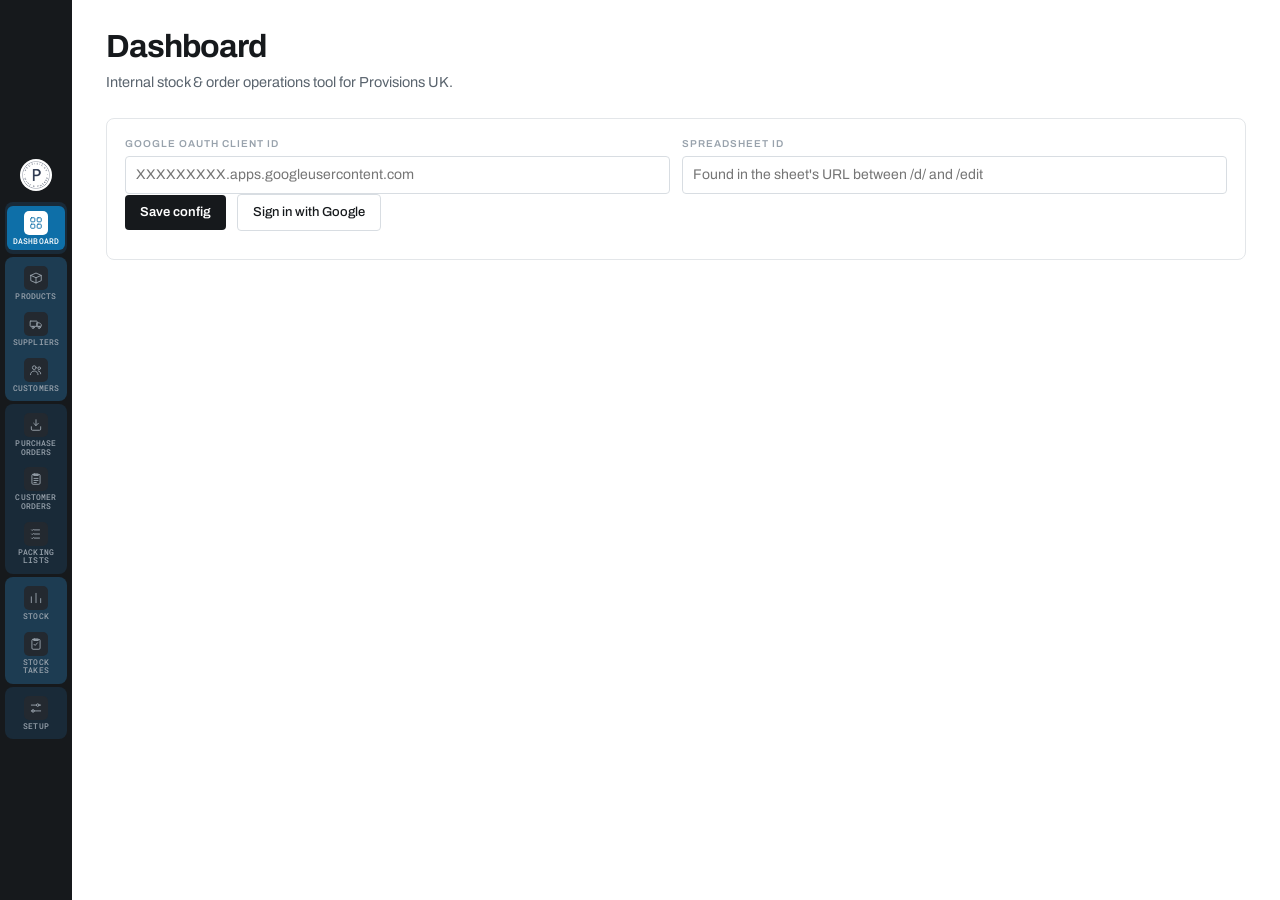
<file: index.html>
<!DOCTYPE html>
<html lang="en">
<head>
<meta charset="UTF-8">
<meta name="viewport" content="width=device-width, initial-scale=1">
<title>Provisions — Dashboard</title>
<script src="https://accounts.google.com/gsi/client" async defer></script>
<link rel="preconnect" href="https://fonts.googleapis.com">
<link rel="preconnect" href="https://fonts.gstatic.com" crossorigin>
<link href="https://fonts.googleapis.com/css2?family=Archivo:wght@400;500;600;700&family=Roboto+Mono:wght@400;500;700&display=swap" rel="stylesheet">
<link rel="stylesheet" href="css/style.css?v=17">
<link rel="icon" type="image/png" href="img/favicon.png">
</head>
<body>

<div class="app-sidebar">
  <a class="brand" href="index.html" title="Provisions UK"><img src="img/logo.png" alt="Provisions"></a>
  <nav class="app-nav">
    <div class="nav-group">
      <a href="index.html" aria-current="page" title="Dashboard"><span class="rail-icon"><svg viewBox="0 0 24 24" fill="none" stroke="currentColor" stroke-width="1.6" stroke-linecap="round" stroke-linejoin="round"><rect x="3" y="3" width="7" height="7" rx="1.5"/><rect x="14" y="3" width="7" height="7" rx="1.5"/><rect x="3" y="14" width="7" height="7" rx="1.5"/><rect x="14" y="14" width="7" height="7" rx="1.5"/></svg></span><span class="rail-label">Dashboard</span></a>
    </div>
    <div class="nav-group">
      <a href="products.html" title="Products"><span class="rail-icon"><svg viewBox="0 0 24 24" fill="none" stroke="currentColor" stroke-width="1.6" stroke-linecap="round" stroke-linejoin="round"><path d="M3 7.5l9-4 9 4-9 4-9-4z"/><path d="M3 7.5v9l9 4 9-4v-9"/><path d="M12 11.5v9"/></svg></span><span class="rail-label">Products</span></a>
      <a href="suppliers.html" title="Suppliers"><span class="rail-icon"><svg viewBox="0 0 24 24" fill="none" stroke="currentColor" stroke-width="1.6" stroke-linecap="round" stroke-linejoin="round"><rect x="2" y="7" width="12" height="9" rx="1"/><path d="M14 10h4l3 3v3h-7z"/><circle cx="7" cy="18" r="1.8"/><circle cx="17.5" cy="18" r="1.8"/></svg></span><span class="rail-label">Suppliers</span></a>
      <a href="customers.html" title="Customers"><span class="rail-icon"><svg viewBox="0 0 24 24" fill="none" stroke="currentColor" stroke-width="1.6" stroke-linecap="round" stroke-linejoin="round"><circle cx="9" cy="8" r="3.2"/><path d="M2.5 20c0-3.6 2.9-6.2 6.5-6.2s6.5 2.6 6.5 6.2"/><circle cx="17.5" cy="9" r="2.3"/><path d="M15.8 13.5c2.6.5 4.2 2.4 4.2 5"/></svg></span><span class="rail-label">Customers</span></a>
    </div>
    <div class="nav-group">
      <a href="purchase-orders.html" title="Purchase Orders"><span class="rail-icon"><svg viewBox="0 0 24 24" fill="none" stroke="currentColor" stroke-width="1.6" stroke-linecap="round" stroke-linejoin="round"><path d="M12 3v10"/><path d="M8 9l4 4 4-4"/><path d="M4 15v4a2 2 0 0 0 2 2h12a2 2 0 0 0 2-2v-4"/></svg></span><span class="rail-label">Purchase Orders</span></a>
      <a href="orders.html" title="Customer Orders"><span class="rail-icon"><svg viewBox="0 0 24 24" fill="none" stroke="currentColor" stroke-width="1.6" stroke-linecap="round" stroke-linejoin="round"><rect x="5" y="4" width="14" height="17" rx="2"/><path d="M9 3.5h6a1 1 0 0 1 1 1V6H8V4.5a1 1 0 0 1 1-1z"/><path d="M8.5 11h7M8.5 14.5h7M8.5 18h4"/></svg></span><span class="rail-label">Customer Orders</span></a>
      <a href="lists.html" title="Packing Lists"><span class="rail-icon"><svg viewBox="0 0 24 24" fill="none" stroke="currentColor" stroke-width="1.6" stroke-linecap="round" stroke-linejoin="round"><path d="M9 5h9M9 12h9M9 19h9"/><path d="M4.5 5l1 1 2-2M4.5 12l1 1 2-2M4.5 19l1 1 2-2"/></svg></span><span class="rail-label">Packing Lists</span></a>
    </div>
    <div class="nav-group">
      <a href="stock.html" title="Stock"><span class="rail-icon"><svg viewBox="0 0 24 24" fill="none" stroke="currentColor" stroke-width="1.6" stroke-linecap="round" stroke-linejoin="round"><path d="M4 20V10"/><path d="M12 20V4"/><path d="M20 20v-7"/></svg></span><span class="rail-label">Stock</span></a>
      <a href="stock-take.html" title="Stock Takes"><span class="rail-icon"><svg viewBox="0 0 24 24" fill="none" stroke="currentColor" stroke-width="1.6" stroke-linecap="round" stroke-linejoin="round"><rect x="5" y="4" width="14" height="17" rx="2"/><path d="M9 3.5h6a1 1 0 0 1 1 1V6H8V4.5a1 1 0 0 1 1-1z"/><path d="M8.5 12.5l2 2 4-4.5"/></svg></span><span class="rail-label">Stock Takes</span></a>
    </div>
    <div class="nav-group">
      <a href="setup.html" title="Setup"><span class="rail-icon"><svg viewBox="0 0 24 24" fill="none" stroke="currentColor" stroke-width="1.6" stroke-linecap="round" stroke-linejoin="round"><path d="M4 7h9M17 7h3M4 17h3M11 17h9"/><circle cx="15" cy="7" r="2.2"/><circle cx="7" cy="17" r="2.2"/></svg></span><span class="rail-label">Setup</span></a>
    </div>
  </nav>
</div>

<main>
  <div style="display:flex; align-items:flex-start; justify-content:space-between; gap:16px;">
    <div>
      <h2>Dashboard</h2>
      <p class="sub">Internal stock &amp; order operations tool for Provisions UK.</p>
    </div>
    <div class="user-badge" id="userBadge" style="display:none;">
      <span class="user-badge-name" id="userBadgeName"></span>
      <button type="button" class="user-badge-logout" id="userBadgeLogout">Log out</button>
    </div>
  </div>

  <div class="panel" id="authPanel">
    <div class="panel-b" id="authArea">
      <div class="inline">
        <div class="field">
          <label>Google OAuth Client ID</label>
          <input id="clientId" placeholder="XXXXXXXXX.apps.googleusercontent.com">
        </div>
        <div class="field">
          <label>Spreadsheet ID</label>
          <input id="spreadsheetId" placeholder="Found in the sheet's URL between /d/ and /edit">
        </div>
      </div>
      <button type="button" class="btn" id="saveConfigBtn">Save config</button>
      <button type="button" class="btn ghost" id="signInBtn" style="margin-left:8px;">Sign in with Google</button>
      <div id="status" class="mono" style="margin-top:10px; font-size:12.5px; color:var(--steel);"></div>
    </div>
  </div>

  <div id="dashCard" style="display:none;">

    <!-- This week's snapshot — week-scoped; the switcher only affects this band -->
    <div class="section-gap week-band">
      <div class="week-bar">
        <button type="button" class="wk-btn" id="wkPrev" aria-label="Previous week"><svg viewBox="0 0 24 24" fill="none" stroke="currentColor" stroke-width="2" stroke-linecap="round" stroke-linejoin="round"><path d="M15 6l-6 6 6 6"/></svg></button>
        <div><span class="kicker" id="wkKicker">This week</span></div>
        <button type="button" class="wk-btn" id="wkNext" aria-label="Next week"><svg viewBox="0 0 24 24" fill="none" stroke="currentColor" stroke-width="2" stroke-linecap="round" stroke-linejoin="round"><path d="M9 6l6 6-6 6"/></svg></button>
        <a href="#" class="wk-jump" id="wkJump" style="display:none;">Jump to this week <svg viewBox="0 0 24 24" fill="none" stroke="currentColor" stroke-width="2" stroke-linecap="round" stroke-linejoin="round"><path d="M9 6l6 6-6 6"/></svg></a>
      </div>
      <h2 style="font-size:22px; margin-bottom:16px;" id="wkHeading">This week's snapshot</h2>
      <div class="row" id="wkStats" style="margin-bottom:2px;"></div>
    </div>

    <div class="live-divider"><span class="kicker">Right now</span></div>
    <p class="live-sub">Deliveries, orders and stock levels below always reflect the current moment — they don't move with the week switcher above.</p>

    <!-- Upcoming deliveries -->
    <div class="section-gap">
      <div class="panel" id="upcomingCard">
        <div class="panel-h"><h3>Upcoming deliveries</h3></div>
        <div id="upcomingList"></div>
      </div>
    </div>

    <!-- Customer orders -->
    <div class="section-gap">
      <div class="panel">
        <div class="panel-h">
          <h3>Customer orders</h3>
          <a href="orders.html" class="btn sm" style="margin-left:auto;">+ New customer order</a>
        </div>
        <div id="custOrdersList"></div>
      </div>
    </div>

    <!-- Stock alerts -->
    <div class="section-gap">
      <h2 style="font-size:22px; margin-bottom:16px;">Stock alerts</h2>
      <div class="two-col">
        <div class="panel" style="margin-bottom:0;">
          <div class="panel-h"><h3>Expiring this week</h3><span class="code" id="expiringCount" style="margin-left:auto;"></span></div>
          <div id="expiringList"></div>
        </div>
        <div class="panel" style="margin-bottom:0;">
          <div class="panel-h"><h3>Low stock</h3><span class="code" id="lowStockCount" style="margin-left:auto;"></span></div>
          <div id="lowStockList"></div>
        </div>
      </div>
    </div>

  </div>
</main>

<script src="js/config.js?v=2"></script>
<script src="js/sheets.js?v=1"></script>
<script src="js/util.js?v=2"></script>
<script>
  const status = document.getElementById('status');
  const signInBtn = document.getElementById('signInBtn');
  let tokenClient = null;

  function setStatus(msg, kind) {
    status.textContent = msg;
    status.style.color = kind === 'error' ? 'var(--crit)' : kind === 'ok' ? 'var(--ok)' : 'var(--steel)';
  }

  function refreshSignedInUI() {
    const token = tryResumeSession();
    const authPanel = document.getElementById('authPanel');
    if (token) {
      setStatus('Signed in — session active.', 'ok');
      authPanel.style.display = 'none';
    } else {
      authPanel.style.display = '';
    }
    initUserBadge();
  }

  // Turns a sheet's [header, ...rows] into plain objects keyed by header text.
  function toObjects(rows) {
    if (!rows.length) return [];
    const [head, ...rest] = rows;
    return rest.map(r => { const o = {}; head.forEach((h, i) => { o[h] = r[i] ?? ''; }); return o; });
  }

  function fmtDateShort(iso) {
    if (!iso) return '';
    const d = new Date(iso + 'T00:00:00');
    if (isNaN(d)) return iso;
    return d.toLocaleDateString('en-GB', { day: 'numeric', month: 'short', year: 'numeric' });
  }

  function fmtDateRange(s, e) {
    if (!s) return 'No date set';
    if (!e || e === s) return fmtDateShort(s);
    return `${fmtDateShort(s)} – ${fmtDateShort(e)}`;
  }

  // ---- week helpers — weeks run Monday–Sunday; offset 0 = the week
  // containing today, negative = past, positive = future ----

  function mondayOf(date) {
    const d = new Date(date);
    const day = d.getDay(); // 0 Sun .. 6 Sat
    d.setDate(d.getDate() + (day === 0 ? -6 : 1 - day));
    d.setHours(0, 0, 0, 0);
    return d;
  }

  function weekRange(offset) {
    const start = mondayOf(new Date());
    start.setDate(start.getDate() + offset * 7);
    const end = new Date(start);
    end.setDate(start.getDate() + 6);
    return { start, end };
  }

  // Local-date ISO string (not toISOString, which converts to UTC and can
  // shift the date near midnight in a +ve timezone like BST).
  function isoDate(d) {
    return `${d.getFullYear()}-${String(d.getMonth() + 1).padStart(2, '0')}-${String(d.getDate()).padStart(2, '0')}`;
  }

  function fmtWeekRange(start, end) {
    const sameMonth = start.getMonth() === end.getMonth();
    const s = start.toLocaleDateString('en-GB', sameMonth ? { day: 'numeric' } : { day: 'numeric', month: 'short' });
    const e = end.toLocaleDateString('en-GB', { day: 'numeric', month: 'short' });
    return `${s}–${e}`;
  }

  function dateInRange(dateStr, startIso, endIso) {
    return !!dateStr && dateStr >= startIso && dateStr <= endIso;
  }

  function rangesOverlap(aStart, aEnd, bStart, bEnd) {
    return aStart <= bEnd && (aEnd || aStart) >= bStart;
  }

  function daysUntil(dateStr) {
    const target = new Date(dateStr + 'T00:00:00');
    const today = new Date();
    today.setHours(0, 0, 0, 0);
    return Math.round((target - today) / 86400000);
  }

  // ---- icons (stroke-based, 24px grid, matches the sidebar's rail icons) ----
  const ICON_CHEVRON = `<svg viewBox="0 0 24 24" fill="none" stroke="currentColor" stroke-width="2" stroke-linecap="round" stroke-linejoin="round"><path d="M9 6l6 6-6 6"/></svg>`;
  const ICON_CLOCK = `<svg viewBox="0 0 24 24" fill="none" stroke="currentColor" stroke-width="2" stroke-linecap="round" stroke-linejoin="round"><circle cx="12" cy="12" r="8.5"/><path d="M12 7.5v5l3.2 2"/></svg>`;
  const ICON_CHECK = `<svg viewBox="0 0 24 24" fill="none" stroke="currentColor" stroke-width="2.2" stroke-linecap="round" stroke-linejoin="round"><path d="M20 6L9 17l-5-5"/></svg>`;
  const ICON_BOX = `<svg viewBox="0 0 24 24" fill="none" stroke="currentColor" stroke-width="1.6" stroke-linecap="round" stroke-linejoin="round"><path d="M3 7.5l9-4 9 4-9 4-9-4z"/><path d="M3 7.5v9l9 4 9-4v-9"/><path d="M12 11.5v9"/></svg>`;
  const ICON_CLIPBOARD = `<svg viewBox="0 0 24 24" fill="none" stroke="currentColor" stroke-width="1.6" stroke-linecap="round" stroke-linejoin="round"><rect x="5" y="4" width="14" height="17" rx="2"/><path d="M9 3.5h6a1 1 0 0 1 1 1V6H8V4.5a1 1 0 0 1 1-1z"/><path d="M8.5 11h7M8.5 14.5h7M8.5 18h4"/></svg>`;
  const ICON_CHECK_CIRCLE = `<svg viewBox="0 0 24 24" fill="none" stroke="currentColor" stroke-width="1.6" stroke-linecap="round" stroke-linejoin="round"><circle cx="12" cy="12" r="8.5"/><path d="M8.5 12.3l2.3 2.3 4.7-5"/></svg>`;
  const ICON_STOCK = `<svg viewBox="0 0 24 24" fill="none" stroke="currentColor" stroke-width="1.6" stroke-linecap="round" stroke-linejoin="round"><path d="M4 20V10"/><path d="M12 20V4"/><path d="M20 20v-7"/></svg>`;

  // ---- dashboard data + rendering ----

  let weekOffset = 0;
  let dash = null; // cached load — week nav re-renders from this without refetching

  async function loadDashboard() {
    const cfg = getStoredConfig();
    const token = tryResumeSession();
    const card = document.getElementById('dashCard');
    if (!token || !cfg.spreadsheetId) { card.style.display = 'none'; return; }
    card.style.display = 'block';
    setStatus('Loading dashboard...');
    try {
      const [productRows, deliveryRows, allocationRows, poRows, polRows, orderRows, lineRows] = await Promise.all([
        sheetsGet(cfg.spreadsheetId, 'Products!A:Z', token),
        sheetsGet(cfg.spreadsheetId, 'Deliveries!A:Z', token),
        sheetsGet(cfg.spreadsheetId, 'Allocations!A:Z', token),
        sheetsGet(cfg.spreadsheetId, 'PurchaseOrders!A:Z', token),
        sheetsGet(cfg.spreadsheetId, 'PurchaseOrderLines!A:Z', token),
        sheetsGet(cfg.spreadsheetId, 'Orders!A:Z', token),
        sheetsGet(cfg.spreadsheetId, 'OrderLines!A:Z', token)
      ]);

      const products = toObjects(productRows);
      const productByCode = {};
      products.forEach(p => { productByCode[p['Product code']] = p; });

      // Batches currently in stock — Deliveries minus Allocations per
      // product+lot, same computation as the Stock page.
      const batchMap = {};
      const bKey = (code, batch) => `${code} ${batch}`;
      toObjects(deliveryRows).forEach(d => {
        const k = bKey(d['PRODUCT CODE'], d['BATCH/LOT NUMBER']);
        if (!batchMap[k]) batchMap[k] = { code: d['PRODUCT CODE'], batch: d['BATCH/LOT NUMBER'], unit: d.UNIT || 'kg', bbe: d['BEST BEFORE DATE'], received: 0, allocated: 0 };
        batchMap[k].received += parseFloat(d['QTY RECEIVED']) || 0;
        if (d['BEST BEFORE DATE'] && (!batchMap[k].bbe || d['BEST BEFORE DATE'] < batchMap[k].bbe)) batchMap[k].bbe = d['BEST BEFORE DATE'];
      });
      toObjects(allocationRows).forEach(a => {
        const k = bKey(a['PRODUCT CODE'], a['BATCH/LOT NUMBER']);
        if (batchMap[k]) batchMap[k].allocated += parseFloat(a['QTY ALLOCATED']) || 0;
      });
      const batches = Object.values(batchMap)
        .map(b => ({ ...b, remaining: b.received - b.allocated }))
        .filter(b => b.remaining > 0.0001);

      const onHandByCode = {};
      batches.forEach(b => { onHandByCode[b.code] = (onHandByCode[b.code] || 0) + b.remaining; });

      const poLineCountById = {};
      toObjects(polRows).forEach(l => { poLineCountById[l['PO ID']] = (poLineCountById[l['PO ID']] || 0) + 1; });
      const orderLineCountById = {};
      toObjects(lineRows).forEach(l => { orderLineCountById[l['ORDER ID']] = (orderLineCountById[l['ORDER ID']] || 0) + 1; });

      dash = {
        products, productByCode, batches, onHandByCode,
        purchaseOrders: toObjects(poRows), poLineCountById,
        orders: toObjects(orderRows), orderLineCountById
      };

      renderWeekBand();
      renderUpcomingDeliveries();
      renderCustomerOrders();
      renderStockAlerts();
      setStatus('Dashboard loaded.', 'ok');
    } catch (err) {
      setStatus('Error loading dashboard: ' + err.message, 'error');
    }
  }

  // Week-scoped: everything in this band re-filters to the selected week.
  function renderWeekBand() {
    if (!dash) return;
    const { start, end } = weekRange(weekOffset);
    const startIso = isoDate(start), endIso = isoDate(end);
    const isCurrent = weekOffset === 0;

    const kicker = document.getElementById('wkKicker');
    kicker.textContent = isCurrent ? `This week · ${fmtWeekRange(start, end)}` : `Week of ${fmtWeekRange(start, end)}`;
    kicker.classList.toggle('away', !isCurrent);
    document.getElementById('wkHeading').textContent = isCurrent ? "This week's snapshot" : `Snapshot — week of ${fmtWeekRange(start, end)}`;
    document.getElementById('wkJump').style.display = isCurrent ? 'none' : 'inline-flex';

    const ordersInWeek = dash.orders.filter(o => dateInRange(o['DELIVERY DATE'], startIso, endIso));
    const pending = ordersInWeek.filter(o => (o.STATUS || 'New') === 'New').length;
    const confirmed = ordersInWeek.length - pending;

    const deliveriesExpected = dash.purchaseOrders.filter(po => {
      if (po.STATUS === 'Cancelled') return false;
      const s = po['EXPECTED START DATE'];
      if (!s) return false;
      return rangesOverlap(s, po['EXPECTED END DATE'] || s, startIso, endIso);
    }).length;

    const lotsExpiring = dash.batches.filter(b => dateInRange(b.bbe, startIso, endIso)).length;

    document.getElementById('wkStats').innerHTML = `
      <div class="stat"><span class="l">Customer orders</span><span class="n">${ordersInWeek.length}</span></div>
      <div class="stat"><span class="l">Pending</span><span class="n">${pending}</span></div>
      <div class="stat"><span class="l">Confirmed</span><span class="n">${confirmed}</span></div>
      <div class="stat"><span class="l">Deliveries expected</span><span class="n">${deliveriesExpected}</span></div>
      <div class="stat${lotsExpiring > 0 ? ' bad' : ''}"><span class="l">Lots expiring</span><span class="n">${lotsExpiring}</span></div>
    `;
  }

  // Live: purchase orders still awaiting delivery, soonest expected first.
  function renderUpcomingDeliveries() {
    const list = document.getElementById('upcomingList');
    const pos = dash.purchaseOrders
      .filter(o => o.STATUS === 'Ordered' || !o.STATUS)
      .sort((a, b) => (a['EXPECTED START DATE'] || '9999').localeCompare(b['EXPECTED START DATE'] || '9999'));

    if (!pos.length) {
      list.innerHTML = `
        <div class="empty-block">
          <div class="empty-icon">${ICON_BOX}</div>
          <div class="empty-title">Nothing on order right now</div>
          <div class="empty-sub">Deliveries you're expecting from suppliers will show up here.</div>
          <a href="purchase-orders.html" class="btn ghost sm">+ New purchase order</a>
        </div>`;
      return;
    }
    list.innerHTML = pos.map(po => `
      <a class="lrow" href="purchase-orders.html">
        <div class="lrow-body">
          <div class="lrow-name">${escapeHtml(po.SUPPLIER)} <span class="code" style="margin-left:6px;">${escapeHtml(po.ID)}</span></div>
          <div class="lrow-meta">${escapeHtml(fmtDateRange(po['EXPECTED START DATE'], po['EXPECTED END DATE']))} &middot; ${dash.poLineCountById[po.ID] || 0} item(s)</div>
        </div>
        <span class="lrow-chev">${ICON_CHEVRON}</span>
      </a>
    `).join('');
  }

  // Live: open (not yet Dispatched) customer orders — clicking a row deep
  // links into orders.html and opens that exact order's detail dialog.
  function renderCustomerOrders() {
    const list = document.getElementById('custOrdersList');
    const open = dash.orders
      .filter(o => o.STATUS !== 'Dispatched')
      .sort((a, b) => (a['DELIVERY DATE'] || '9999').localeCompare(b['DELIVERY DATE'] || '9999'));

    if (!open.length) {
      list.innerHTML = `
        <div class="empty-block">
          <div class="empty-icon">${ICON_CLIPBOARD}</div>
          <div class="empty-title">No open customer orders</div>
          <div class="empty-sub">New orders you place will show up here until they're dispatched.</div>
          <a href="orders.html" class="btn ghost sm">+ New customer order</a>
        </div>`;
      return;
    }
    list.innerHTML = open.map(o => {
      const pending = (o.STATUS || 'New') === 'New';
      return `
      <a class="lrow" href="orders.html?open=${encodeURIComponent(o.ID)}">
        <span class="lrow-icon ${pending ? 'pending' : 'confirmed'}">${pending ? ICON_CLOCK : ICON_CHECK}</span>
        <div class="lrow-body">
          <div class="lrow-name">${escapeHtml(o.CUSTOMER)}</div>
          <div class="lrow-meta">${o['DELIVERY DATE'] ? 'Delivery ' + escapeHtml(fmtDateShort(o['DELIVERY DATE'])) : 'No delivery date set'} &middot; ${dash.orderLineCountById[o.ID] || 0} item(s)</div>
        </div>
        <div class="lrow-side">
          <span class="tag ${pending ? 't-warn' : 't-ok'}">${pending ? 'Pending' : 'Confirmed'}</span>
          <span class="lrow-chev">${ICON_CHEVRON}</span>
        </div>
      </a>`;
    }).join('');
  }

  // Live: expiring lots (always the real current week, independent of the
  // week switcher above) and low stock (on-hand below each product's own
  // Reorder threshold) — see Products for that field.
  function renderStockAlerts() {
    const { start, end } = weekRange(0);
    const startIso = isoDate(start), endIso = isoDate(end);
    const expiring = dash.batches
      .filter(b => dateInRange(b.bbe, startIso, endIso))
      .sort((a, b) => a.bbe.localeCompare(b.bbe));

    document.getElementById('expiringCount').textContent = expiring.length || '';
    const expList = document.getElementById('expiringList');
    expList.innerHTML = !expiring.length ? `
      <div class="empty-block">
        <div class="empty-icon">${ICON_CHECK_CIRCLE}</div>
        <div class="empty-title">Nothing expiring this week</div>
        <div class="empty-sub">Every lot in stock has more than a week of shelf life.</div>
      </div>` : expiring.map(b => {
      const days = daysUntil(b.bbe);
      const prod = dash.productByCode[b.code];
      return `
      <div class="arow">
        <div>
          <div class="arow-name">${escapeHtml(prod ? prod['Product name'] : b.code)}</div>
          <div class="arow-sub code">Lot ${escapeHtml(b.batch)}</div>
        </div>
        <span class="tag ${days <= 3 ? 't-crit' : 't-warn'}">${days}d left</span>
      </div>`;
    }).join('');

    const low = dash.products
      .map(p => ({ p, onHand: dash.onHandByCode[p['Product code']] || 0, threshold: parseFloat(p['Reorder threshold']) }))
      .filter(x => !isNaN(x.threshold) && x.threshold > 0 && x.onHand < x.threshold)
      .sort((a, b) => (a.onHand - a.threshold) - (b.onHand - b.threshold));

    document.getElementById('lowStockCount').textContent = low.length || '';
    const lowList = document.getElementById('lowStockList');
    lowList.innerHTML = !low.length ? `
      <div class="empty-block">
        <div class="empty-icon">${ICON_STOCK}</div>
        <div class="empty-title">Everything's well stocked</div>
        <div class="empty-sub">No products below their reorder threshold right now.</div>
      </div>` : low.map(({ p, onHand }) => {
      const unit = p['Pricing basis'] === 'Per kg' ? 'kg' : 'pc';
      return `
      <div class="arow">
        <div>
          <div class="arow-name">${escapeHtml(p['Product name'])}</div>
          <div class="arow-sub">${escapeHtml(p.Category || '')}</div>
        </div>
        <span class="tag t-warn">${onHand.toFixed(unit === 'kg' ? 1 : 0)}${unit === 'kg' ? 'kg' : ' ' + unitLabel(unit)} left</span>
      </div>`;
    }).join('');
  }

  document.getElementById('wkPrev').addEventListener('click', () => { weekOffset--; renderWeekBand(); });
  document.getElementById('wkNext').addEventListener('click', () => { weekOffset++; renderWeekBand(); });
  document.getElementById('wkJump').addEventListener('click', (e) => { e.preventDefault(); weekOffset = 0; renderWeekBand(); });

  window.addEventListener('load', () => {
    const cfg = getStoredConfig();
    document.getElementById('clientId').value = cfg.clientId;
    document.getElementById('spreadsheetId').value = cfg.spreadsheetId;
    refreshSignedInUI();
    loadDashboard();
  });

  document.getElementById('saveConfigBtn').addEventListener('click', () => {
    const clientId = document.getElementById('clientId').value.trim();
    const spreadsheetId = document.getElementById('spreadsheetId').value.trim();
    if (!clientId || !spreadsheetId) { setStatus('Enter both fields before saving.', 'error'); return; }
    saveStoredConfig(clientId, spreadsheetId);
    setStatus('Config saved for this browser.', 'ok');
  });

  signInBtn.addEventListener('click', () => {
    const clientId = document.getElementById('clientId').value.trim();
    if (!clientId) { setStatus('Paste your OAuth Client ID first.', 'error'); return; }
    tokenClient = initGoogleAuth({
      clientId,
      onToken: () => {
        setStatus('Signed in — session active.', 'ok');
        document.getElementById('authPanel').style.display = 'none';
        initUserBadge();
        loadDashboard();
      },
      onError: (err) => setStatus('Sign-in error: ' + err, 'error')
    });
    tokenClient.requestAccessToken();
  });
</script>
</body>
</html>
</file>
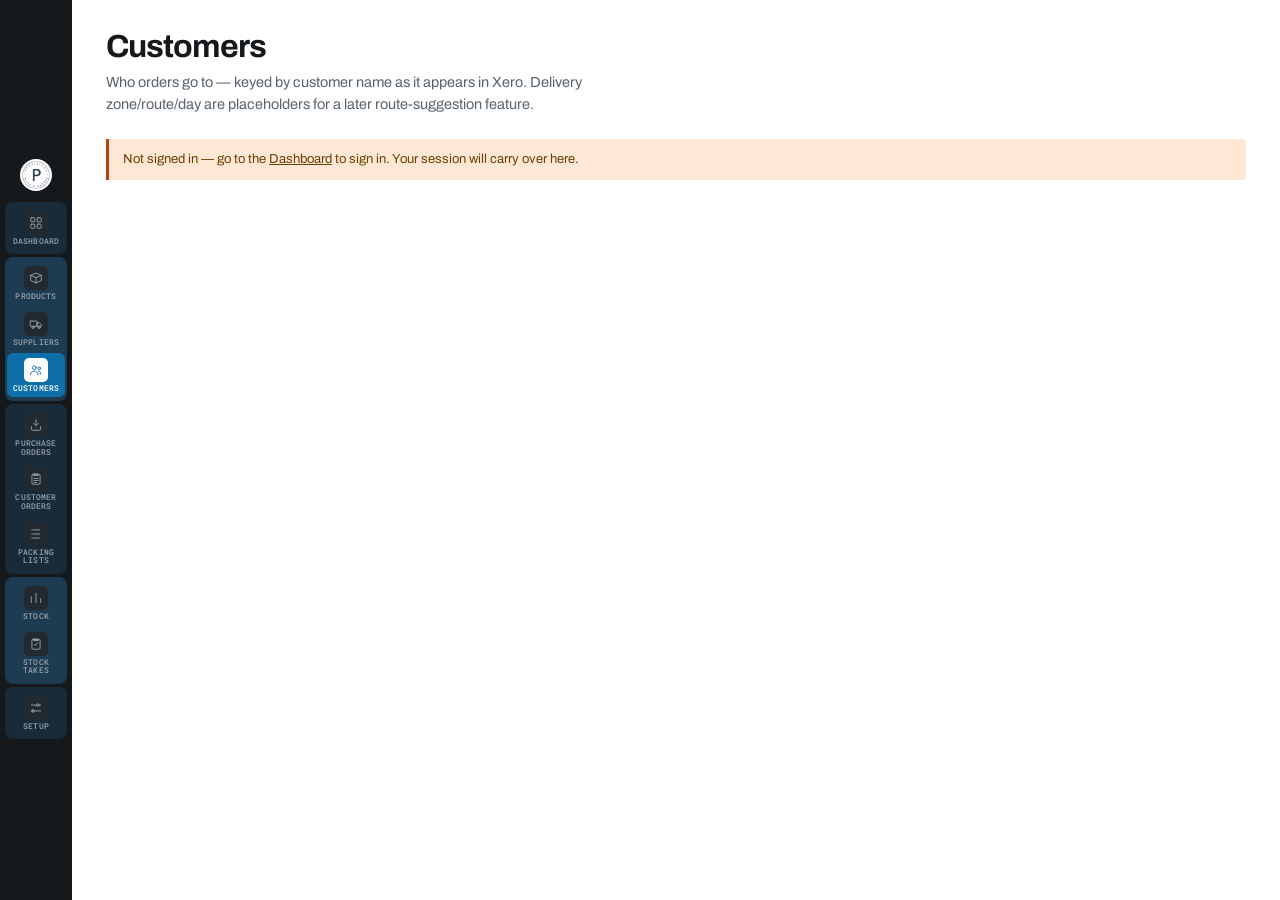
<file: customers.html>
<!DOCTYPE html>
<html lang="en">
<head>
<meta charset="UTF-8">
<meta name="viewport" content="width=device-width, initial-scale=1">
<title>Provisions — Customers</title>
<script src="https://accounts.google.com/gsi/client" async defer></script>
<link rel="preconnect" href="https://fonts.googleapis.com">
<link rel="preconnect" href="https://fonts.gstatic.com" crossorigin>
<link href="https://fonts.googleapis.com/css2?family=Archivo:wght@400;500;600;700&family=Roboto+Mono:wght@400;500;700&display=swap" rel="stylesheet">
<link rel="stylesheet" href="css/style.css?v=17">
<link rel="icon" type="image/png" href="img/favicon.png">
</head>
<body>

<div class="app-sidebar">
  <a class="brand" href="index.html" title="Provisions UK"><img src="img/logo.png" alt="Provisions"></a>
  <nav class="app-nav">
    <div class="nav-group">
      <a href="index.html" title="Dashboard"><span class="rail-icon"><svg viewBox="0 0 24 24" fill="none" stroke="currentColor" stroke-width="1.6" stroke-linecap="round" stroke-linejoin="round"><rect x="3" y="3" width="7" height="7" rx="1.5"/><rect x="14" y="3" width="7" height="7" rx="1.5"/><rect x="3" y="14" width="7" height="7" rx="1.5"/><rect x="14" y="14" width="7" height="7" rx="1.5"/></svg></span><span class="rail-label">Dashboard</span></a>
    </div>
    <div class="nav-group">
      <a href="products.html" title="Products"><span class="rail-icon"><svg viewBox="0 0 24 24" fill="none" stroke="currentColor" stroke-width="1.6" stroke-linecap="round" stroke-linejoin="round"><path d="M3 7.5l9-4 9 4-9 4-9-4z"/><path d="M3 7.5v9l9 4 9-4v-9"/><path d="M12 11.5v9"/></svg></span><span class="rail-label">Products</span></a>
      <a href="suppliers.html" title="Suppliers"><span class="rail-icon"><svg viewBox="0 0 24 24" fill="none" stroke="currentColor" stroke-width="1.6" stroke-linecap="round" stroke-linejoin="round"><rect x="2" y="7" width="12" height="9" rx="1"/><path d="M14 10h4l3 3v3h-7z"/><circle cx="7" cy="18" r="1.8"/><circle cx="17.5" cy="18" r="1.8"/></svg></span><span class="rail-label">Suppliers</span></a>
      <a href="customers.html" aria-current="page" title="Customers"><span class="rail-icon"><svg viewBox="0 0 24 24" fill="none" stroke="currentColor" stroke-width="1.6" stroke-linecap="round" stroke-linejoin="round"><circle cx="9" cy="8" r="3.2"/><path d="M2.5 20c0-3.6 2.9-6.2 6.5-6.2s6.5 2.6 6.5 6.2"/><circle cx="17.5" cy="9" r="2.3"/><path d="M15.8 13.5c2.6.5 4.2 2.4 4.2 5"/></svg></span><span class="rail-label">Customers</span></a>
    </div>
    <div class="nav-group">
      <a href="purchase-orders.html" title="Purchase Orders"><span class="rail-icon"><svg viewBox="0 0 24 24" fill="none" stroke="currentColor" stroke-width="1.6" stroke-linecap="round" stroke-linejoin="round"><path d="M12 3v10"/><path d="M8 9l4 4 4-4"/><path d="M4 15v4a2 2 0 0 0 2 2h12a2 2 0 0 0 2-2v-4"/></svg></span><span class="rail-label">Purchase Orders</span></a>
      <a href="orders.html" title="Customer Orders"><span class="rail-icon"><svg viewBox="0 0 24 24" fill="none" stroke="currentColor" stroke-width="1.6" stroke-linecap="round" stroke-linejoin="round"><rect x="5" y="4" width="14" height="17" rx="2"/><path d="M9 3.5h6a1 1 0 0 1 1 1V6H8V4.5a1 1 0 0 1 1-1z"/><path d="M8.5 11h7M8.5 14.5h7M8.5 18h4"/></svg></span><span class="rail-label">Customer Orders</span></a>
      <a href="lists.html" title="Packing Lists"><span class="rail-icon"><svg viewBox="0 0 24 24" fill="none" stroke="currentColor" stroke-width="1.6" stroke-linecap="round" stroke-linejoin="round"><path d="M9 5h9M9 12h9M9 19h9"/><path d="M4.5 5l1 1 2-2M4.5 12l1 1 2-2M4.5 19l1 1 2-2"/></svg></span><span class="rail-label">Packing Lists</span></a>
    </div>
    <div class="nav-group">
      <a href="stock.html" title="Stock"><span class="rail-icon"><svg viewBox="0 0 24 24" fill="none" stroke="currentColor" stroke-width="1.6" stroke-linecap="round" stroke-linejoin="round"><path d="M4 20V10"/><path d="M12 20V4"/><path d="M20 20v-7"/></svg></span><span class="rail-label">Stock</span></a>
      <a href="stock-take.html" title="Stock Takes"><span class="rail-icon"><svg viewBox="0 0 24 24" fill="none" stroke="currentColor" stroke-width="1.6" stroke-linecap="round" stroke-linejoin="round"><rect x="5" y="4" width="14" height="17" rx="2"/><path d="M9 3.5h6a1 1 0 0 1 1 1V6H8V4.5a1 1 0 0 1 1-1z"/><path d="M8.5 12.5l2 2 4-4.5"/></svg></span><span class="rail-label">Stock Takes</span></a>
    </div>
    <div class="nav-group">
      <a href="setup.html" title="Setup"><span class="rail-icon"><svg viewBox="0 0 24 24" fill="none" stroke="currentColor" stroke-width="1.6" stroke-linecap="round" stroke-linejoin="round"><path d="M4 7h9M17 7h3M4 17h3M11 17h9"/><circle cx="15" cy="7" r="2.2"/><circle cx="7" cy="17" r="2.2"/></svg></span><span class="rail-label">Setup</span></a>
    </div>
  </nav>
</div>

<main>
  <h2>Customers</h2>
  <p class="sub">Who orders go to — keyed by customer name as it appears in Xero. Delivery zone/route/day are placeholders for a later route-suggestion feature.</p>

  <div id="signedOutNotice" class="note" style="display:none;">
    Not signed in — go to the <a href="index.html" style="color:inherit; text-decoration:underline;">Dashboard</a> to sign in. Your session will carry over here.
  </div>

  <div id="customersMount"></div>
</main>

<script src="js/config.js?v=2"></script>
<script src="js/sheets.js?v=1"></script>
<script src="js/util.js?v=2"></script>
<script src="js/dialog-guard.js?v=1"></script>
<script src="js/searchable-select.js?v=1"></script>
<script src="js/crud-page.js?v=13"></script>
<script>
  function requireAuth() {
    const cfg = getStoredConfig();
    const token = tryResumeSession();
    const ok = !!(token && cfg.spreadsheetId);
    document.getElementById('signedOutNotice').style.display = ok ? 'none' : 'block';
    return ok;
  }

  window.addEventListener('load', () => {
    if (!requireAuth()) return;

    initCrudTable({
      mount: '#customersMount',
      title: 'Customers',
      subtitle: 'Who orders go to — price tier, delivery schedule, and payment terms.',
      tab: 'Customers',
      headers: ['Customer name (as in Xero)','Your account ref','Delivery address','Delivery day','Delivery zone','Delivery route','Payment terms (days)','Direct Debit status','Min shelf life on receipt (days)','Price list','Discount (%)','Contact email','Active'],
      autoId: null,
      fields: [
        { key: 'Customer name (as in Xero)', label: 'Customer name (as in Xero)', type: 'text', required: true },
        { key: 'Your account ref', label: 'Your account ref', type: 'text' },
        { key: 'Delivery address', label: 'Delivery address', type: 'textarea' },
        { key: 'Delivery day', label: 'Delivery day', type: 'select', options: ['Monday','Tuesday','Wednesday','Thursday','Friday','Saturday','Sunday'] },
        { key: 'Delivery zone', label: 'Delivery zone', type: 'select', options: ['London', 'Out of London'] },
        { key: 'Delivery route', label: 'Delivery route', type: 'text' },
        { key: 'Payment terms (days)', label: 'Payment terms (days)', type: 'number' },
        { key: 'Direct Debit status', label: 'Direct Debit status', type: 'select', options: ['None', 'Active mandate', 'Lapsed'] },
        { key: 'Min shelf life on receipt (days)', label: 'Min shelf life on receipt (days)', type: 'number' },
        { key: 'Price list', label: 'Price list', type: 'select', options: ['Standard', 'P2P', 'Selfridges'] },
        { key: 'Discount (%)', label: 'Discount (%)', type: 'number' },
        { key: 'Contact email', label: 'Contact email', type: 'text' },
        { key: 'Active', label: 'Active', type: 'checkbox', trueValue: 'Yes', falseValue: 'No' }
      ]
    });
  });
</script>
</body>
</html>
</file>
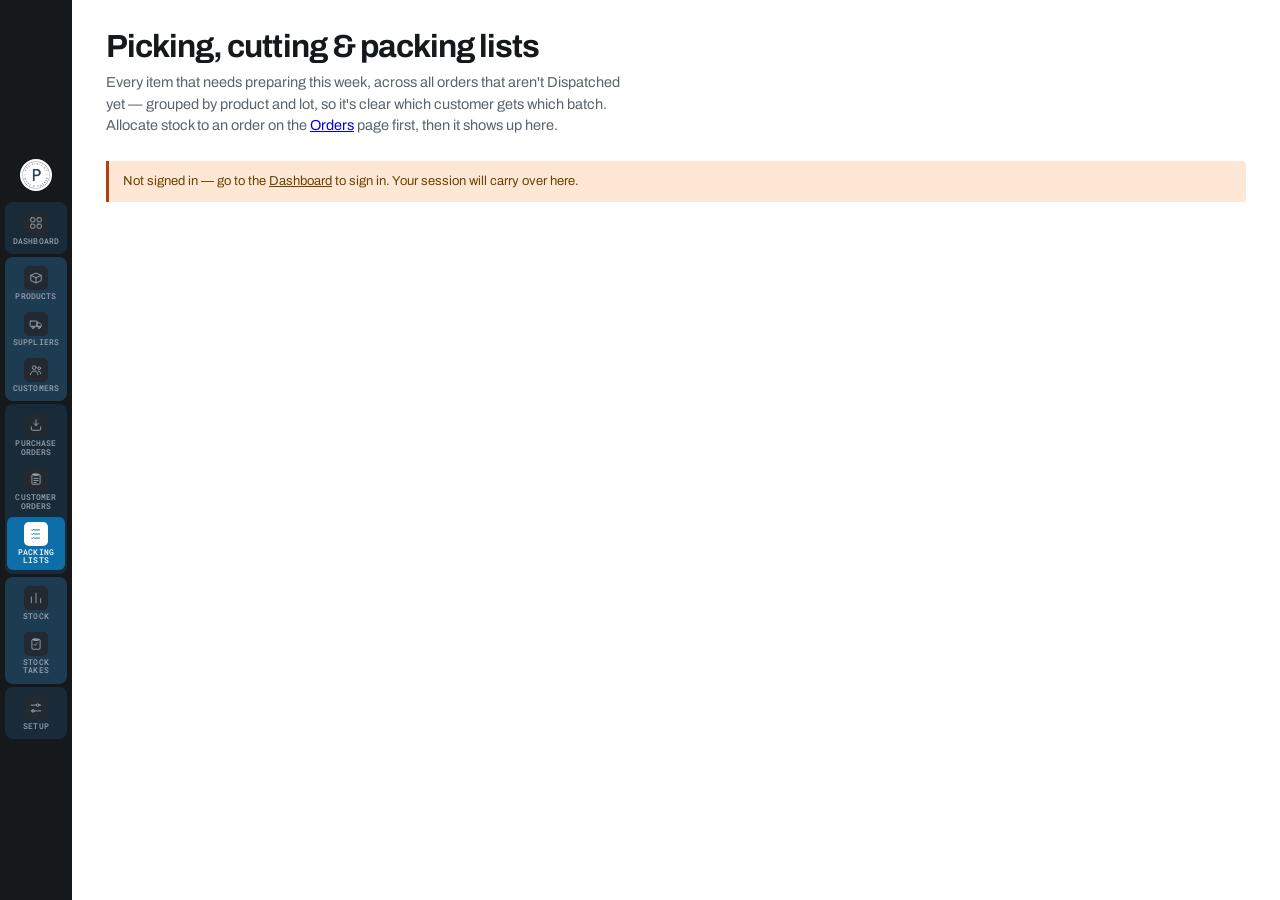
<file: lists.html>
<!DOCTYPE html>
<html lang="en">
<head>
<meta charset="UTF-8">
<meta name="viewport" content="width=device-width, initial-scale=1">
<title>Provisions — Lists</title>
<script src="https://accounts.google.com/gsi/client" async defer></script>
<link rel="preconnect" href="https://fonts.googleapis.com">
<link rel="preconnect" href="https://fonts.gstatic.com" crossorigin>
<link href="https://fonts.googleapis.com/css2?family=Archivo:wght@400;500;600;700&family=Roboto+Mono:wght@400;500;700&display=swap" rel="stylesheet">
<link rel="stylesheet" href="css/style.css?v=17">
<link rel="icon" type="image/png" href="img/favicon.png">
</head>
<body>

<div class="app-sidebar no-print">
  <a class="brand" href="index.html" title="Provisions UK"><img src="img/logo.png" alt="Provisions"></a>
  <nav class="app-nav">
    <div class="nav-group">
      <a href="index.html" title="Dashboard"><span class="rail-icon"><svg viewBox="0 0 24 24" fill="none" stroke="currentColor" stroke-width="1.6" stroke-linecap="round" stroke-linejoin="round"><rect x="3" y="3" width="7" height="7" rx="1.5"/><rect x="14" y="3" width="7" height="7" rx="1.5"/><rect x="3" y="14" width="7" height="7" rx="1.5"/><rect x="14" y="14" width="7" height="7" rx="1.5"/></svg></span><span class="rail-label">Dashboard</span></a>
    </div>
    <div class="nav-group">
      <a href="products.html" title="Products"><span class="rail-icon"><svg viewBox="0 0 24 24" fill="none" stroke="currentColor" stroke-width="1.6" stroke-linecap="round" stroke-linejoin="round"><path d="M3 7.5l9-4 9 4-9 4-9-4z"/><path d="M3 7.5v9l9 4 9-4v-9"/><path d="M12 11.5v9"/></svg></span><span class="rail-label">Products</span></a>
      <a href="suppliers.html" title="Suppliers"><span class="rail-icon"><svg viewBox="0 0 24 24" fill="none" stroke="currentColor" stroke-width="1.6" stroke-linecap="round" stroke-linejoin="round"><rect x="2" y="7" width="12" height="9" rx="1"/><path d="M14 10h4l3 3v3h-7z"/><circle cx="7" cy="18" r="1.8"/><circle cx="17.5" cy="18" r="1.8"/></svg></span><span class="rail-label">Suppliers</span></a>
      <a href="customers.html" title="Customers"><span class="rail-icon"><svg viewBox="0 0 24 24" fill="none" stroke="currentColor" stroke-width="1.6" stroke-linecap="round" stroke-linejoin="round"><circle cx="9" cy="8" r="3.2"/><path d="M2.5 20c0-3.6 2.9-6.2 6.5-6.2s6.5 2.6 6.5 6.2"/><circle cx="17.5" cy="9" r="2.3"/><path d="M15.8 13.5c2.6.5 4.2 2.4 4.2 5"/></svg></span><span class="rail-label">Customers</span></a>
    </div>
    <div class="nav-group">
      <a href="purchase-orders.html" title="Purchase Orders"><span class="rail-icon"><svg viewBox="0 0 24 24" fill="none" stroke="currentColor" stroke-width="1.6" stroke-linecap="round" stroke-linejoin="round"><path d="M12 3v10"/><path d="M8 9l4 4 4-4"/><path d="M4 15v4a2 2 0 0 0 2 2h12a2 2 0 0 0 2-2v-4"/></svg></span><span class="rail-label">Purchase Orders</span></a>
      <a href="orders.html" title="Customer Orders"><span class="rail-icon"><svg viewBox="0 0 24 24" fill="none" stroke="currentColor" stroke-width="1.6" stroke-linecap="round" stroke-linejoin="round"><rect x="5" y="4" width="14" height="17" rx="2"/><path d="M9 3.5h6a1 1 0 0 1 1 1V6H8V4.5a1 1 0 0 1 1-1z"/><path d="M8.5 11h7M8.5 14.5h7M8.5 18h4"/></svg></span><span class="rail-label">Customer Orders</span></a>
      <a href="lists.html" aria-current="page" title="Packing Lists"><span class="rail-icon"><svg viewBox="0 0 24 24" fill="none" stroke="currentColor" stroke-width="1.6" stroke-linecap="round" stroke-linejoin="round"><path d="M9 5h9M9 12h9M9 19h9"/><path d="M4.5 5l1 1 2-2M4.5 12l1 1 2-2M4.5 19l1 1 2-2"/></svg></span><span class="rail-label">Packing Lists</span></a>
    </div>
    <div class="nav-group">
      <a href="stock.html" title="Stock"><span class="rail-icon"><svg viewBox="0 0 24 24" fill="none" stroke="currentColor" stroke-width="1.6" stroke-linecap="round" stroke-linejoin="round"><path d="M4 20V10"/><path d="M12 20V4"/><path d="M20 20v-7"/></svg></span><span class="rail-label">Stock</span></a>
      <a href="stock-take.html" title="Stock Takes"><span class="rail-icon"><svg viewBox="0 0 24 24" fill="none" stroke="currentColor" stroke-width="1.6" stroke-linecap="round" stroke-linejoin="round"><rect x="5" y="4" width="14" height="17" rx="2"/><path d="M9 3.5h6a1 1 0 0 1 1 1V6H8V4.5a1 1 0 0 1 1-1z"/><path d="M8.5 12.5l2 2 4-4.5"/></svg></span><span class="rail-label">Stock Takes</span></a>
    </div>
    <div class="nav-group">
      <a href="setup.html" title="Setup"><span class="rail-icon"><svg viewBox="0 0 24 24" fill="none" stroke="currentColor" stroke-width="1.6" stroke-linecap="round" stroke-linejoin="round"><path d="M4 7h9M17 7h3M4 17h3M11 17h9"/><circle cx="15" cy="7" r="2.2"/><circle cx="7" cy="17" r="2.2"/></svg></span><span class="rail-label">Setup</span></a>
    </div>
  </nav>
</div>

<main>
  <div class="no-print">
    <h2>Picking, cutting &amp; packing lists</h2>
    <p class="sub">Every item that needs preparing this week, across all orders that aren't Dispatched yet — grouped by product and lot, so it's clear which customer gets which batch. Allocate stock to an order on the <a href="orders.html">Orders</a> page first, then it shows up here.</p>
  </div>

  <div id="signedOutNotice" class="note no-print" style="display:none;">
    Not signed in — go to the <a href="index.html" style="color:inherit; text-decoration:underline;">Dashboard</a> to sign in. Your session will carry over here.
  </div>

  <div id="listsCard" style="display:none;">
    <div class="toolbar no-print" style="margin-bottom:16px;">
      <button type="button" class="btn ghost sm" id="reloadBtn">Reload</button>
      <button type="button" class="btn ghost sm" id="printBtn">Print</button>
      <label style="display:inline-flex; align-items:center; gap:6px; margin:0; text-transform:none; font-family:Archivo,sans-serif; font-size:13px; color:var(--steel); font-weight:400; letter-spacing:normal;">
        <input type="checkbox" id="showAllToggle" style="width:auto;"> Show dispatched orders too
      </label>
    </div>
    <div id="listsOut"></div>
    <div id="status" class="mono no-print" style="margin-top:10px; font-size:12.5px; color:var(--steel);"></div>
  </div>
</main>

<script src="js/config.js?v=2"></script>
<script src="js/sheets.js?v=1"></script>
<script src="js/util.js?v=2"></script>
<script>
  let token = null;

  function setStatus(msg, kind) {
    const el = document.getElementById('status');
    el.textContent = msg;
    el.style.color = kind === 'error' ? 'var(--crit)' : kind === 'ok' ? 'var(--ok)' : 'var(--steel)';
  }

  function requireAuth() {
    const cfg = getStoredConfig();
    token = tryResumeSession();
    const ok = !!(token && cfg.spreadsheetId);
    document.getElementById('signedOutNotice').style.display = ok ? 'none' : 'block';
    document.getElementById('listsCard').style.display = ok ? 'block' : 'none';
    return ok;
  }

  function toObjects(rows) {
    if (!rows.length) return [];
    const [head, ...rest] = rows;
    return rest.map(r => {
      const o = {};
      head.forEach((h, i) => { o[h] = r[i] ?? ''; });
      return o;
    });
  }

  async function loadLists() {
    if (!requireAuth()) return;
    const cfg = getStoredConfig();
    setStatus('Loading...');
    try {
      const [orderRows, lineRows, allocRows, productRows, deliveryRows] = await Promise.all([
        sheetsGet(cfg.spreadsheetId, 'Orders!A:Z', token),
        sheetsGet(cfg.spreadsheetId, 'OrderLines!A:Z', token),
        sheetsGet(cfg.spreadsheetId, 'Allocations!A:Z', token),
        sheetsGet(cfg.spreadsheetId, 'Products!A:Z', token),
        sheetsGet(cfg.spreadsheetId, 'Deliveries!A:Z', token)
      ]);

      const orders = toObjects(orderRows);
      const lines = toObjects(lineRows);
      const allocs = toObjects(allocRows);
      const products = toObjects(productRows);
      const deliveries = toObjects(deliveryRows);

      const productByCode = {};
      products.forEach(p => { productByCode[p['Product code']] = p; });

      const deliveryByKey = {};
      deliveries.forEach(d => {
        deliveryByKey[`${d['PRODUCT CODE']} ${d['BATCH/LOT NUMBER']}`] = d;
      });

      const showAll = document.getElementById('showAllToggle').checked;
      const relevantOrders = orders.filter(o => showAll || o.STATUS !== 'Dispatched');

      renderLists(relevantOrders, lines, allocs, productByCode, deliveryByKey);
      setStatus(`Loaded ${relevantOrders.length} order(s).`, 'ok');
    } catch (err) {
      setStatus('Error loading: ' + err.message, 'error');
    }
  }

  function fmtDateShort(iso) {
    if (!iso) return '';
    const d = new Date(iso + 'T00:00:00');
    if (isNaN(d)) return iso;
    return d.toLocaleDateString('en-GB', { day: 'numeric', month: 'short' });
  }

  // Item-centric, not order-centric: a picker doesn't care which order a
  // line belongs to, they care what to cut/pick and who it's going to.
  // Every relevant order's lines are flattened into three tables — needs
  // allocating, needs cutting, ready to pack — each grouped by product (and
  // by lot for packing) so the same batch's customers sit together.
  function renderLists(orders, lines, allocs, productByCode, deliveryByKey) {
    const out = document.getElementById('listsOut');
    if (!orders.length) {
      out.innerHTML = `<div class="empty" style="padding:24px;">No open orders. Create one on the <a href="orders.html">Orders</a> page.</div>`;
      return;
    }

    const shortRows = [];
    const cutRows = [];
    const packRows = [];

    orders.forEach(order => {
      const orderLines = lines.filter(l => l['ORDER ID'] === order.ID);
      orderLines.forEach(l => {
        const prod = productByCode[l['PRODUCT CODE']];
        const ordered = parseFloat(l['QTY ORDERED']) || 0;
        const common = { customer: order.CUSTOMER, deliveryDate: order['DELIVERY DATE'], orderId: order.ID };

        // Cut-to-order products aren't allocated a lot of their own — they're
        // cut from a parent product's stock, so they only ever show up here.
        if (prod && prod['Cut from (code)']) {
          const parent = productByCode[prod['Cut from (code)']];
          cutRows.push({
            ...common,
            code: prod['Product code'], name: prod['Product name'],
            qty: ordered, unit: l.UNIT,
            parentCode: prod['Cut from (code)'],
            parentName: parent ? parent['Product name'] : prod['Cut from (code)'],
            cutLife: prod['Cut shelf life (days)']
          });
          return;
        }

        const lineAllocs = allocs.filter(a => a['ORDER LINE ID'] === l.ID);
        const allocated = lineAllocs.reduce((s, a) => s + (parseFloat(a['QTY ALLOCATED']) || 0), 0);

        lineAllocs.forEach(a => {
          const del = deliveryByKey[`${a['PRODUCT CODE']} ${a['BATCH/LOT NUMBER']}`];
          packRows.push({
            ...common,
            code: a['PRODUCT CODE'], name: prod ? prod['Product name'] : a['PRODUCT CODE'],
            batch: a['BATCH/LOT NUMBER'],
            qty: parseFloat(a['QTY ALLOCATED']) || 0,
            unit: del ? del.UNIT : l.UNIT,
            bbe: del ? del['BEST BEFORE DATE'] : ''
          });
        });

        if (allocated + 0.0001 < ordered) {
          shortRows.push({
            ...common,
            code: l['PRODUCT CODE'], name: prod ? prod['Product name'] : l['PRODUCT CODE'],
            ordered, allocated, unit: l.UNIT
          });
        }
      });
    });

    cutRows.sort((a, b) => a.code.localeCompare(b.code) || (a.deliveryDate || '9999').localeCompare(b.deliveryDate || '9999'));
    packRows.sort((a, b) => a.code.localeCompare(b.code) || (a.batch || '').localeCompare(b.batch || '') || (a.deliveryDate || '9999').localeCompare(b.deliveryDate || '9999'));
    shortRows.sort((a, b) => (a.deliveryDate || '9999').localeCompare(b.deliveryDate || '9999'));

    const orderLink = (id) => `<a href="orders.html?open=${encodeURIComponent(id)}">${escapeHtml(id)}</a>`;

    out.innerHTML = `
      ${shortRows.length ? `
        <div class="note no-print" style="margin-bottom:24px;">
          <strong>${shortRows.length} item(s) still need stock allocated</strong> before they can go on the packing list — head to <a href="orders.html" style="color:inherit; text-decoration:underline;">Orders</a> to allocate them.
        </div>
        <div class="scroll no-print" style="overflow-x:auto; margin-bottom:28px;">
          <table><thead><tr><th>Product</th><th class="num">Ordered</th><th class="num">Allocated</th><th>Customer</th><th>Delivery</th><th>Order</th></tr></thead>
          <tbody>${shortRows.map(r => `
            <tr style="background:var(--warn-bg);">
              <td><strong>${escapeHtml(r.code)}</strong><br><span class="muted" style="font-size:12px;">${escapeHtml(r.name)}</span></td>
              <td class="num">${r.ordered.toFixed(2)} ${unitLabel(r.unit)}</td>
              <td class="num">${r.allocated.toFixed(2)} ${unitLabel(r.unit)}</td>
              <td>${escapeHtml(r.customer)}</td>
              <td>${escapeHtml(fmtDateShort(r.deliveryDate)) || '—'}</td>
              <td>${orderLink(r.orderId)}</td>
            </tr>
          `).join('')}</tbody></table>
        </div>
      ` : ''}

      ${cutRows.length ? `
        <h3 style="font-size:16px; margin-bottom:10px;">Cutting list</h3>
        <div class="scroll" style="overflow-x:auto; margin-bottom:28px;">
          <table><thead><tr><th>Cut</th><th>From</th><th class="num">Qty needed</th><th>Life after cut</th><th>Customer</th><th>Delivery</th><th class="no-print">Order</th></tr></thead>
          <tbody>${cutRows.map(r => `
            <tr>
              <td><strong>${escapeHtml(r.code)}</strong><br><span class="muted" style="font-size:12px;">${escapeHtml(r.name)}</span></td>
              <td>${escapeHtml(r.parentCode)} <span class="muted">— ${escapeHtml(r.parentName)}</span></td>
              <td class="num">${r.qty.toFixed(2)} ${unitLabel(r.unit)}</td>
              <td>${r.cutLife ? r.cutLife + ' day(s)' : '—'}</td>
              <td>${escapeHtml(r.customer)}</td>
              <td>${escapeHtml(fmtDateShort(r.deliveryDate)) || '—'}</td>
              <td class="no-print">${orderLink(r.orderId)}</td>
            </tr>
          `).join('')}</tbody></table>
        </div>
      ` : ''}

      <h3 style="font-size:16px; margin-bottom:10px;">Packing list</h3>
      ${packRows.length ? `
        <div class="scroll" style="overflow-x:auto;">
          <table><thead><tr><th>Product</th><th>Lot / batch</th><th>Best before</th><th class="num">Qty</th><th>Customer</th><th>Delivery</th><th class="no-print">Order</th></tr></thead>
          <tbody>${packRows.map(r => `
            <tr>
              <td><strong>${escapeHtml(r.code)}</strong><br><span class="muted" style="font-size:12px;">${escapeHtml(r.name)}</span></td>
              <td class="code">${escapeHtml(r.batch)}</td>
              <td>${escapeHtml(fmtDateShort(r.bbe)) || '—'}</td>
              <td class="num">${r.qty.toFixed(2)} ${unitLabel(r.unit)}</td>
              <td>${escapeHtml(r.customer)}</td>
              <td>${escapeHtml(fmtDateShort(r.deliveryDate)) || '—'}</td>
              <td class="no-print">${orderLink(r.orderId)}</td>
            </tr>
          `).join('')}</tbody></table>
        </div>
      ` : `<p class="muted" style="font-size:13px;">Nothing allocated to a lot yet.</p>`}
    `;
  }

  document.getElementById('reloadBtn').addEventListener('click', loadLists);
  document.getElementById('showAllToggle').addEventListener('change', loadLists);
  document.getElementById('printBtn').addEventListener('click', () => window.print());
  window.addEventListener('load', loadLists);
</script>
</body>
</html>
</file>
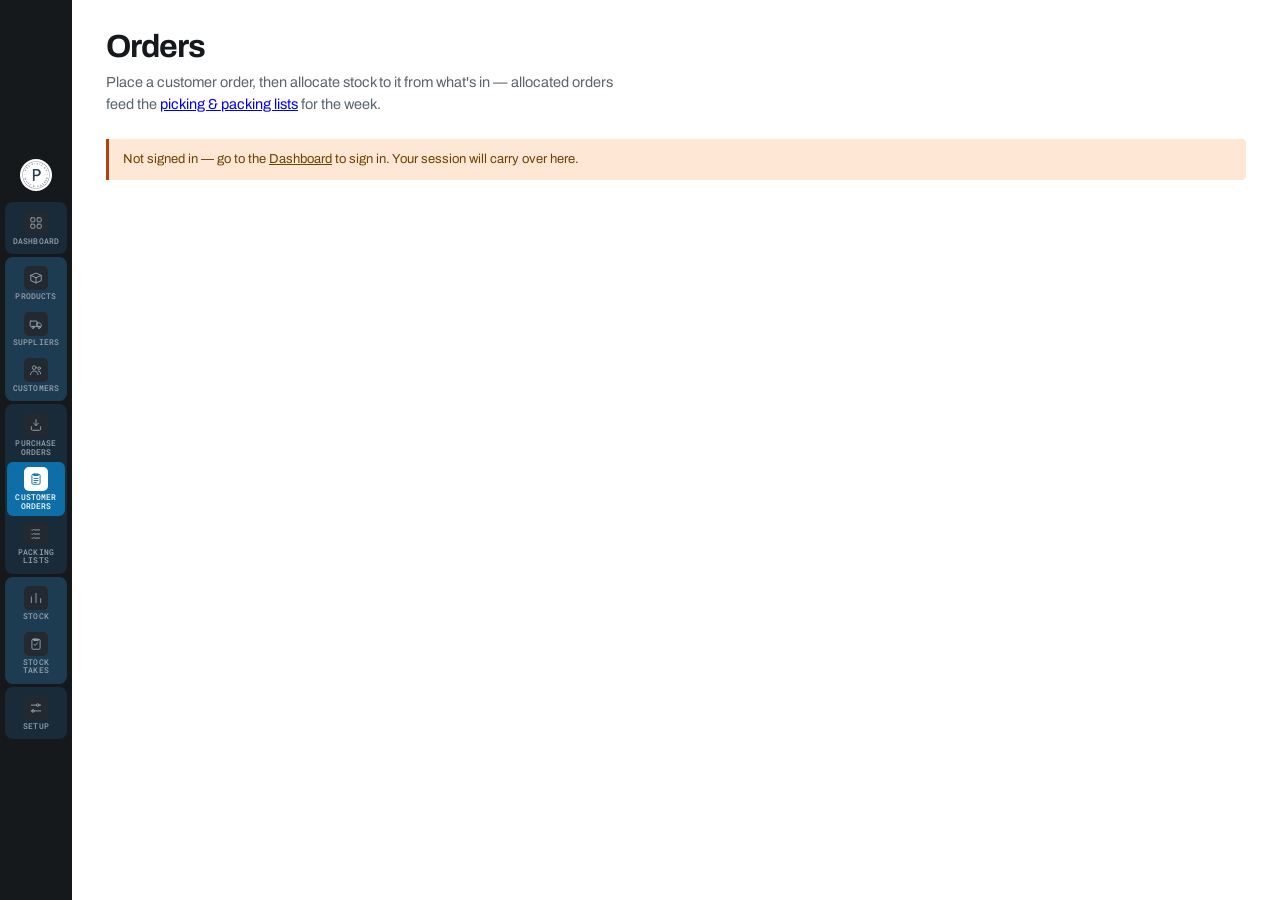
<file: orders.html>
<!DOCTYPE html>
<html lang="en">
<head>
<meta charset="UTF-8">
<meta name="viewport" content="width=device-width, initial-scale=1">
<title>Provisions — Orders</title>
<script src="https://accounts.google.com/gsi/client" async defer></script>
<link rel="preconnect" href="https://fonts.googleapis.com">
<link rel="preconnect" href="https://fonts.gstatic.com" crossorigin>
<link href="https://fonts.googleapis.com/css2?family=Archivo:wght@400;500;600;700&family=Roboto+Mono:wght@400;500;700&display=swap" rel="stylesheet">
<link rel="stylesheet" href="css/style.css?v=17">
<link rel="icon" type="image/png" href="img/favicon.png">
</head>
<body>

<div class="app-sidebar">
  <a class="brand" href="index.html" title="Provisions UK"><img src="img/logo.png" alt="Provisions"></a>
  <nav class="app-nav">
    <div class="nav-group">
      <a href="index.html" title="Dashboard"><span class="rail-icon"><svg viewBox="0 0 24 24" fill="none" stroke="currentColor" stroke-width="1.6" stroke-linecap="round" stroke-linejoin="round"><rect x="3" y="3" width="7" height="7" rx="1.5"/><rect x="14" y="3" width="7" height="7" rx="1.5"/><rect x="3" y="14" width="7" height="7" rx="1.5"/><rect x="14" y="14" width="7" height="7" rx="1.5"/></svg></span><span class="rail-label">Dashboard</span></a>
    </div>
    <div class="nav-group">
      <a href="products.html" title="Products"><span class="rail-icon"><svg viewBox="0 0 24 24" fill="none" stroke="currentColor" stroke-width="1.6" stroke-linecap="round" stroke-linejoin="round"><path d="M3 7.5l9-4 9 4-9 4-9-4z"/><path d="M3 7.5v9l9 4 9-4v-9"/><path d="M12 11.5v9"/></svg></span><span class="rail-label">Products</span></a>
      <a href="suppliers.html" title="Suppliers"><span class="rail-icon"><svg viewBox="0 0 24 24" fill="none" stroke="currentColor" stroke-width="1.6" stroke-linecap="round" stroke-linejoin="round"><rect x="2" y="7" width="12" height="9" rx="1"/><path d="M14 10h4l3 3v3h-7z"/><circle cx="7" cy="18" r="1.8"/><circle cx="17.5" cy="18" r="1.8"/></svg></span><span class="rail-label">Suppliers</span></a>
      <a href="customers.html" title="Customers"><span class="rail-icon"><svg viewBox="0 0 24 24" fill="none" stroke="currentColor" stroke-width="1.6" stroke-linecap="round" stroke-linejoin="round"><circle cx="9" cy="8" r="3.2"/><path d="M2.5 20c0-3.6 2.9-6.2 6.5-6.2s6.5 2.6 6.5 6.2"/><circle cx="17.5" cy="9" r="2.3"/><path d="M15.8 13.5c2.6.5 4.2 2.4 4.2 5"/></svg></span><span class="rail-label">Customers</span></a>
    </div>
    <div class="nav-group">
      <a href="purchase-orders.html" title="Purchase Orders"><span class="rail-icon"><svg viewBox="0 0 24 24" fill="none" stroke="currentColor" stroke-width="1.6" stroke-linecap="round" stroke-linejoin="round"><path d="M12 3v10"/><path d="M8 9l4 4 4-4"/><path d="M4 15v4a2 2 0 0 0 2 2h12a2 2 0 0 0 2-2v-4"/></svg></span><span class="rail-label">Purchase Orders</span></a>
      <a href="orders.html" aria-current="page" title="Customer Orders"><span class="rail-icon"><svg viewBox="0 0 24 24" fill="none" stroke="currentColor" stroke-width="1.6" stroke-linecap="round" stroke-linejoin="round"><rect x="5" y="4" width="14" height="17" rx="2"/><path d="M9 3.5h6a1 1 0 0 1 1 1V6H8V4.5a1 1 0 0 1 1-1z"/><path d="M8.5 11h7M8.5 14.5h7M8.5 18h4"/></svg></span><span class="rail-label">Customer Orders</span></a>
      <a href="lists.html" title="Packing Lists"><span class="rail-icon"><svg viewBox="0 0 24 24" fill="none" stroke="currentColor" stroke-width="1.6" stroke-linecap="round" stroke-linejoin="round"><path d="M9 5h9M9 12h9M9 19h9"/><path d="M4.5 5l1 1 2-2M4.5 12l1 1 2-2M4.5 19l1 1 2-2"/></svg></span><span class="rail-label">Packing Lists</span></a>
    </div>
    <div class="nav-group">
      <a href="stock.html" title="Stock"><span class="rail-icon"><svg viewBox="0 0 24 24" fill="none" stroke="currentColor" stroke-width="1.6" stroke-linecap="round" stroke-linejoin="round"><path d="M4 20V10"/><path d="M12 20V4"/><path d="M20 20v-7"/></svg></span><span class="rail-label">Stock</span></a>
      <a href="stock-take.html" title="Stock Takes"><span class="rail-icon"><svg viewBox="0 0 24 24" fill="none" stroke="currentColor" stroke-width="1.6" stroke-linecap="round" stroke-linejoin="round"><rect x="5" y="4" width="14" height="17" rx="2"/><path d="M9 3.5h6a1 1 0 0 1 1 1V6H8V4.5a1 1 0 0 1 1-1z"/><path d="M8.5 12.5l2 2 4-4.5"/></svg></span><span class="rail-label">Stock Takes</span></a>
    </div>
    <div class="nav-group">
      <a href="setup.html" title="Setup"><span class="rail-icon"><svg viewBox="0 0 24 24" fill="none" stroke="currentColor" stroke-width="1.6" stroke-linecap="round" stroke-linejoin="round"><path d="M4 7h9M17 7h3M4 17h3M11 17h9"/><circle cx="15" cy="7" r="2.2"/><circle cx="7" cy="17" r="2.2"/></svg></span><span class="rail-label">Setup</span></a>
    </div>
  </nav>
</div>

<main>
  <h2>Orders</h2>
  <p class="sub">Place a customer order, then allocate stock to it from what's in — allocated orders feed the <a href="lists.html">picking &amp; packing lists</a> for the week.</p>

  <div id="signedOutNotice" class="note" style="display:none;">
    Not signed in — go to the <a href="index.html" style="color:inherit; text-decoration:underline;">Dashboard</a> to sign in. Your session will carry over here.
  </div>

  <div id="ordersCard" style="display:none;">
    <div class="panel-h" style="border:none; background:none; padding:0 0 8px;">
      <h3 style="text-transform:none; letter-spacing:normal; font-size:15px; color:var(--ink); font-weight:600;">Orders</h3>
      <button type="button" class="btn add-btn sm" id="newOrderBtn" style="margin:0;">+ Add order</button>
      <button type="button" class="btn ghost sm" id="reloadBtn" style="margin:0;">Reload</button>
    </div>
    <div class="panel"><div class="scroll" style="overflow-x:auto;">
      <table id="ordersTable">
        <thead><tr><th>ID</th><th>Customer</th><th>Delivery date</th><th>Status</th><th>Placed by</th><th class="num">Items</th></tr></thead>
        <tbody></tbody>
      </table>
    </div></div>
    <div id="status" class="mono" style="margin-top:8px; font-size:12.5px; color:var(--steel);"></div>
  </div>
</main>

<dialog id="orderDialog">
  <form id="orderForm"></form>
</dialog>

<script src="js/config.js?v=2"></script>
<script src="js/sheets.js?v=1"></script>
<script src="js/util.js?v=2"></script>
<script src="js/dialog-guard.js?v=1"></script>
<script src="js/searchable-select.js?v=1"></script>
<script>
  const ORDER_STATUSES = ['New', 'Allocated', 'Picked', 'Cut', 'Packed', 'Dispatched'];

  let token = null;
  let customers = [];       // Customers
  let products = [];        // Products (all — the New Order wizard filters to Active itself)
  let ordersData = [];      // [{ rowNumber, obj }] from Orders
  let orderLinesData = [];  // [{ rowNumber, obj }] from OrderLines
  let allocationsData = []; // [{ rowNumber, obj }] from Allocations
  let deliveriesData = [];  // [{ rowNumber, obj }] from Deliveries — source of what's in stock, per lot
  let sheetIds = {};         // tab name -> sheetId, lazily populated (needed to delete an allocation row)
  let draftLines = [];       // working line items being staged — New Order wizard, or "add product" in the View dialog
  let activeSummaryId = 'ord_orderSummary'; // which dialog's summary element renderOrderSummary() writes to, set by renderProductPicker()
  let expandedLineId = null; // which order line's allocation panel is open in the View dialog
  let dirtyCheck = null;     // set per dialog mode; attachDiscardGuard calls it via a stable wrapper

  const statusEl = document.getElementById('status');
  const dialogEl = document.getElementById('orderDialog');
  const form = document.getElementById('orderForm');
  const guard = attachDiscardGuard(dialogEl, { scope: form, isDirtyOverride: () => dirtyCheck ? dirtyCheck() : false });

  function setStatus(msg, kind) {
    statusEl.textContent = msg;
    statusEl.style.color = kind === 'error' ? 'var(--crit)' : kind === 'ok' ? 'var(--ok)' : 'var(--steel)';
  }

  function setDlgStatus(msg, kind) {
    const el = form.querySelector('#orderDlgStatus');
    if (!el) return;
    el.textContent = msg;
    el.style.color = kind === 'error' ? 'var(--crit)' : kind === 'ok' ? 'var(--ok)' : 'var(--steel)';
  }

  function requireAuth() {
    const cfg = getStoredConfig();
    token = tryResumeSession();
    const ok = !!(token && cfg.spreadsheetId);
    document.getElementById('signedOutNotice').style.display = ok ? 'none' : 'block';
    document.getElementById('ordersCard').style.display = ok ? 'block' : 'none';
    return ok;
  }

  async function ensureAuth(statusFn) {
    const cfg = getStoredConfig();
    token = tryResumeSession();
    if (!token || !cfg.spreadsheetId) { (statusFn || setStatus)('Sign in on the Dashboard first.', 'error'); return null; }
    return cfg;
  }

  async function ensureSheetId(cfg, tabName) {
    if (sheetIds[tabName] !== undefined) return sheetIds[tabName];
    const tabs = await sheetsGetTabs(cfg.spreadsheetId, token);
    tabs.forEach(t => { sheetIds[t.title] = t.sheetId; });
    return sheetIds[tabName] ?? null;
  }

  // Builds deleteDimension requests for a set of rows in one sheet, highest
  // row first — deleting bottom-up within the same sheetId so an earlier
  // deletion never shifts a later one's row index out from under it. Safe
  // to combine the result for several different sheets into one
  // sheetsBatchUpdate call (requests targeting different sheetIds don't
  // affect each other's indices).
  function buildDeleteRowRequests(sheetId, rowNumbers) {
    return [...rowNumbers].sort((a, b) => b - a).map(rn => ({
      deleteDimension: { range: { sheetId, dimension: 'ROWS', startIndex: rn - 1, endIndex: rn } }
    }));
  }

  function toRowObjects(rows) {
    if (!rows.length) return [];
    const [head, ...rest] = rows;
    return rest.map((r, i) => {
      const o = {};
      head.forEach((h, idx) => { o[h] = r[idx] ?? ''; });
      return { rowNumber: i + 2, obj: o };
    });
  }

  function todayIso() { return new Date().toISOString().slice(0, 10); }

  function fmtDateShort(iso) {
    if (!iso) return '';
    const d = new Date(iso + 'T00:00:00');
    if (isNaN(d)) return iso;
    return d.toLocaleDateString('en-GB', { day: 'numeric', month: 'short', year: 'numeric' });
  }

  function statusTag(status) {
    const s = status || 'New';
    const cls = s === 'Dispatched' ? 't-ok' : s === 'New' ? 't-amb' : 't-chill';
    return `<span class="tag ${cls}">${escapeHtml(s)}</span>`;
  }

  function productName(code) {
    const p = products.find(p => p['Product code'] === code);
    return p ? p['Product name'] : code;
  }

  // ---- load + list ----

  async function loadAll() {
    if (!requireAuth()) return;
    const cfg = getStoredConfig();
    setStatus('Loading...');
    try {
      const [customerRows, productRows, orderRows, lineRows, allocRows, deliveryRows] = await Promise.all([
        sheetsGet(cfg.spreadsheetId, 'Customers!A:Z', token),
        sheetsGet(cfg.spreadsheetId, 'Products!A:Z', token),
        sheetsGet(cfg.spreadsheetId, 'Orders!A:Z', token),
        sheetsGet(cfg.spreadsheetId, 'OrderLines!A:Z', token),
        sheetsGet(cfg.spreadsheetId, 'Allocations!A:Z', token),
        sheetsGet(cfg.spreadsheetId, 'Deliveries!A:Z', token)
      ]);
      customers = toRowObjects(customerRows).map(r => r.obj);
      products = toRowObjects(productRows).map(r => r.obj);
      ordersData = toRowObjects(orderRows);
      orderLinesData = toRowObjects(lineRows);
      allocationsData = toRowObjects(allocRows);
      deliveriesData = toRowObjects(deliveryRows);
      renderTable();
      setStatus(`Loaded ${ordersData.length} order(s).`, 'ok');
      checkDeepLink();
    } catch (err) {
      setStatus('Error loading: ' + err.message, 'error');
    }
  }

  function sortOrders(list) {
    return [...list].sort((a, b) => (a.obj['DELIVERY DATE'] || '9999').localeCompare(b.obj['DELIVERY DATE'] || '9999'));
  }

  function renderTable() {
    const tbody = document.querySelector('#ordersTable tbody');
    if (!ordersData.length) {
      tbody.innerHTML = `<tr><td colspan="6" class="empty" style="padding:18px;">No orders yet.</td></tr>`;
      return;
    }
    tbody.innerHTML = sortOrders(ordersData).map(r => {
      const o = r.obj;
      const itemCount = orderLinesData.filter(l => l.obj['ORDER ID'] === o.ID).length;
      return `<tr data-id="${escapeHtml(o.ID)}" style="cursor:pointer;">
        <td class="code">${escapeHtml(o.ID)}</td>
        <td>${escapeHtml(o.CUSTOMER)}</td>
        <td>${escapeHtml(fmtDateShort(o['DELIVERY DATE'])) || '—'}</td>
        <td>${statusTag(o.STATUS)}</td>
        <td>${escapeHtml(o['PLACED BY'])}</td>
        <td class="num">${itemCount}</td>
      </tr>`;
    }).join('');
  }

  document.getElementById('ordersTable').addEventListener('click', (e) => {
    const tr = e.target.closest('tr[data-id]');
    if (tr) openViewDialog(tr.dataset.id);
  });

  // Deep link from the Dashboard/Lists pages (?open=ORD001) — opens straight
  // into that order's view. Safe to call after every loadAll(): the query
  // param is stripped from the URL the first time, so later reloads (e.g.
  // after allocating stock) just find nothing to do.
  function checkDeepLink() {
    const id = new URLSearchParams(location.search).get('open');
    if (!id) return;
    history.replaceState(null, '', location.pathname);
    if (ordersData.some(r => r.obj.ID === id)) openViewDialog(id);
  }

  // ---- create order (New Order wizard) ----

  function renderNewOrderForm() {
    draftLines = [];
    const info = getStoredUserInfo();
    form.innerHTML = `
      <div class="dlg-h">
        <div>
          <div class="ttl">New Order</div>
          <div class="subtitle">Pick a customer and delivery date, then add products below.</div>
        </div>
        <button type="button" class="dlg-close" data-cancel aria-label="Close">
          <svg width="16" height="16" viewBox="0 0 24 24" fill="none" stroke="currentColor" stroke-width="1.8" stroke-linecap="round"><path d="M6 6l12 12M18 6L6 18"/></svg>
        </button>
      </div>
      <div class="dlg-b">
        <div class="row">
          <div class="col field">
            <label>Customer *</label>
            <select id="ord_customer"><option value="">Select a customer…</option>${customers.map(c => `<option value="${escapeHtml(c['Customer name (as in Xero)'])}">${escapeHtml(c['Customer name (as in Xero)'])}</option>`).join('')}</select>
          </div>
          <div class="col field">
            <label>Delivery date *</label>
            <input type="date" id="ord_deliveryDate">
          </div>
        </div>
        <div class="row">
          <div class="col field">
            <label>Order date</label>
            <input type="date" id="ord_orderDate" value="${todayIso()}">
          </div>
          <div class="col field">
            <label>Placed by *</label>
            <input type="text" id="ord_placedBy" value="${escapeHtml(info.name || info.email || '')}" placeholder="Your name">
          </div>
        </div>

        <div class="field">
          <label>Products</label>
          <input type="search" id="ord_productSearch" placeholder="Search products by name or code..." style="margin-bottom:10px;">
          <div id="ord_productPicker"></div>
          <div id="ord_orderSummary" class="mono" style="margin-top:10px; font-size:13px; color:var(--steel); text-align:right;"></div>
        </div>

        <div class="field" style="margin-top:12px;">
          <label>Notes</label>
          <textarea id="ord_notes" placeholder="Optional"></textarea>
        </div>
        <div id="orderDlgStatus" class="mono" style="margin-top:10px; font-size:12.5px; color:var(--steel);"></div>
      </div>
      <div class="dlg-f">
        <button type="button" class="btn ghost" data-cancel>Cancel</button>
        <button type="submit" class="btn" id="orderSubmitBtn">Place order</button>
      </div>
    `;
    renderProductPicker();

    const customerSel = form.querySelector('#ord_customer');
    const searchInput = form.querySelector('#ord_productSearch');
    enhanceSelect(customerSel);

    dirtyCheck = () => !!customerSel.value || draftLines.length > 0
      || !!form.querySelector('#ord_notes').value.trim()
      || !!form.querySelector('#ord_deliveryDate').value;

    searchInput.addEventListener('input', () => renderProductPicker());

    form.onclick = (e) => {
      if (e.target.closest('[data-cancel]')) { guard.guardedClose(); return; }
      const stepBtn = e.target.closest('[data-step]');
      if (stepBtn) { adjustDraftQty(stepBtn.dataset.code, parseInt(stepBtn.dataset.step, 10)); return; }
    };

    form.oninput = (e) => {
      const qtyInput = e.target.closest('.stepper-qty-input');
      if (qtyInput) handleQtyInput(qtyInput.dataset.code);
    };
    // Selects the field's existing value on focus so typing a new qty (e.g.
    // 100) doesn't require clearing the old one first.
    form.addEventListener('focus', (e) => {
      if (e.target.classList && e.target.classList.contains('stepper-qty-input')) e.target.select();
    }, true);

    form.onsubmit = handleCreateOrderSubmit;
  }

  // Every Active product, grouped by category — no supplier scoping (unlike
  // the PO picker), since a customer order can include anything sellable.
  // Shared by the New Order wizard and the View dialog's "add product"
  // picker: `mountId`/`searchId`/`summaryId` point at whichever dialog is
  // open, and `excludeCodes` keeps products already on the order out of the
  // View dialog's picker (irrelevant — always empty — for a brand-new order).
  function renderProductPicker(mountId = 'ord_productPicker', searchId = 'ord_productSearch', excludeCodes = [], summaryId = 'ord_orderSummary') {
    activeSummaryId = summaryId;
    const mount = form.querySelector(`#${mountId}`);
    let orderProducts = products.filter(p => (p.Active || 'Yes') !== 'No' && !excludeCodes.includes(p['Product code']));
    if (!orderProducts.length) {
      mount.innerHTML = `<div class="empty" style="padding:12px 0;">${excludeCodes.length ? 'Every active product is already on this order.' : 'No products set up yet.'}</div>`;
      renderOrderSummary();
      return;
    }
    const term = (form.querySelector(`#${searchId}`).value || '').trim().toLowerCase();
    if (term) {
      orderProducts = orderProducts.filter(p =>
        (p['Product name'] || '').toLowerCase().includes(term) || (p['Product code'] || '').toLowerCase().includes(term));
    }
    if (!orderProducts.length) {
      mount.innerHTML = `<div class="empty" style="padding:12px 0;">No products match "${escapeHtml(term)}".</div>`;
      renderOrderSummary();
      return;
    }
    const byCategory = new Map();
    orderProducts
      .slice()
      .sort((a, b) => a['Product name'].localeCompare(b['Product name']))
      .forEach(p => {
        const cat = p['Category'] || 'Uncategorised';
        if (!byCategory.has(cat)) byCategory.set(cat, []);
        byCategory.get(cat).push(p);
      });
    mount.innerHTML = [...byCategory.keys()].sort().map(cat => `
      <div class="cat-group">
        <div class="cat-group-head"><span class="g-name">${escapeHtml(cat)}</span><span class="g-count">${byCategory.get(cat).length}</span></div>
        ${byCategory.get(cat).map(productPickerRowHtml).join('')}
      </div>
    `).join('');
    renderOrderSummary();
  }

  function renderOrderSummary() {
    const el = form.querySelector(`#${activeSummaryId}`);
    if (!el) return;
    if (!draftLines.length) { el.textContent = ''; return; }
    el.textContent = `${draftLines.length} item${draftLines.length === 1 ? '' : 's'} added`;
  }

  function productPickerRowHtml(p) {
    const code = p['Product code'];
    const meta = productOrderMeta(p);
    const line = draftLines.find(l => l.code === code);
    const qty = line ? line.qty : 0;
    const photoUrl = (p['Photo URL'] || '').toString().trim();
    const photoHtml = photoUrl
      ? `<img class="cr-photo" src="${escapeHtml(photoUrl)}" alt="" loading="lazy">`
      : `<span class="cr-photo"></span>`;
    const subText = [p['Producer'], meta.isCase ? `${meta.perCase} × ${meta.unit === 'kg' ? (parseFloat(p['Nominal weight (kg)']) || '?') + 'kg' : '1 piece'} per case` : `Ordered per ${meta.unit === 'kg' ? 'kg' : 'piece'}`].filter(Boolean).join(' · ');
    const stockText = `On hand ${qtyUnit(stockOnHand(code), meta.unit)}`;
    return `
      <div class="cat-row picker-row" data-code="${escapeHtml(code)}">
        ${photoHtml}
        <div class="cr-info">
          <div class="cr-name-line"><span class="cr-name">${escapeHtml(p['Product name'])}</span></div>
          <div class="cr-sub">${escapeHtml(subText)}</div>
          <div class="cr-stock">${escapeHtml(stockText)}</div>
        </div>
        <div class="cr-stepper">
          <button type="button" class="stepper-btn" data-step="-1" data-code="${escapeHtml(code)}" ${qty <= 0 ? 'disabled' : ''} aria-label="Remove one">−</button>
          <div class="stepper-qty">${stepperQtyInputHtml(qty, meta, code)}</div>
          <button type="button" class="stepper-btn" data-step="1" data-code="${escapeHtml(code)}" aria-label="Add one">+</button>
        </div>
      </div>`;
  }

  // The qty cell is a real <input> (not just +/- buttons) so a large or
  // fractional quantity (100 cases, 1.6kg) can be typed directly instead of
  // clicked one step at a time. Case items show/edit the case count, with
  // the equivalent kg or piece total underneath; non-case items edit that
  // tracked unit directly, decimals allowed for kg.
  function stepperQtyInputHtml(qty, meta, code) {
    const displayQty = qty > 0 ? (meta.isCase ? roundQty(qty / meta.step) : qty) : '';
    const step = meta.isCase ? '1' : (meta.unit === 'kg' ? '0.01' : '1');
    const suffix = meta.isCase ? `case${roundQty(qty / meta.step) === 1 ? '' : 's'}` : unitLabel(meta.unit);
    const sub = meta.isCase ? `<span class="stepper-sub">${qty > 0 ? qtyUnit(qty, meta.unit) : ''}</span>` : '';
    return `
      <input type="number" class="stepper-qty-input" data-code="${escapeHtml(code)}" value="${displayQty}" placeholder="0" min="0" step="${step}">
      <span class="stepper-unit-suffix">${escapeHtml(suffix)}</span>
      ${sub}
    `;
  }

  // Both the +/- buttons and typing into the qty <input> land here — the
  // buttons pass a code+direction, direct input passes the code and reads
  // its own field. `skipInputValue` avoids re-writing the input mid-keystroke.
  function setDraftQty(code, qty, meta, p) {
    const line = draftLines.find(l => l.code === code);
    if (qty <= 0) {
      draftLines = draftLines.filter(l => l.code !== code);
    } else if (line) {
      line.qty = qty;
    } else {
      draftLines.push({ code, name: p['Product name'], qty, unit: meta.unit });
    }
  }

  function updateStepperRow(code, qty, meta, opts = {}) {
    const row = form.querySelector(`.picker-row[data-code="${CSS.escape(code)}"]`);
    if (!row) return;
    if (!opts.skipInputValue) {
      row.querySelector('.stepper-qty-input').value = qty > 0 ? (meta.isCase ? roundQty(qty / meta.step) : qty) : '';
    }
    const suffix = row.querySelector('.stepper-unit-suffix');
    if (suffix && meta.isCase) suffix.textContent = `case${roundQty(qty / meta.step) === 1 ? '' : 's'}`;
    const sub = row.querySelector('.stepper-sub');
    if (sub) sub.textContent = qty > 0 ? qtyUnit(qty, meta.unit) : '';
    row.querySelector('[data-step="-1"]').disabled = qty <= 0;
  }

  function adjustDraftQty(code, dir) {
    const p = products.find(pr => pr['Product code'] === code);
    if (!p) return;
    const meta = productOrderMeta(p);
    const line = draftLines.find(l => l.code === code);
    const qty = Math.max(0, roundQty((line ? line.qty : 0) + dir * meta.step));
    setDraftQty(code, qty, meta, p);
    updateStepperRow(code, qty, meta);
    renderOrderSummary();
  }

  // Typing directly into a picker row's qty <input> — for a case item the
  // typed number is a case count (converted to the tracked unit); otherwise
  // it's the tracked unit itself (kg allows decimals, e.g. 1.6).
  function handleQtyInput(code) {
    const p = products.find(pr => pr['Product code'] === code);
    if (!p) return;
    const meta = productOrderMeta(p);
    const row = form.querySelector(`.picker-row[data-code="${CSS.escape(code)}"]`);
    if (!row) return;
    const entered = parseFloat(row.querySelector('.stepper-qty-input').value);
    const clean = isNaN(entered) || entered < 0 ? 0 : entered;
    const qty = roundQty(meta.isCase ? clean * meta.step : clean);
    setDraftQty(code, qty, meta, p);
    updateStepperRow(code, qty, meta, { skipInputValue: true });
    renderOrderSummary();
  }

  // Case-ordered products (Ordering unit = Case) can only be ordered in
  // whole cases — the +/- stepper moves qty by one case at a time,
  // converted into the product's own tracked unit (kg or pc).
  function productOrderMeta(p) {
    const unit = p['Pricing basis'] === 'Per kg' ? 'kg' : 'pc';
    const perCase = parseFloat(p['Units per case']) || 0;
    const isCase = p['Ordering unit'] === 'Case' && perCase > 0;
    const nominalWeight = parseFloat(p['Nominal weight (kg)']) || 1;
    const step = isCase ? (unit === 'kg' ? perCase * nominalWeight : perCase) : 1;
    return { unit, isCase, perCase, step };
  }

  function roundQty(n) {
    return Math.round(n * 1000) / 1000;
  }

  async function handleCreateOrderSubmit(e) {
    e.preventDefault();
    const cfg = await ensureAuth(setDlgStatus);
    if (!cfg) return;

    const customer = form.querySelector('#ord_customer').value;
    const deliveryDate = form.querySelector('#ord_deliveryDate').value;
    const orderDate = form.querySelector('#ord_orderDate').value;
    const placedBy = form.querySelector('#ord_placedBy').value.trim();
    if (!customer) { setDlgStatus('Pick a customer.', 'error'); return; }
    if (!deliveryDate) { setDlgStatus('Pick a delivery date.', 'error'); return; }
    if (!placedBy) { setDlgStatus('Enter who placed this order.', 'error'); return; }
    if (!draftLines.length) { setDlgStatus('Add at least one product.', 'error'); return; }

    setDlgStatus('Placing order...');
    try {
      const notes = form.querySelector('#ord_notes').value.trim();
      const existingOrders = await sheetsGet(cfg.spreadsheetId, 'Orders!A:A', token);
      const orderId = nextId(existingOrders.length ? existingOrders : [['ID']], 'ORD');
      await sheetsAppend(cfg.spreadsheetId, 'Orders!A:G', [orderId, orderDate, customer, deliveryDate, 'New', notes, placedBy], token);

      const existingLines = await sheetsGet(cfg.spreadsheetId, 'OrderLines!A:A', token);
      let base = existingLines.length ? existingLines : [['ID']];
      const lineRows = draftLines.map(l => {
        const lineId = nextId(base, 'OL');
        base = base.concat([[lineId]]);
        return [lineId, orderId, l.code, l.qty, l.unit, 'New', ''];
      });
      await sheetsAppendRows(cfg.spreadsheetId, 'OrderLines!A:G', lineRows, token);

      dialogEl.close();
      setStatus(`Order ${orderId} created.`, 'ok');
      loadAll();
    } catch (err) {
      setDlgStatus('Error: ' + err.message, 'error');
    }
  }

  // ---- view order + allocate stock ----

  function openViewDialog(orderId) {
    const order = ordersData.find(r => r.obj.ID === orderId);
    if (!order) return;
    expandedLineId = null;
    renderViewForm(order);
    dialogEl.showModal();
    guard.arm();
  }

  function renderViewForm(order) {
    dirtyCheck = null; // every action here (allocate/remove/status) saves immediately — nothing unsaved to lose
    draftLines = []; // staged "add product" picks — never carries over between opens/refreshes of this dialog
    const lines = orderLinesData.filter(l => l.obj['ORDER ID'] === order.obj.ID);
    const excludeCodes = lines.map(l => l.obj['PRODUCT CODE']);

    form.innerHTML = `
      <div class="dlg-h">
        <div>
          <div class="ttl">${escapeHtml(order.obj.ID)} — ${escapeHtml(order.obj.CUSTOMER)}</div>
          <div class="subtitle">Placed by ${escapeHtml(order.obj['PLACED BY']) || 'unknown'} on ${escapeHtml(fmtDateShort(order.obj.DATE))} · delivery ${escapeHtml(fmtDateShort(order.obj['DELIVERY DATE'])) || 'not set'}.</div>
        </div>
        <button type="button" class="dlg-close" data-cancel aria-label="Close">
          <svg width="16" height="16" viewBox="0 0 24 24" fill="none" stroke="currentColor" stroke-width="1.8" stroke-linecap="round"><path d="M6 6l12 12M18 6L6 18"/></svg>
        </button>
      </div>
      <div class="dlg-b">
        <div class="row">
          <div class="col field" style="max-width:220px;">
            <label>Status</label>
            <select id="ord_statusSel">${ORDER_STATUSES.map(s => `<option value="${s}"${(order.obj.STATUS || 'New') === s ? ' selected' : ''}>${s}</option>`).join('')}</select>
          </div>
        </div>
        ${order.obj.NOTES ? `<div class="field"><label>Notes</label><div>${escapeHtml(order.obj.NOTES)}</div></div>` : ''}

        <table class="form" id="ord_viewLinesTable">
          <thead><tr><th>Product</th><th class="num">Ordered</th><th class="num">Allocated</th><th>Status</th><th></th></tr></thead>
          <tbody>${lines.length ? lines.map(l => renderLineRow(l)).join('') : `<tr><td colspan="5" class="empty" style="padding:12px;">No items on this order.</td></tr>`}</tbody>
        </table>

        <div class="field" style="margin-top:12px;">
          <label>Add product to this order</label>
          <input type="search" id="ord_view_productSearch" placeholder="Search products by name or code..." style="margin-bottom:10px;">
          <div id="ord_view_productPicker"></div>
          <div style="display:flex; align-items:center; justify-content:space-between; margin-top:10px;">
            <div id="ord_view_addSummary" class="mono" style="font-size:13px; color:var(--steel);"></div>
            <button type="button" class="btn ghost sm" id="ord_view_addLinesBtn">+ Add to order</button>
          </div>
        </div>

        <div id="orderDlgStatus" class="mono" style="margin-top:10px; font-size:12.5px; color:var(--steel);"></div>
      </div>
      <div class="dlg-f">
        <button type="button" class="btn danger" data-delete-order>Delete order</button>
        <button type="button" class="btn ghost" data-cancel>Close</button>
      </div>
    `;
    renderProductPicker('ord_view_productPicker', 'ord_view_productSearch', excludeCodes, 'ord_view_addSummary');
    const viewSearchInput = form.querySelector('#ord_view_productSearch');
    viewSearchInput.addEventListener('input', () => renderProductPicker('ord_view_productPicker', 'ord_view_productSearch', excludeCodes, 'ord_view_addSummary'));

    form.onsubmit = (e) => e.preventDefault();
    form.onchange = (e) => {
      if (e.target.id === 'ord_statusSel') handleStatusChange(order, e.target.value);
    };
    form.oninput = (e) => {
      const qtyInput = e.target.closest('.stepper-qty-input');
      if (qtyInput) handleQtyInput(qtyInput.dataset.code);
    };
    form.addEventListener('focus', (e) => {
      if (e.target.classList && e.target.classList.contains('stepper-qty-input')) e.target.select();
    }, true);
    form.onclick = (e) => {
      if (e.target.closest('[data-cancel]')) { guard.guardedClose(); return; }
      if (e.target.closest('[data-delete-order]')) { handleDeleteOrder(order); return; }
      if (e.target.closest('#ord_view_addLinesBtn')) { handleAddLinesToOrder(order); return; }
      const stepBtn = e.target.closest('[data-step]');
      if (stepBtn) { adjustDraftQty(stepBtn.dataset.code, parseInt(stepBtn.dataset.step, 10)); return; }
      const toggleBtn = e.target.closest('[data-toggle-alloc]');
      if (toggleBtn) {
        const lineId = toggleBtn.dataset.toggleAlloc;
        expandedLineId = expandedLineId === lineId ? null : lineId;
        renderViewForm(order);
        return;
      }
      const allocBtn = e.target.closest('[data-allocate-line]');
      if (allocBtn) { handleAllocate(order, allocBtn.dataset.allocateLine); return; }
      const rmAllocBtn = e.target.closest('[data-remove-alloc]');
      if (rmAllocBtn) { handleRemoveAllocation(order, rmAllocBtn.dataset.removeAlloc); return; }
      const rmLineBtn = e.target.closest('[data-remove-line]');
      if (rmLineBtn) { handleRemoveLine(order, rmLineBtn.dataset.removeLine); return; }
    };
  }

  function renderLineRow(line) {
    const l = line.obj;
    const allocs = allocationsData.filter(a => a.obj['ORDER LINE ID'] === l.ID);
    const allocatedQty = allocs.reduce((s, a) => s + (parseFloat(a.obj['QTY ALLOCATED']) || 0), 0);
    const ordered = parseFloat(l['QTY ORDERED']) || 0;
    const ready = allocatedQty + 0.0001 >= ordered;
    const isExpanded = expandedLineId === l.ID;
    const statusBadge = ready ? '<span class="tag t-ok">Ready</span>' : (allocatedQty > 0 ? '<span class="tag t-warn">Partial</span>' : '<span class="tag t-crit">Unallocated</span>');

    const row = `
      <tr>
        <td>${escapeHtml(productName(l['PRODUCT CODE']))}<br><span class="code">${escapeHtml(l['PRODUCT CODE'])}</span></td>
        <td class="num">${ordered} ${unitLabel(l.UNIT)}</td>
        <td class="num">${allocatedQty.toFixed(2)} ${unitLabel(l.UNIT)}</td>
        <td>${statusBadge}</td>
        <td style="white-space:nowrap;">
          <button type="button" class="btn ghost sm" data-toggle-alloc="${escapeHtml(l.ID)}">${isExpanded ? 'Close' : 'Allocate'}</button>
          <button type="button" class="btn ghost sm" data-remove-line="${escapeHtml(l.ID)}">Remove</button>
        </td>
      </tr>
    `;
    if (!isExpanded) return row;
    return row + `<tr><td colspan="5" style="background:var(--paper); padding:14px;">${renderAllocationPanel(line, allocs)}</td></tr>`;
  }

  function renderAllocationPanel(line, allocs) {
    const l = line.obj;
    const batches = computeAvailableBatches(l['PRODUCT CODE']);
    const alreadyAllocated = allocs.reduce((s, a) => s + (parseFloat(a.obj['QTY ALLOCATED']) || 0), 0);
    const outstanding = Math.max((parseFloat(l['QTY ORDERED']) || 0) - alreadyAllocated, 0);

    const existingHtml = allocs.length ? `
      <table class="form" style="margin-bottom:10px;">
        <thead><tr><th>Lot</th><th>Best before</th><th class="num">Qty</th><th></th></tr></thead>
        <tbody>${allocs.map(a => `
          <tr>
            <td class="code">${escapeHtml(a.obj['BATCH/LOT NUMBER'])}</td>
            <td>${escapeHtml(fmtDateShort(deliveryBbeFor(l['PRODUCT CODE'], a.obj['BATCH/LOT NUMBER']))) || '—'}</td>
            <td class="num">${escapeHtml(a.obj['QTY ALLOCATED'])} ${unitLabel(l.UNIT)}</td>
            <td><button type="button" class="btn ghost sm" data-remove-alloc="${escapeHtml(a.obj.ID)}">Remove</button></td>
          </tr>
        `).join('')}</tbody>
      </table>
    ` : '';

    const pickerHtml = batches.length ? `
      <div class="inline">
        <div class="field" style="flex:2; margin-bottom:0;">
          <select data-line-batch="${escapeHtml(l.ID)}">
            ${batches.map((b, i) => `<option value="${escapeHtml(b.batch)}"${i === 0 ? ' selected' : ''}>${escapeHtml(b.batch)} — ${b.remaining.toFixed(2)} ${unitLabel(b.unit)} left, BBE ${escapeHtml(fmtDateShort(b.bbe)) || 'unknown'}${i === 0 ? ' (earliest — suggested)' : ''}</option>`).join('')}
          </select>
        </div>
        <div class="field" style="max-width:100px; margin-bottom:0;">
          <input type="number" step="any" data-line-qty="${escapeHtml(l.ID)}" placeholder="Qty" value="${Math.min(outstanding, batches[0].remaining).toFixed(2)}">
        </div>
        <button type="button" class="btn ghost sm" data-allocate-line="${escapeHtml(l.ID)}">+ Allocate</button>
      </div>
    ` : `<p class="muted" style="font-size:13px;">No stock available for this product yet.</p>`;

    return `
      <div style="font-family:'Roboto Mono',monospace; font-size:11px; text-transform:uppercase; letter-spacing:.08em; color:var(--steel); margin-bottom:8px;">Allocate stock — ${escapeHtml(productName(l['PRODUCT CODE']))}</div>
      ${existingHtml}
      ${pickerHtml}
    `;
  }

  // Available lots for a product: what's been delivered minus what's
  // already allocated to ANY order line — stock is a shared pool, FEFO
  // (earliest best-before first) sorted, same computation as the Dashboard
  // and Stock pages.
  function computeAvailableBatches(productCode) {
    const batchMap = {};
    deliveriesData.forEach(({ obj: d }) => {
      if (d['PRODUCT CODE'] !== productCode) return;
      const key = d['BATCH/LOT NUMBER'];
      if (!batchMap[key]) batchMap[key] = { batch: key, bbe: d['BEST BEFORE DATE'], unit: d.UNIT || 'kg', remaining: 0 };
      batchMap[key].remaining += parseFloat(d['QTY RECEIVED']) || 0;
      if (d['BEST BEFORE DATE'] && (!batchMap[key].bbe || d['BEST BEFORE DATE'] < batchMap[key].bbe)) batchMap[key].bbe = d['BEST BEFORE DATE'];
    });
    allocationsData.forEach(({ obj: a }) => {
      if (a['PRODUCT CODE'] !== productCode) return;
      const key = a['BATCH/LOT NUMBER'];
      if (batchMap[key]) batchMap[key].remaining -= parseFloat(a['QTY ALLOCATED']) || 0;
    });
    return Object.values(batchMap)
      .filter(b => b.remaining > 0.0001)
      .sort((a, b) => (a.bbe || '9999').localeCompare(b.bbe || '9999'));
  }

  function deliveryBbeFor(productCode, batch) {
    const d = deliveriesData.find(r => r.obj['PRODUCT CODE'] === productCode && r.obj['BATCH/LOT NUMBER'] === batch);
    return d ? d.obj['BEST BEFORE DATE'] : '';
  }

  // Current on-hand qty for a product: every Deliveries batch's received
  // qty, minus whatever's already been Allocated against it — same calc as
  // computeAvailableBatches above, just summed rather than kept per-batch.
  function stockOnHand(code) {
    return roundQty(computeAvailableBatches(code).reduce((sum, b) => sum + b.remaining, 0));
  }

  async function handleAllocate(order, lineId) {
    const line = orderLinesData.find(l => l.obj.ID === lineId);
    if (!line) return;
    const batchSel = form.querySelector(`select[data-line-batch="${CSS.escape(lineId)}"]`);
    const qtyInput = form.querySelector(`input[data-line-qty="${CSS.escape(lineId)}"]`);
    const batch = batchSel ? batchSel.value : '';
    const qty = qtyInput ? parseFloat(qtyInput.value) : NaN;
    if (!batch) { setDlgStatus('Pick a lot first.', 'error'); return; }
    if (!qty || qty <= 0) { setDlgStatus('Enter a quantity.', 'error'); return; }

    const cfg = await ensureAuth(setDlgStatus);
    if (!cfg) return;
    setDlgStatus('Allocating...');
    try {
      const existing = await sheetsGet(cfg.spreadsheetId, 'Allocations!A:A', token);
      const id = nextId(existing.length ? existing : [['ID']], 'ALO');
      await sheetsAppend(cfg.spreadsheetId, 'Allocations!A:F', [id, lineId, line.obj['PRODUCT CODE'], batch, qty, todayIso()], token);
      await refreshAfterAllocationChange(order.obj.ID);
    } catch (err) {
      setDlgStatus('Error: ' + err.message, 'error');
    }
  }

  async function handleRemoveAllocation(order, allocId) {
    if (!confirm('Remove this allocation? This can\'t be undone.')) return;
    const alloc = allocationsData.find(a => a.obj.ID === allocId);
    if (!alloc) return;
    const cfg = await ensureAuth(setDlgStatus);
    if (!cfg) return;
    setDlgStatus('Removing...');
    try {
      const sid = await ensureSheetId(cfg, 'Allocations');
      if (sid === null) throw new Error('Allocations tab not found — run Setup first.');
      await sheetsBatchUpdate(cfg.spreadsheetId, buildDeleteRowRequests(sid, [alloc.rowNumber]), token);
      await refreshAfterAllocationChange(order.obj.ID);
    } catch (err) {
      setDlgStatus('Error: ' + err.message, 'error');
    }
  }

  async function handleAddLinesToOrder(order) {
    if (!draftLines.length) { setDlgStatus('Pick at least one product first.', 'error'); return; }
    const cfg = await ensureAuth(setDlgStatus);
    if (!cfg) return;
    setDlgStatus('Adding to order...');
    try {
      const existingLines = await sheetsGet(cfg.spreadsheetId, 'OrderLines!A:A', token);
      let base = existingLines.length ? existingLines : [['ID']];
      const lineRows = draftLines.map(l => {
        const lineId = nextId(base, 'OL');
        base = base.concat([[lineId]]);
        return [lineId, order.obj.ID, l.code, l.qty, l.unit, 'New', ''];
      });
      await sheetsAppendRows(cfg.spreadsheetId, 'OrderLines!A:G', lineRows, token);
      draftLines = [];
      await refreshAfterAllocationChange(order.obj.ID);
    } catch (err) {
      setDlgStatus('Error: ' + err.message, 'error');
    }
  }

  // Removing a line cascades to its allocations too — an allocation without
  // an order line would be a dangling reference with no order to trace back
  // to (and would keep the lot it claims stuck as "unavailable" forever).
  async function handleRemoveLine(order, lineId) {
    const line = orderLinesData.find(l => l.obj.ID === lineId);
    if (!line) return;
    const lineAllocs = allocationsData.filter(a => a.obj['ORDER LINE ID'] === lineId);
    const msg = lineAllocs.length
      ? `Remove this line? It has ${lineAllocs.length} stock allocation(s) already made — those will be removed too, freeing the stock back up. This can't be undone.`
      : `Remove this line? This can't be undone.`;
    if (!confirm(msg)) return;

    const cfg = await ensureAuth(setDlgStatus);
    if (!cfg) return;
    setDlgStatus('Removing...');
    try {
      const linesSid = await ensureSheetId(cfg, 'OrderLines');
      const allocsSid = await ensureSheetId(cfg, 'Allocations');
      if (linesSid === null || allocsSid === null) throw new Error('Required tab not found — run Setup first.');
      const requests = [
        ...buildDeleteRowRequests(linesSid, [line.rowNumber]),
        ...buildDeleteRowRequests(allocsSid, lineAllocs.map(a => a.rowNumber))
      ];
      await sheetsBatchUpdate(cfg.spreadsheetId, requests, token);
      await refreshAfterAllocationChange(order.obj.ID);
    } catch (err) {
      setDlgStatus('Error: ' + err.message, 'error');
    }
  }

  // Deletes the order itself, plus every line on it and every allocation on
  // those lines — otherwise they'd be left dangling with no order to belong
  // to, and their stock would stay claimed forever.
  async function handleDeleteOrder(order) {
    const lines = orderLinesData.filter(l => l.obj['ORDER ID'] === order.obj.ID);
    const lineIds = new Set(lines.map(l => l.obj.ID));
    const allocs = allocationsData.filter(a => lineIds.has(a.obj['ORDER LINE ID']));
    const msg = `Delete order ${order.obj.ID}? This removes its ${lines.length} line(s)`
      + (allocs.length ? ` and ${allocs.length} stock allocation(s)` : '') + `. This can't be undone.`;
    if (!confirm(msg)) return;

    const cfg = await ensureAuth(setDlgStatus);
    if (!cfg) return;
    setDlgStatus('Deleting...');
    try {
      const ordersSid = await ensureSheetId(cfg, 'Orders');
      const linesSid = await ensureSheetId(cfg, 'OrderLines');
      const allocsSid = await ensureSheetId(cfg, 'Allocations');
      if (ordersSid === null || linesSid === null || allocsSid === null) throw new Error('Required tab not found — run Setup first.');
      const requests = [
        ...buildDeleteRowRequests(ordersSid, [order.rowNumber]),
        ...buildDeleteRowRequests(linesSid, lines.map(l => l.rowNumber)),
        ...buildDeleteRowRequests(allocsSid, allocs.map(a => a.rowNumber))
      ];
      await sheetsBatchUpdate(cfg.spreadsheetId, requests, token);
      dialogEl.close();
      setStatus(`Order ${order.obj.ID} deleted.`, 'ok');
      loadAll();
    } catch (err) {
      setDlgStatus('Error: ' + err.message, 'error');
    }
  }

  // Re-fetches everything (simplest way to keep the shared stock pool and
  // every line's allocated total consistent), nudges the order's own STATUS
  // between New <-> Allocated if that's newly warranted, then re-renders
  // the still-open dialog for this same order.
  async function refreshAfterAllocationChange(orderId) {
    await loadAll();
    await maybeAutoUpdateStatus(orderId);
    const order = ordersData.find(r => r.obj.ID === orderId);
    if (order) { renderViewForm(order); setDlgStatus('Updated.', 'ok'); }
  }

  async function maybeAutoUpdateStatus(orderId) {
    const order = ordersData.find(r => r.obj.ID === orderId);
    if (!order) return;
    const status = order.obj.STATUS || 'New';
    if (status !== 'New' && status !== 'Allocated') return; // never touch later manual stages (Picked/Cut/Packed/Dispatched)
    const lines = orderLinesData.filter(l => l.obj['ORDER ID'] === orderId);
    if (!lines.length) return;
    const fullyAllocated = lines.every(l => {
      const ordered = parseFloat(l.obj['QTY ORDERED']) || 0;
      const allocated = allocationsData.filter(a => a.obj['ORDER LINE ID'] === l.obj.ID).reduce((s, a) => s + (parseFloat(a.obj['QTY ALLOCATED']) || 0), 0);
      return allocated + 0.0001 >= ordered;
    });
    const newStatus = fullyAllocated ? 'Allocated' : 'New';
    if (newStatus === status) return;
    try {
      const cfg = getStoredConfig();
      await sheetsUpdateRange(cfg.spreadsheetId, `Orders!E${order.rowNumber}:E${order.rowNumber}`, [[newStatus]], token, 'USER_ENTERED');
      order.obj.STATUS = newStatus;
      renderTable();
    } catch (err) { /* best-effort — the Status dropdown in the dialog still works manually */ }
  }

  async function handleStatusChange(order, newStatus) {
    const cfg = await ensureAuth(setDlgStatus);
    if (!cfg) return;
    setDlgStatus('Updating status...');
    try {
      await sheetsUpdateRange(cfg.spreadsheetId, `Orders!E${order.rowNumber}:E${order.rowNumber}`, [[newStatus]], token, 'USER_ENTERED');
      order.obj.STATUS = newStatus;
      renderTable();
      setDlgStatus('Status updated.', 'ok');
    } catch (err) {
      setDlgStatus('Error: ' + err.message, 'error');
    }
  }

  // ---- wiring ----

  document.getElementById('newOrderBtn').addEventListener('click', () => {
    if (!token) return;
    renderNewOrderForm();
    dialogEl.showModal();
    guard.arm();
  });
  document.getElementById('reloadBtn').addEventListener('click', loadAll);

  window.addEventListener('load', loadAll);
</script>
</body>
</html>
</file>
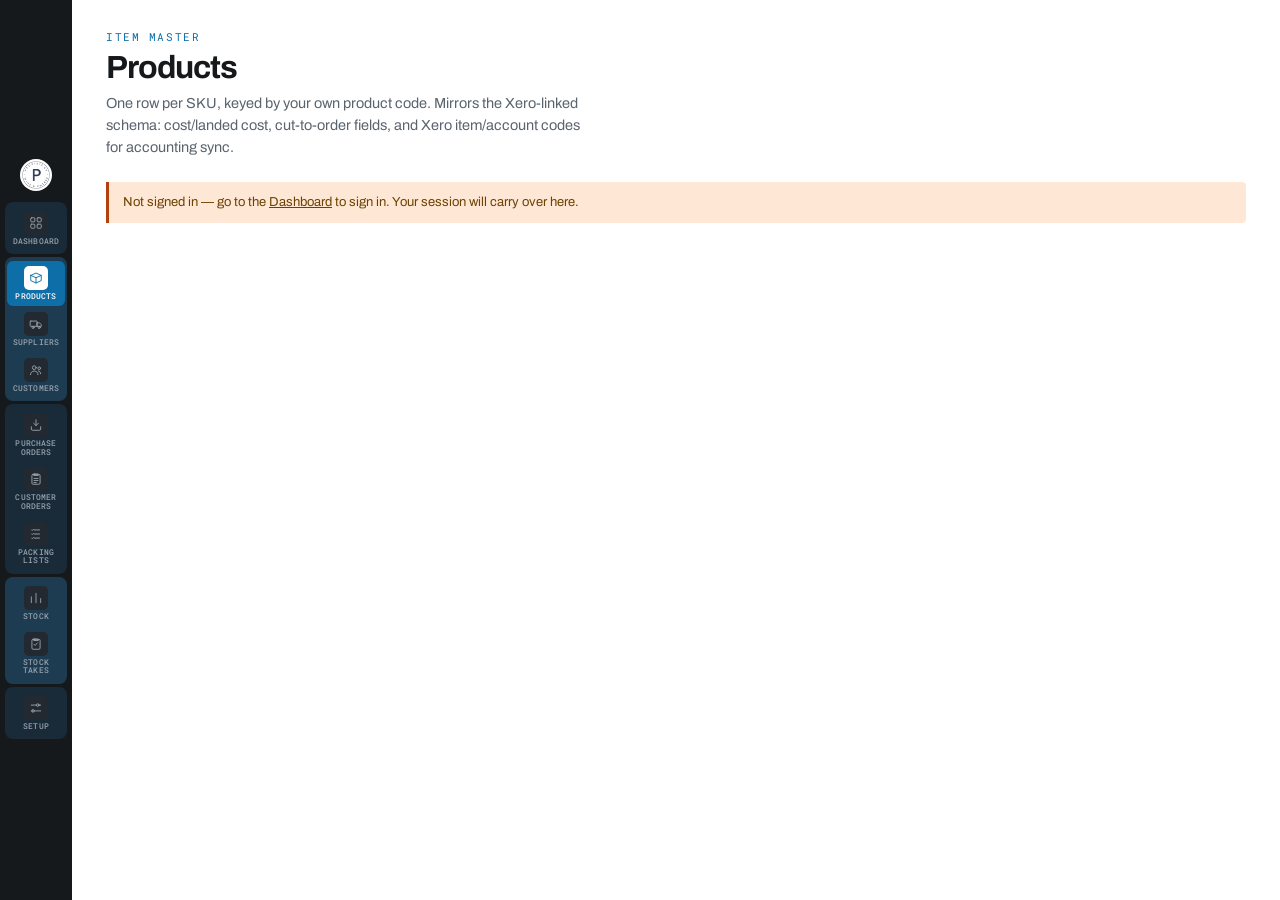
<file: products.html>
<!DOCTYPE html>
<html lang="en">
<head>
<meta charset="UTF-8">
<meta name="viewport" content="width=device-width, initial-scale=1">
<title>Provisions — Products</title>
<script src="https://accounts.google.com/gsi/client" async defer></script>
<link rel="preconnect" href="https://fonts.googleapis.com">
<link rel="preconnect" href="https://fonts.gstatic.com" crossorigin>
<link href="https://fonts.googleapis.com/css2?family=Archivo:wght@400;500;600;700&family=Roboto+Mono:wght@400;500;700&display=swap" rel="stylesheet">
<link rel="stylesheet" href="css/style.css?v=17">
<link rel="icon" type="image/png" href="img/favicon.png">
</head>
<body>

<div class="app-sidebar">
  <a class="brand" href="index.html" title="Provisions UK"><img src="img/logo.png" alt="Provisions"></a>
  <nav class="app-nav">
    <div class="nav-group">
      <a href="index.html" title="Dashboard"><span class="rail-icon"><svg viewBox="0 0 24 24" fill="none" stroke="currentColor" stroke-width="1.6" stroke-linecap="round" stroke-linejoin="round"><rect x="3" y="3" width="7" height="7" rx="1.5"/><rect x="14" y="3" width="7" height="7" rx="1.5"/><rect x="3" y="14" width="7" height="7" rx="1.5"/><rect x="14" y="14" width="7" height="7" rx="1.5"/></svg></span><span class="rail-label">Dashboard</span></a>
    </div>
    <div class="nav-group">
      <a href="products.html" aria-current="page" title="Products"><span class="rail-icon"><svg viewBox="0 0 24 24" fill="none" stroke="currentColor" stroke-width="1.6" stroke-linecap="round" stroke-linejoin="round"><path d="M3 7.5l9-4 9 4-9 4-9-4z"/><path d="M3 7.5v9l9 4 9-4v-9"/><path d="M12 11.5v9"/></svg></span><span class="rail-label">Products</span></a>
      <a href="suppliers.html" title="Suppliers"><span class="rail-icon"><svg viewBox="0 0 24 24" fill="none" stroke="currentColor" stroke-width="1.6" stroke-linecap="round" stroke-linejoin="round"><rect x="2" y="7" width="12" height="9" rx="1"/><path d="M14 10h4l3 3v3h-7z"/><circle cx="7" cy="18" r="1.8"/><circle cx="17.5" cy="18" r="1.8"/></svg></span><span class="rail-label">Suppliers</span></a>
      <a href="customers.html" title="Customers"><span class="rail-icon"><svg viewBox="0 0 24 24" fill="none" stroke="currentColor" stroke-width="1.6" stroke-linecap="round" stroke-linejoin="round"><circle cx="9" cy="8" r="3.2"/><path d="M2.5 20c0-3.6 2.9-6.2 6.5-6.2s6.5 2.6 6.5 6.2"/><circle cx="17.5" cy="9" r="2.3"/><path d="M15.8 13.5c2.6.5 4.2 2.4 4.2 5"/></svg></span><span class="rail-label">Customers</span></a>
    </div>
    <div class="nav-group">
      <a href="purchase-orders.html" title="Purchase Orders"><span class="rail-icon"><svg viewBox="0 0 24 24" fill="none" stroke="currentColor" stroke-width="1.6" stroke-linecap="round" stroke-linejoin="round"><path d="M12 3v10"/><path d="M8 9l4 4 4-4"/><path d="M4 15v4a2 2 0 0 0 2 2h12a2 2 0 0 0 2-2v-4"/></svg></span><span class="rail-label">Purchase Orders</span></a>
      <a href="orders.html" title="Customer Orders"><span class="rail-icon"><svg viewBox="0 0 24 24" fill="none" stroke="currentColor" stroke-width="1.6" stroke-linecap="round" stroke-linejoin="round"><rect x="5" y="4" width="14" height="17" rx="2"/><path d="M9 3.5h6a1 1 0 0 1 1 1V6H8V4.5a1 1 0 0 1 1-1z"/><path d="M8.5 11h7M8.5 14.5h7M8.5 18h4"/></svg></span><span class="rail-label">Customer Orders</span></a>
      <a href="lists.html" title="Packing Lists"><span class="rail-icon"><svg viewBox="0 0 24 24" fill="none" stroke="currentColor" stroke-width="1.6" stroke-linecap="round" stroke-linejoin="round"><path d="M9 5h9M9 12h9M9 19h9"/><path d="M4.5 5l1 1 2-2M4.5 12l1 1 2-2M4.5 19l1 1 2-2"/></svg></span><span class="rail-label">Packing Lists</span></a>
    </div>
    <div class="nav-group">
      <a href="stock.html" title="Stock"><span class="rail-icon"><svg viewBox="0 0 24 24" fill="none" stroke="currentColor" stroke-width="1.6" stroke-linecap="round" stroke-linejoin="round"><path d="M4 20V10"/><path d="M12 20V4"/><path d="M20 20v-7"/></svg></span><span class="rail-label">Stock</span></a>
      <a href="stock-take.html" title="Stock Takes"><span class="rail-icon"><svg viewBox="0 0 24 24" fill="none" stroke="currentColor" stroke-width="1.6" stroke-linecap="round" stroke-linejoin="round"><rect x="5" y="4" width="14" height="17" rx="2"/><path d="M9 3.5h6a1 1 0 0 1 1 1V6H8V4.5a1 1 0 0 1 1-1z"/><path d="M8.5 12.5l2 2 4-4.5"/></svg></span><span class="rail-label">Stock Takes</span></a>
    </div>
    <div class="nav-group">
      <a href="setup.html" title="Setup"><span class="rail-icon"><svg viewBox="0 0 24 24" fill="none" stroke="currentColor" stroke-width="1.6" stroke-linecap="round" stroke-linejoin="round"><path d="M4 7h9M17 7h3M4 17h3M11 17h9"/><circle cx="15" cy="7" r="2.2"/><circle cx="7" cy="17" r="2.2"/></svg></span><span class="rail-label">Setup</span></a>
    </div>
  </nav>
</div>

<main>
  <div style="display:flex; align-items:flex-start; justify-content:space-between; gap:32px; flex-wrap:wrap;">
    <div style="max-width:60ch;">
      <span class="kicker">Item master</span>
      <h2>Products</h2>
      <p class="sub" id="productsSubtitle">One row per SKU, keyed by your own product code. Mirrors the Xero-linked schema: cost/landed cost, cut-to-order fields, and Xero item/account codes for accounting sync.</p>
    </div>
    <div id="productsActions" style="display:none; gap:9px; flex:none; padding-top:8px;">
      <button type="button" class="btn ghost" id="bulkPhotosBtn" title="Select image files named after product codes (e.g. CCS050.jpg) — matched files upload to Drive and are set as that product's photo.">Bulk photos</button>
      <button type="button" class="btn" id="addProductBtn">+ Add product</button>
    </div>
  </div>

  <div id="signedOutNotice" class="note" style="display:none;">
    Not signed in — go to the <a href="index.html" style="color:inherit; text-decoration:underline;">Dashboard</a> to sign in. Your session will carry over here.
  </div>

  <div id="productsMount"></div>
</main>

<dialog id="photosDialog">
  <div class="dlg-h">
    <div>
      <div class="ttl">Bulk upload photos</div>
      <div class="subtitle">Match image files to product codes and upload them to Drive in one pass.</div>
    </div>
    <button type="button" class="dlg-close" id="photosCloseX" aria-label="Close">
      <svg width="16" height="16" viewBox="0 0 24 24" fill="none" stroke="currentColor" stroke-width="1.8" stroke-linecap="round"><path d="M6 6l12 12M18 6L6 18"/></svg>
    </button>
  </div>
  <div class="dlg-b">
    <div class="field">
      <label>Image files</label>
      <input type="file" id="photosFileInput" multiple accept="image/*">
    </div>
    <div id="photosPreview"></div>
    <div id="photosStatus" class="mono" style="margin-top:10px; font-size:12.5px; color:var(--steel);"></div>
  </div>
  <div class="dlg-f">
    <button type="button" class="btn ghost" id="photosCloseBtn">Close</button>
    <button type="button" class="btn" id="photosUploadBtn">Upload</button>
  </div>
</dialog>

<script src="js/config.js?v=2"></script>
<script src="js/sheets.js?v=1"></script>
<script src="js/util.js?v=2"></script>
<script src="js/dialog-guard.js?v=1"></script>
<script src="js/drive.js?v=2"></script>
<script src="js/searchable-select.js?v=1"></script>
<script src="js/crud-page.js?v=13"></script>
<script>
  function requireAuth() {
    const cfg = getStoredConfig();
    const token = tryResumeSession();
    const ok = !!(token && cfg.spreadsheetId);
    document.getElementById('signedOutNotice').style.display = ok ? 'none' : 'block';
    document.getElementById('productsActions').style.display = ok ? 'flex' : 'none';
    return ok;
  }

  // ---- Catalogue-mode field logic — Products-specific, so it lives here
  // rather than in the generic js/crud-page.js.

  function packLabel(pick) {
    const wkg = pick('Nominal weight (kg)');
    const wTxt = wkg ? `${wkg}kg` : '';
    if (pick('Ordering unit') === 'Case' && pick('Units per case')) return `${pick('Units per case')} × ${wTxt}`;
    return wTxt ? `1 × ${wTxt}` : (pick('Ordering unit') || '');
  }

  function currency(v) {
    const n = parseFloat(v);
    return isNaN(n) ? '—' : `£${n.toFixed(2)}`;
  }

  // GP at list is a formula-driven text cell (e.g. "31.20%"), not a plain
  // number — parseFloat happily ignores the trailing '%'.
  function gpInfo(pick) {
    const n = parseFloat(pick('GP at list'));
    const has = !isNaN(n);
    return {
      value: has ? n : null,
      text: has ? `${n.toFixed(1)}%` : '—',
      color: !has ? 'var(--mist)' : n < 20 ? 'var(--crit)' : n < 28 ? 'var(--yell)' : 'var(--ok)'
    };
  }

  // Priority order matches how the design reads a row at a glance: a
  // missing Xero code blocks accounting sync, low/missing GP is a pricing
  // problem — only the first is shown on the row card, but all count
  // toward "Needs attention".
  function rowBadges(pick) {
    const list = [];
    if (!pick('Xero item code')) list.push({ text: 'No Xero code', tone: 'warn' });
    const g = gpInfo(pick);
    if (g.value !== null && g.value < 20) list.push({ text: 'GP low', tone: 'crit' });
    if (g.value === null) list.push({ text: 'GP missing', tone: 'yell' });
    return list;
  }

  window.addEventListener('load', () => {
    if (!requireAuth()) return;

    const products = initCrudTable({
      mount: '#productsMount',
      title: 'Products',
      tab: 'Products',
      headers: ['Product code','Product name','Category','Default supplier','Producer','Storage','Ordering unit','Units per case','Pricing basis','Nominal weight (kg)','Cost price £','Landed cost £','GP at list','Tolerance band (%)','Cut from (code)','Cut shelf life (days)','Part-cut shelf life (days)','Target pack weight (kg)','Xero item code','Xero account code','VAT rate','Active','Sellable','Notes','Photo URL','Reorder threshold','Tech sheet URL','Training notes'],
      autoId: null,
      fields: [
        { key: 'Product code', label: 'Product code', type: 'text', required: true, placeholder: 'e.g. CCS050' },
        { key: 'Product name', label: 'Product name', type: 'text', required: true, placeholder: 'e.g. Brie Dongé 3kg', primary: true },
        { key: 'Category', label: 'Category', type: 'select', options: ['Biscuits','Charcuterie','Cheese','Condiment','Deli & Snacks','Jam','Non-Food','Oil','Pasta','Preserved Veg','Pâté & Terrine','Ready Meals','Tinned Fish','Vinegar'] },
        { key: 'Default supplier', label: 'Default supplier', type: 'ref', refTab: 'Suppliers', refValue: 'Supplier name' },
        { key: 'Producer', label: 'Producer', type: 'text' },
        { key: 'Storage', label: 'Storage', type: 'select', options: ['Ambient', 'Chilled'] },
        { key: 'Ordering unit', label: 'Ordering unit', type: 'select', options: ['Case', 'Unit'] },
        { key: 'Units per case', label: 'Units per case', type: 'number' },
        { key: 'Pricing basis', label: 'Pricing basis', type: 'select', options: ['Per kg', 'Per unit'] },
        { key: 'Nominal weight (kg)', label: 'Nominal weight (kg)', type: 'number' },
        { key: 'Cost price £', label: 'Cost price (£)', type: 'number', format: 'currency' },
        { key: 'Landed cost £', label: 'Landed cost (£)', type: 'number', format: 'currency' },
        { key: 'GP at list', label: 'GP at list', type: 'text', placeholder: 'e.g. 31.20% — usually a formula, edit with care' },
        { key: 'Tolerance band (%)', label: 'Tolerance band (%)', type: 'number' },
        { key: 'Cut from (code)', label: 'Cut from (code)', type: 'text', placeholder: 'Whole product this is cut from, if any' },
        { key: 'Cut shelf life (days)', label: 'Cut shelf life (days)', type: 'number' },
        { key: 'Part-cut shelf life (days)', label: 'Part-cut shelf life (days)', type: 'number' },
        { key: 'Target pack weight (kg)', label: 'Target pack weight (kg)', type: 'number' },
        { key: 'Xero item code', label: 'Xero item code', type: 'text' },
        { key: 'Xero account code', label: 'Xero account code', type: 'text' },
        { key: 'VAT rate', label: 'VAT rate', type: 'select', options: ['20% (VAT on income)', 'Zero rated income'] },
        { key: 'Active', label: 'Active', type: 'checkbox', trueValue: 'Yes', falseValue: 'No' },
        { key: 'Sellable', label: 'Sellable', type: 'checkbox', trueValue: 'Yes', falseValue: 'No' },
        { key: 'Notes', label: 'Notes', type: 'textarea' },
        { key: 'Photo URL', label: 'Photo', type: 'image', placeholder: 'https://... — usually set via Bulk upload photos' },
        { key: 'Reorder threshold', label: 'Reorder threshold', type: 'number', placeholder: 'On-hand qty below this is flagged as low stock' },
        {
          key: 'Tech sheet URL', label: 'Tech sheet', type: 'file', section: 'Docs & training',
          placeholder: 'https://... — paste a link, or upload a file below',
          onUpload: async (file, getField) => {
            const cfg = getStoredConfig();
            const token = tryResumeSession();
            if (!token || !cfg.spreadsheetId) throw new Error('Sign in on the Dashboard first.');
            const code = getField('Product code');
            if (!code) throw new Error('Enter a product code first.');
            const folderId = await driveEnsureDocsFolder(token);
            return driveUploadProductDoc(folderId, code, file, token);
          }
        },
        {
          key: 'Training notes', label: 'Training sheet', type: 'textarea', section: 'Docs & training',
          placeholder: 'Everything staff should know handling this product — cutting, storage, allergens, talking points...'
        }
      ],
      inlineEdit: true,
      catalogue: {
        tabsBy: 'Category',
        groupBy: 'Category',
        photo: 'Photo URL',
        name: 'Product name',
        tag: (pick) => ({ text: pick('Storage'), on: pick('Storage') === 'Chilled' }),
        sub: (pick) => [pick('Producer'), pick('Default supplier')].filter(Boolean).join(' · '),
        meta: (pick) => [pick('Product code'), packLabel(pick)],
        prices: [
          { label: 'Cost', get: (pick) => currency(pick('Cost price £')) },
          { label: 'Landed', get: (pick) => currency(pick('Landed cost £')), big: true }
        ],
        gpLabel: 'GP',
        gp: (pick) => { const g = gpInfo(pick); return { text: g.text, color: g.color }; },
        badges: rowBadges,
        stats: (rows, get) => {
          const pick = (r) => (key) => get(r.values, key);
          const active = rows.filter(r => (pick(r)('Active') || '').toUpperCase() === 'YES').length;
          const gps = rows.map(r => gpInfo(pick(r)).value).filter(v => v !== null);
          const avgGp = gps.length ? gps.reduce((a, b) => a + b, 0) / gps.length : null;
          const needsAttn = rows.filter(r => rowBadges(pick(r)).length > 0).length;
          const cats = new Set(rows.map(r => pick(r)('Category')).filter(Boolean));
          return [
            { l: 'Active', n: String(active), u: `of ${rows.length}` },
            { l: 'Average GP', n: avgGp === null ? '—' : `${avgGp.toFixed(1)}%`, u: 'at list' },
            { l: 'Needs attention', n: String(needsAttn), u: 'records', tone: needsAttn > 0 ? 'warn' : undefined, key: 'attention', filter: (pick) => rowBadges(pick).length > 0 },
            { l: 'Categories', n: String(cats.size), u: 'in use' }
          ];
        },
        kicker: (pick) => [pick('Category'), pick('Product code')].filter(Boolean).join(' · '),
        detailSub: (pick) => {
          const producer = pick('Producer'), supplier = pick('Default supplier');
          return producer && supplier ? `${producer} · via ${supplier}` : (producer || supplier || '');
        },
        emptyTitle: 'Nothing in the catalogue yet',
        emptySub: 'Add your first product, or use Bulk photos once your SKUs are in.'
      },
      onLoad: (rows, get) => {
        const cats = new Set(rows.map(r => get(r.values, 'Category')).filter(Boolean));
        document.getElementById('productsSubtitle').textContent =
          `${rows.length} SKU${rows.length === 1 ? '' : 's'} across ${cats.size} categor${cats.size === 1 ? 'y' : 'ies'}. Click any line to open its record — cost, cut-to-order fields and Xero codes live inside.`;
      }
    });

    document.getElementById('addProductBtn').addEventListener('click', () => products.then(p => p.openAdd()));

    initBulkPhotosUpload(products);
  });

  // Bulk photo upload: match each selected file's name (minus extension) to
  // a Products.Product code, upload matched files to the app's Drive photos
  // folder (js/drive.js), and write the resulting URL into that row's
  // Photo URL cell directly via the Sheets API — this bypasses the crud-page
  // add/edit dialog entirely since it's writing many rows at once.
  function initBulkPhotosUpload(productsTable) {
    const dialog = document.getElementById('photosDialog');
    const fileInput = document.getElementById('photosFileInput');
    const preview = document.getElementById('photosPreview');
    const statusEl = document.getElementById('photosStatus');
    const openBtn = document.getElementById('bulkPhotosBtn');
    const closeBtn = document.getElementById('photosCloseBtn');
    const closeX = document.getElementById('photosCloseX');
    const uploadBtn = document.getElementById('photosUploadBtn');
    let selectedFiles = [];

    function setStatus(msg, kind) {
      statusEl.textContent = msg;
      statusEl.style.color = kind === 'error' ? 'var(--crit)' : kind === 'ok' ? 'var(--ok)' : 'var(--steel)';
    }

    function baseName(filename) {
      return filename.replace(/\.[^.]+$/, '').trim();
    }

    function renderPreview(codesUC) {
      if (!selectedFiles.length) { preview.innerHTML = ''; return; }
      preview.innerHTML = `<table style="width:100%; font-size:12.5px;"><tbody>` + selectedFiles.map(f => {
        const code = baseName(f.name);
        const matched = codesUC.has(code.toUpperCase());
        return `<tr><td>${escapeHtml(f.name)}</td><td class="mono">${escapeHtml(code)}</td><td>${matched ? '<span class="tag t-ok">Match</span>' : '<span class="tag t-crit">No match</span>'}</td></tr>`;
      }).join('') + `</tbody></table>`;
    }

    openBtn.addEventListener('click', () => {
      selectedFiles = [];
      fileInput.value = '';
      preview.innerHTML = '';
      setStatus('');
      dialog.showModal();
    });
    closeBtn.addEventListener('click', () => dialog.close());
    closeX.addEventListener('click', () => dialog.close());
    dialog.addEventListener('click', (e) => { if (e.target === dialog) dialog.close(); });

    fileInput.addEventListener('change', async () => {
      selectedFiles = [...fileInput.files];
      if (!selectedFiles.length) { preview.innerHTML = ''; setStatus(''); return; }
      setStatus('Checking product codes...');
      try {
        const cfg = getStoredConfig();
        const token = tryResumeSession();
        if (!token || !cfg.spreadsheetId) throw new Error('Sign in on the Dashboard first.');
        const rows = await sheetsGet(cfg.spreadsheetId, 'Products!A:A', token);
        const codesUC = new Set(rows.slice(1).map(r => (r[0] || '').toString().trim().toUpperCase()).filter(Boolean));
        renderPreview(codesUC);
        const matchedCount = selectedFiles.filter(f => codesUC.has(baseName(f.name).toUpperCase())).length;
        setStatus(`${matchedCount} of ${selectedFiles.length} file(s) match a product code.`);
      } catch (err) {
        setStatus('Error checking product codes: ' + err.message, 'error');
      }
    });

    uploadBtn.addEventListener('click', async () => {
      if (!selectedFiles.length) { setStatus('Choose image files first.', 'error'); return; }
      const cfg = getStoredConfig();
      const token = tryResumeSession();
      if (!token || !cfg.spreadsheetId) { setStatus('Sign in on the Dashboard first.', 'error'); return; }

      uploadBtn.disabled = true;
      try {
        setStatus('Reading Products sheet...');
        const rows = await sheetsGet(cfg.spreadsheetId, 'Products!A:Z', token);
        const header = rows[0] || [];
        const codeIdx = header.indexOf('Product code');
        const photoIdx = header.indexOf('Photo URL');
        if (codeIdx === -1 || photoIdx === -1) throw new Error('Run Setup first — Products is missing the Photo URL column.');
        const photoCol = colLetter(photoIdx + 1);

        const codeToRow = new Map();      // exact Product code -> sheet row number
        const codeToRowUC = new Map();    // uppercased fallback, for forgiving filename matches
        rows.slice(1).forEach((r, i) => {
          const code = (r[codeIdx] || '').toString().trim();
          if (!code) return;
          const rowNumber = i + 2;
          codeToRow.set(code, rowNumber);
          codeToRowUC.set(code.toUpperCase(), rowNumber);
        });

        setStatus('Preparing Drive folder...');
        const folderId = await driveEnsureFolder(token);

        let uploaded = 0;
        const unmatched = [];
        const failed = [];
        for (const file of selectedFiles) {
          const rawCode = baseName(file.name);
          const rowNumber = codeToRow.get(rawCode) ?? codeToRowUC.get(rawCode.toUpperCase());
          if (!rowNumber) { unmatched.push(file.name); continue; }
          setStatus(`Uploading ${file.name} (${uploaded + unmatched.length + failed.length + 1}/${selectedFiles.length})...`);
          try {
            const url = await driveUploadProductPhoto(folderId, rawCode, file, token);
            await sheetsUpdateRange(cfg.spreadsheetId, `Products!${photoCol}${rowNumber}:${photoCol}${rowNumber}`, [[url]], token, 'USER_ENTERED');
            uploaded++;
          } catch (err) {
            failed.push(`${file.name}: ${err.message}`);
          }
        }

        let summary = `Uploaded ${uploaded} of ${selectedFiles.length}.`;
        if (unmatched.length) summary += ` No matching product code for: ${unmatched.join(', ')}.`;
        if (failed.length) summary += ` Failed: ${failed.join('; ')}.`;
        setStatus(summary, (failed.length || unmatched.length) ? 'error' : 'ok');

        productsTable.then(p => p.reload());
      } catch (err) {
        setStatus('Error: ' + err.message, 'error');
      } finally {
        uploadBtn.disabled = false;
      }
    });
  }
</script>
</body>
</html>
</file>
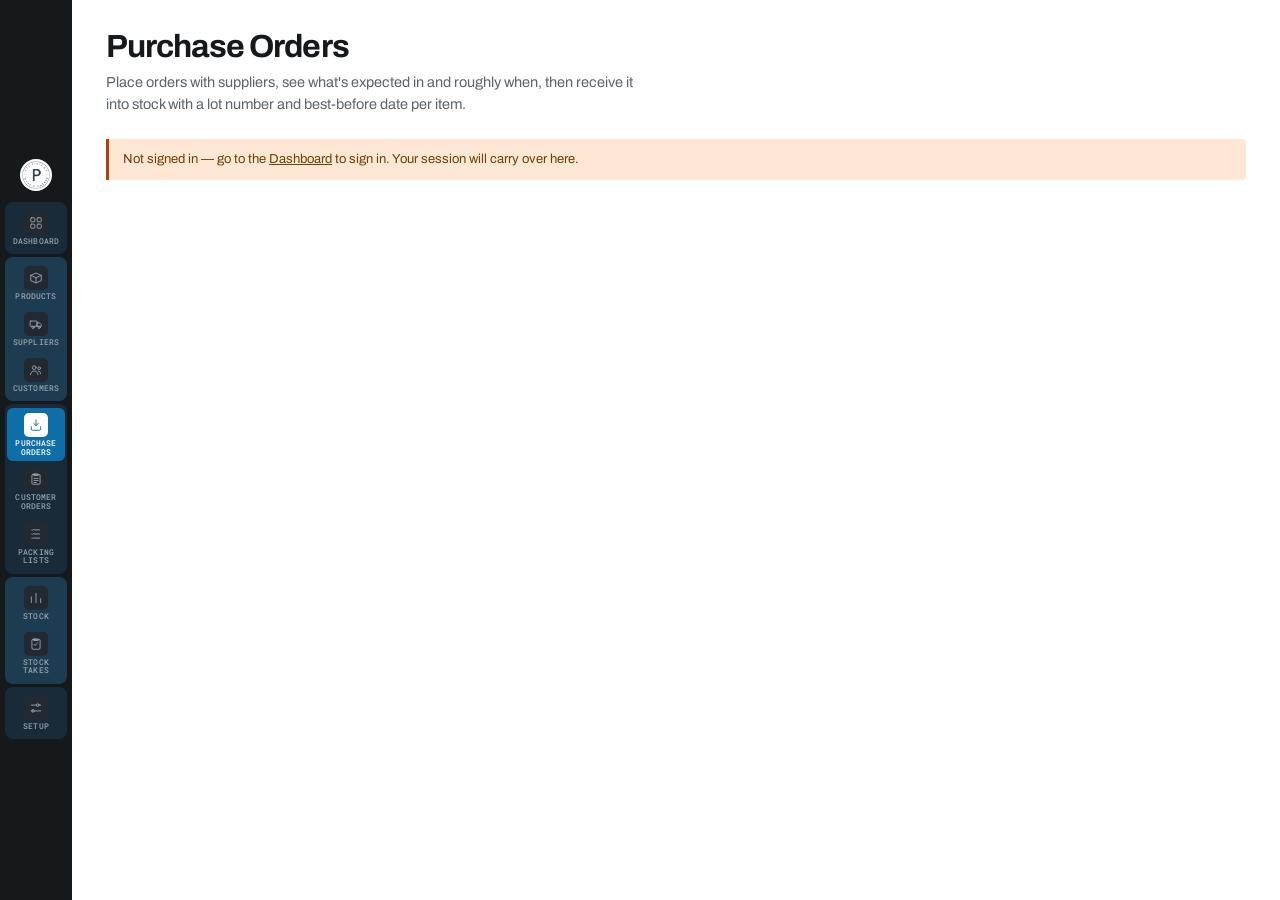
<file: purchase-orders.html>
<!DOCTYPE html>
<html lang="en">
<head>
<meta charset="UTF-8">
<meta name="viewport" content="width=device-width, initial-scale=1">
<title>Provisions — Purchase Orders</title>
<script src="https://accounts.google.com/gsi/client" async defer></script>
<link rel="preconnect" href="https://fonts.googleapis.com">
<link rel="preconnect" href="https://fonts.gstatic.com" crossorigin>
<link href="https://fonts.googleapis.com/css2?family=Archivo:wght@400;500;600;700&family=Roboto+Mono:wght@400;500;700&display=swap" rel="stylesheet">
<link rel="stylesheet" href="css/style.css?v=17">
<link rel="icon" type="image/png" href="img/favicon.png">
</head>
<body>

<div class="app-sidebar">
  <a class="brand" href="index.html" title="Provisions UK"><img src="img/logo.png" alt="Provisions"></a>
  <nav class="app-nav">
    <div class="nav-group">
      <a href="index.html" title="Dashboard"><span class="rail-icon"><svg viewBox="0 0 24 24" fill="none" stroke="currentColor" stroke-width="1.6" stroke-linecap="round" stroke-linejoin="round"><rect x="3" y="3" width="7" height="7" rx="1.5"/><rect x="14" y="3" width="7" height="7" rx="1.5"/><rect x="3" y="14" width="7" height="7" rx="1.5"/><rect x="14" y="14" width="7" height="7" rx="1.5"/></svg></span><span class="rail-label">Dashboard</span></a>
    </div>
    <div class="nav-group">
      <a href="products.html" title="Products"><span class="rail-icon"><svg viewBox="0 0 24 24" fill="none" stroke="currentColor" stroke-width="1.6" stroke-linecap="round" stroke-linejoin="round"><path d="M3 7.5l9-4 9 4-9 4-9-4z"/><path d="M3 7.5v9l9 4 9-4v-9"/><path d="M12 11.5v9"/></svg></span><span class="rail-label">Products</span></a>
      <a href="suppliers.html" title="Suppliers"><span class="rail-icon"><svg viewBox="0 0 24 24" fill="none" stroke="currentColor" stroke-width="1.6" stroke-linecap="round" stroke-linejoin="round"><rect x="2" y="7" width="12" height="9" rx="1"/><path d="M14 10h4l3 3v3h-7z"/><circle cx="7" cy="18" r="1.8"/><circle cx="17.5" cy="18" r="1.8"/></svg></span><span class="rail-label">Suppliers</span></a>
      <a href="customers.html" title="Customers"><span class="rail-icon"><svg viewBox="0 0 24 24" fill="none" stroke="currentColor" stroke-width="1.6" stroke-linecap="round" stroke-linejoin="round"><circle cx="9" cy="8" r="3.2"/><path d="M2.5 20c0-3.6 2.9-6.2 6.5-6.2s6.5 2.6 6.5 6.2"/><circle cx="17.5" cy="9" r="2.3"/><path d="M15.8 13.5c2.6.5 4.2 2.4 4.2 5"/></svg></span><span class="rail-label">Customers</span></a>
    </div>
    <div class="nav-group">
      <a href="purchase-orders.html" aria-current="page" title="Purchase Orders"><span class="rail-icon"><svg viewBox="0 0 24 24" fill="none" stroke="currentColor" stroke-width="1.6" stroke-linecap="round" stroke-linejoin="round"><path d="M12 3v10"/><path d="M8 9l4 4 4-4"/><path d="M4 15v4a2 2 0 0 0 2 2h12a2 2 0 0 0 2-2v-4"/></svg></span><span class="rail-label">Purchase Orders</span></a>
      <a href="orders.html" title="Customer Orders"><span class="rail-icon"><svg viewBox="0 0 24 24" fill="none" stroke="currentColor" stroke-width="1.6" stroke-linecap="round" stroke-linejoin="round"><rect x="5" y="4" width="14" height="17" rx="2"/><path d="M9 3.5h6a1 1 0 0 1 1 1V6H8V4.5a1 1 0 0 1 1-1z"/><path d="M8.5 11h7M8.5 14.5h7M8.5 18h4"/></svg></span><span class="rail-label">Customer Orders</span></a>
      <a href="lists.html" title="Packing Lists"><span class="rail-icon"><svg viewBox="0 0 24 24" fill="none" stroke="currentColor" stroke-width="1.6" stroke-linecap="round" stroke-linejoin="round"><path d="M9 5h9M9 12h9M9 19h9"/><path d="M4.5 5l1 1 2-2M4.5 12l1 1 2-2M4.5 19l1 1 2-2"/></svg></span><span class="rail-label">Packing Lists</span></a>
    </div>
    <div class="nav-group">
      <a href="stock.html" title="Stock"><span class="rail-icon"><svg viewBox="0 0 24 24" fill="none" stroke="currentColor" stroke-width="1.6" stroke-linecap="round" stroke-linejoin="round"><path d="M4 20V10"/><path d="M12 20V4"/><path d="M20 20v-7"/></svg></span><span class="rail-label">Stock</span></a>
      <a href="stock-take.html" title="Stock Takes"><span class="rail-icon"><svg viewBox="0 0 24 24" fill="none" stroke="currentColor" stroke-width="1.6" stroke-linecap="round" stroke-linejoin="round"><rect x="5" y="4" width="14" height="17" rx="2"/><path d="M9 3.5h6a1 1 0 0 1 1 1V6H8V4.5a1 1 0 0 1 1-1z"/><path d="M8.5 12.5l2 2 4-4.5"/></svg></span><span class="rail-label">Stock Takes</span></a>
    </div>
    <div class="nav-group">
      <a href="setup.html" title="Setup"><span class="rail-icon"><svg viewBox="0 0 24 24" fill="none" stroke="currentColor" stroke-width="1.6" stroke-linecap="round" stroke-linejoin="round"><path d="M4 7h9M17 7h3M4 17h3M11 17h9"/><circle cx="15" cy="7" r="2.2"/><circle cx="7" cy="17" r="2.2"/></svg></span><span class="rail-label">Setup</span></a>
    </div>
  </nav>
</div>

<main>
  <h2>Purchase Orders</h2>
  <p class="sub">Place orders with suppliers, see what's expected in and roughly when, then receive it into stock with a lot number and best-before date per item.</p>

  <div id="signedOutNotice" class="note" style="display:none;">
    Not signed in — go to the <a href="index.html" style="color:inherit; text-decoration:underline;">Dashboard</a> to sign in. Your session will carry over here.
  </div>

  <div id="poCard" style="display:none;">
    <div class="panel-h" style="border:none; background:none; padding:0 0 8px;">
      <h3 style="text-transform:none; letter-spacing:normal; font-size:15px; color:var(--ink); font-weight:600;">Purchase Orders</h3>
      <button type="button" class="btn add-btn sm" id="newPoBtn" style="margin:0;">+ New PO</button>
      <button type="button" class="btn ghost sm" id="reloadBtn" style="margin:0;">Reload</button>
    </div>
    <div class="panel"><div class="scroll" style="overflow-x:auto;">
      <table id="poTable">
        <thead><tr><th>ID</th><th>Supplier</th><th>Order date</th><th>Expected delivery</th><th>Status</th><th class="num">Items</th></tr></thead>
        <tbody></tbody>
      </table>
    </div></div>
    <div id="status" class="mono" style="margin-top:8px; font-size:12.5px; color:var(--steel);"></div>
  </div>
</main>

<dialog id="poDialog">
  <form id="poForm"></form>
</dialog>

<script src="js/config.js?v=2"></script>
<script src="js/sheets.js?v=1"></script>
<script src="js/util.js?v=2"></script>
<script src="js/dialog-guard.js?v=1"></script>
<script src="js/daterange.js?v=1"></script>
<script src="js/searchable-select.js?v=1"></script>
<script>
  let token = null;
  let suppliers = [];
  let products = [];
  let poRowsData = [];   // [{ rowNumber, obj }] from PurchaseOrders
  let polRowsData = [];  // [{ rowNumber, obj }] from PurchaseOrderLines
  let deliveriesData = [];   // flat objs from Deliveries — on-hand stock, per batch
  let allocationsData = [];  // flat objs from Allocations — stock already spoken for
  let draftLines = [];   // working line items while creating a PO
  let receiveLines = []; // working line items while receiving a PO
  let dateRangePicker = null;
  let dirtyCheck = null; // set per dialog mode; attachDiscardGuard calls it via a stable wrapper

  const statusEl = document.getElementById('status');
  const dialogEl = document.getElementById('poDialog');
  const form = document.getElementById('poForm');
  const guard = attachDiscardGuard(dialogEl, { scope: form, isDirtyOverride: () => dirtyCheck ? dirtyCheck() : false });

  function setStatus(msg, kind) {
    statusEl.textContent = msg;
    statusEl.style.color = kind === 'error' ? 'var(--crit)' : kind === 'ok' ? 'var(--ok)' : 'var(--steel)';
  }

  function setDlgStatus(msg, kind) {
    const el = form.querySelector('#poDlgStatus');
    if (!el) return;
    el.textContent = msg;
    el.style.color = kind === 'error' ? 'var(--crit)' : kind === 'ok' ? 'var(--ok)' : 'var(--steel)';
  }

  function requireAuth() {
    const cfg = getStoredConfig();
    token = tryResumeSession();
    const ok = !!(token && cfg.spreadsheetId);
    document.getElementById('signedOutNotice').style.display = ok ? 'none' : 'block';
    document.getElementById('poCard').style.display = ok ? 'block' : 'none';
    return ok;
  }

  async function ensureAuth(statusFn) {
    const cfg = getStoredConfig();
    token = tryResumeSession();
    if (!token || !cfg.spreadsheetId) { (statusFn || setStatus)('Sign in on the Dashboard first.', 'error'); return null; }
    return cfg;
  }

  function toRowObjects(rows) {
    if (!rows.length) return [];
    const [head, ...rest] = rows;
    return rest.map((r, i) => {
      const o = {};
      head.forEach((h, idx) => { o[h] = r[idx] ?? ''; });
      return { rowNumber: i + 2, obj: o };
    });
  }

  function todayIso() { return new Date().toISOString().slice(0, 10); }

  function fmtDateShort(iso) {
    if (!iso) return '';
    const d = new Date(iso + 'T00:00:00');
    if (isNaN(d)) return iso;
    return d.toLocaleDateString('en-GB', { day: 'numeric', month: 'short', year: 'numeric' });
  }

  function fmtDateRange(s, e) {
    if (!s) return '—';
    if (!e || e === s) return fmtDateShort(s);
    return `${fmtDateShort(s)} – ${fmtDateShort(e)}`;
  }

  function statusTag(status) {
    const s = status || 'Ordered';
    const cls = s === 'Delivered' ? 't-ok' : s === 'Cancelled' ? 't-crit' : 't-chill';
    return `<span class="tag ${cls}">${escapeHtml(s)}</span>`;
  }

  function productName(code) {
    const p = products.find(p => p['Product code'] === code);
    return p ? p['Product name'] : code;
  }

  // Landed cost (£) is tracked per the product's own unit (kg or piece,
  // matching Pricing basis) — same basis QTY ORDERED/qty is already in, so
  // no unit conversion is needed to get a line total.
  function landedCostFor(code) {
    const p = products.find(pr => pr['Product code'] === code);
    const n = p ? parseFloat(p['Landed cost £']) : NaN;
    return isNaN(n) ? 0 : n;
  }

  function currency(n) {
    return `£${n.toFixed(2)}`;
  }

  // Products can only be ordered from a supplier as whole items — anything
  // cut from another product (Products' "Cut from (code)" field) is made
  // in-house from stock, never bought in directly.
  function orderableSupplierProducts(supplier) {
    return products.filter(p => p['Default supplier'] === supplier && !(p['Cut from (code)'] || '').trim());
  }

  // Current on-hand qty for a product: every Deliveries batch's received
  // qty, minus whatever's already been Allocated against it — same calc as
  // stock.html's "On hand by product".
  function stockOnHand(code) {
    const byBatch = {};
    deliveriesData.forEach(d => {
      if (d['PRODUCT CODE'] !== code) return;
      const key = d['BATCH/LOT NUMBER'];
      byBatch[key] = (byBatch[key] || 0) + (parseFloat(d['QTY RECEIVED']) || 0);
    });
    allocationsData.forEach(a => {
      if (a['PRODUCT CODE'] !== code || byBatch[a['BATCH/LOT NUMBER']] === undefined) return;
      byBatch[a['BATCH/LOT NUMBER']] -= parseFloat(a['QTY ALLOCATED']) || 0;
    });
    return roundQty(Object.values(byBatch).reduce((sum, remaining) => sum + (remaining > 0.0001 ? remaining : 0), 0));
  }

  // Stock already on order from a supplier but not yet received: every
  // PurchaseOrderLine for this product whose parent PO is still "Ordered".
  // Cancelling a PO only flips the PO's own STATUS (see handleCancelPo) —
  // the line's own STATUS stays "Ordered" until a delivery is recorded
  // against it — so the parent PO's status is what actually matters here.
  function incomingForProduct(code) {
    let qty = 0;
    let nextDate = null;
    polRowsData.forEach(l => {
      if (l.obj['PRODUCT CODE'] !== code) return;
      const po = poRowsData.find(p => p.obj.ID === l.obj['PO ID']);
      if (!po || (po.obj.STATUS && po.obj.STATUS !== 'Ordered')) return;
      qty += parseFloat(l.obj['QTY ORDERED']) || 0;
      const d = po.obj['EXPECTED START DATE'];
      if (d && (!nextDate || d < nextDate)) nextDate = d;
    });
    return { qty: roundQty(qty), nextDate };
  }

  // Case-ordered products (Ordering unit = Case) can only be ordered in
  // whole cases — the +/- stepper below moves qty by one case at a time,
  // converted into the product's own tracked unit (kg or pc).
  function productOrderMeta(p) {
    const unit = p['Pricing basis'] === 'Per kg' ? 'kg' : 'pc';
    const perCase = parseFloat(p['Units per case']) || 0;
    const isCase = p['Ordering unit'] === 'Case' && perCase > 0;
    const nominalWeight = parseFloat(p['Nominal weight (kg)']) || 1;
    const step = isCase ? (unit === 'kg' ? perCase * nominalWeight : perCase) : 1;
    return { unit, isCase, perCase, step };
  }

  function roundQty(n) {
    return Math.round(n * 1000) / 1000;
  }

  // ---- load + list ----

  async function loadAll() {
    if (!requireAuth()) return;
    const cfg = getStoredConfig();
    setStatus('Loading...');
    try {
      const [supplierRows, productRows, poRows, polRows, deliveryRows, allocationRows] = await Promise.all([
        sheetsGet(cfg.spreadsheetId, 'Suppliers!A:Z', token),
        sheetsGet(cfg.spreadsheetId, 'Products!A:Z', token),
        sheetsGet(cfg.spreadsheetId, 'PurchaseOrders!A:Z', token),
        sheetsGet(cfg.spreadsheetId, 'PurchaseOrderLines!A:Z', token),
        sheetsGet(cfg.spreadsheetId, 'Deliveries!A:Z', token),
        sheetsGet(cfg.spreadsheetId, 'Allocations!A:Z', token)
      ]);
      suppliers = toRowObjects(supplierRows).map(r => r.obj);
      products = toRowObjects(productRows).map(r => r.obj);
      poRowsData = toRowObjects(poRows);
      polRowsData = toRowObjects(polRows);
      deliveriesData = toRowObjects(deliveryRows).map(r => r.obj);
      allocationsData = toRowObjects(allocationRows).map(r => r.obj);
      renderTable();
      setStatus(`Loaded ${poRowsData.length} purchase order(s).`, 'ok');
    } catch (err) {
      setStatus('Error loading: ' + err.message, 'error');
    }
  }

  function sortPOs(list) {
    const rank = r => (r.obj.STATUS === 'Ordered' || !r.obj.STATUS) ? 0 : 1;
    return [...list].sort((a, b) => {
      const r = rank(a) - rank(b);
      if (r !== 0) return r;
      if (rank(a) === 0) return (a.obj['EXPECTED START DATE'] || '9999').localeCompare(b.obj['EXPECTED START DATE'] || '9999');
      return (b.obj['ORDER DATE'] || '').localeCompare(a.obj['ORDER DATE'] || '');
    });
  }

  function renderTable() {
    const tbody = document.querySelector('#poTable tbody');
    if (!poRowsData.length) {
      tbody.innerHTML = `<tr><td colspan="6" class="empty" style="padding:18px;">No purchase orders yet.</td></tr>`;
      return;
    }
    tbody.innerHTML = sortPOs(poRowsData).map(r => {
      const o = r.obj;
      const itemCount = polRowsData.filter(l => l.obj['PO ID'] === o.ID).length;
      return `<tr data-id="${escapeHtml(o.ID)}" style="cursor:pointer;">
        <td class="code">${escapeHtml(o.ID)}</td>
        <td>${escapeHtml(o.SUPPLIER)}</td>
        <td>${escapeHtml(fmtDateShort(o['ORDER DATE']))}</td>
        <td>${escapeHtml(fmtDateRange(o['EXPECTED START DATE'], o['EXPECTED END DATE']))}</td>
        <td>${statusTag(o.STATUS)}</td>
        <td class="num">${itemCount}</td>
      </tr>`;
    }).join('');
  }

  document.getElementById('poTable').addEventListener('click', (e) => {
    const tr = e.target.closest('tr[data-id]');
    if (tr) openViewDialog(tr.dataset.id);
  });

  // ---- create PO ----

  function renderCreateForm() {
    draftLines = [];
    form.innerHTML = `
      <div class="dlg-h">
        <div>
          <div class="ttl">New Purchase Order</div>
          <div class="subtitle">Order from one supplier — pick your items and an expected delivery window.</div>
        </div>
        <button type="button" class="dlg-close" data-cancel aria-label="Close">
          <svg width="16" height="16" viewBox="0 0 24 24" fill="none" stroke="currentColor" stroke-width="1.8" stroke-linecap="round"><path d="M6 6l12 12M18 6L6 18"/></svg>
        </button>
      </div>
      <div class="dlg-b">
        <div class="row">
          <div class="col field">
            <label>Supplier *</label>
            <select id="po_supplier"><option value="">Select a supplier…</option>${suppliers.map(s => `<option value="${escapeHtml(s['Supplier name'])}">${escapeHtml(s['Supplier name'])}</option>`).join('')}</select>
          </div>
          <div class="col field">
            <label>Order date</label>
            <input type="date" id="po_orderDate" value="${todayIso()}">
          </div>
        </div>
        <div class="field">
          <label>Expected delivery *</label>
          <div id="po_dateRange" class="daterange"></div>
        </div>

        <div class="field">
          <label>Products</label>
          <input type="search" id="po_productSearch" placeholder="Search products by name or code..." style="margin-bottom:10px;">
          <div id="po_productPicker"></div>
          <div id="po_orderSummary" class="mono" style="margin-top:10px; font-size:13px; color:var(--steel); text-align:right;"></div>
        </div>

        <div class="field" style="margin-top:12px;">
          <label>Notes</label>
          <textarea id="po_notes" placeholder="Optional"></textarea>
        </div>
        <div id="poDlgStatus" class="mono" style="margin-top:10px; font-size:12.5px; color:var(--steel);"></div>
      </div>
      <div class="dlg-f">
        <button type="button" class="btn ghost" data-cancel>Cancel</button>
        <button type="submit" class="btn" id="poSubmitBtn">Create PO</button>
      </div>
    `;
    dateRangePicker = createDateRangePicker({ mount: '#po_dateRange' });

    const supplierSel = form.querySelector('#po_supplier');
    const searchInput = form.querySelector('#po_productSearch');
    enhanceSelect(supplierSel);
    renderProductPicker(supplierSel.value);

    dirtyCheck = () => !!supplierSel.value || draftLines.length > 0
      || !!form.querySelector('#po_notes').value.trim()
      || !!dateRangePicker.getRange().start;

    form.onchange = (e) => {
      if (e.target !== supplierSel) return;
      draftLines = []; // staged lines belonged to the old supplier's catalog
      searchInput.value = '';
      renderProductPicker(supplierSel.value);
    };

    searchInput.addEventListener('input', () => renderProductPicker(supplierSel.value));

    form.onclick = (e) => {
      if (e.target.closest('[data-cancel]')) { guard.guardedClose(); return; }
      const stepBtn = e.target.closest('[data-step]');
      if (stepBtn) { adjustDraftQty(stepBtn.dataset.code, parseInt(stepBtn.dataset.step, 10)); return; }
    };

    form.oninput = (e) => {
      const qtyInput = e.target.closest('.stepper-qty-input');
      if (qtyInput) handleQtyInput(qtyInput.dataset.code);
    };
    // Selects the field's existing value on focus so typing a new qty (e.g.
    // 100) doesn't require clearing the old one first.
    form.addEventListener('focus', (e) => {
      if (e.target.classList && e.target.classList.contains('stepper-qty-input')) e.target.select();
    }, true);

    form.onsubmit = handleCreateSubmit;
  }

  function renderProductPicker(supplier) {
    const mount = form.querySelector('#po_productPicker');
    if (!supplier) {
      mount.innerHTML = `<div class="empty" style="padding:12px 0;">Pick a supplier first.</div>`;
      renderOrderSummary();
      return;
    }
    let supplierProducts = orderableSupplierProducts(supplier);
    if (!supplierProducts.length) {
      mount.innerHTML = `<div class="empty" style="padding:12px 0;">No orderable products set up for this supplier — anything cut from another product doesn't show here.</div>`;
      renderOrderSummary();
      return;
    }
    const term = (form.querySelector('#po_productSearch').value || '').trim().toLowerCase();
    if (term) {
      supplierProducts = supplierProducts.filter(p =>
        (p['Product name'] || '').toLowerCase().includes(term) || (p['Product code'] || '').toLowerCase().includes(term));
    }
    if (!supplierProducts.length) {
      mount.innerHTML = `<div class="empty" style="padding:12px 0;">No products match "${escapeHtml(term)}".</div>`;
      renderOrderSummary();
      return;
    }
    const byCategory = new Map();
    supplierProducts
      .slice()
      .sort((a, b) => a['Product name'].localeCompare(b['Product name']))
      .forEach(p => {
        const cat = p['Category'] || 'Uncategorised';
        if (!byCategory.has(cat)) byCategory.set(cat, []);
        byCategory.get(cat).push(p);
      });
    mount.innerHTML = [...byCategory.keys()].sort().map(cat => `
      <div class="cat-group">
        <div class="cat-group-head"><span class="g-name">${escapeHtml(cat)}</span><span class="g-count">${byCategory.get(cat).length}</span></div>
        ${byCategory.get(cat).map(productPickerRowHtml).join('')}
      </div>
    `).join('');
    renderOrderSummary();
  }

  function renderOrderSummary() {
    const el = form.querySelector('#po_orderSummary');
    if (!el) return;
    if (!draftLines.length) { el.textContent = ''; return; }
    const total = draftLines.reduce((sum, l) => sum + l.qty * landedCostFor(l.code), 0);
    const itemCount = draftLines.length;
    el.textContent = `Estimated landed cost: ${currency(total)} across ${itemCount} item${itemCount === 1 ? '' : 's'}`;
  }

  function productPickerRowHtml(p) {
    const code = p['Product code'];
    const meta = productOrderMeta(p);
    const line = draftLines.find(l => l.code === code);
    const qty = line ? line.qty : 0;
    const photoUrl = (p['Photo URL'] || '').toString().trim();
    const photoHtml = photoUrl
      ? `<img class="cr-photo" src="${escapeHtml(photoUrl)}" alt="" loading="lazy">`
      : `<span class="cr-photo"></span>`;
    const subText = [p['Producer'], meta.isCase ? `${meta.perCase} × ${meta.unit === 'kg' ? (parseFloat(p['Nominal weight (kg)']) || '?') + 'kg' : '1 piece'} per case` : `Ordered per ${meta.unit === 'kg' ? 'kg' : 'piece'}`].filter(Boolean).join(' · ');
    const onHand = stockOnHand(code);
    const incoming = incomingForProduct(code);
    const stockText = `On hand ${qtyUnit(onHand, meta.unit)}` + (incoming.qty > 0
      ? ` · ${qtyUnit(incoming.qty, meta.unit)} arriving${incoming.nextDate ? ' ' + fmtDateShort(incoming.nextDate) : ''}`
      : '');
    return `
      <div class="cat-row picker-row" data-code="${escapeHtml(code)}">
        ${photoHtml}
        <div class="cr-info">
          <div class="cr-name-line"><span class="cr-name">${escapeHtml(p['Product name'])}</span></div>
          <div class="cr-sub">${escapeHtml(subText)}</div>
          <div class="cr-stock">${escapeHtml(stockText)}</div>
        </div>
        <div class="cr-stepper">
          <button type="button" class="stepper-btn" data-step="-1" data-code="${escapeHtml(code)}" ${qty <= 0 ? 'disabled' : ''} aria-label="Remove one">−</button>
          <div class="stepper-qty">${stepperQtyInputHtml(qty, meta, code)}</div>
          <button type="button" class="stepper-btn" data-step="1" data-code="${escapeHtml(code)}" aria-label="Add one">+</button>
        </div>
      </div>`;
  }

  // The qty cell is a real <input> (not just +/- buttons) so a large or
  // fractional quantity (100 cases, 1.6kg) can be typed directly instead of
  // clicked one step at a time. Case items show/edit the case count, with
  // the equivalent kg or piece total underneath; non-case items edit that
  // tracked unit directly, decimals allowed for kg.
  function stepperQtyInputHtml(qty, meta, code) {
    const displayQty = qty > 0 ? (meta.isCase ? roundQty(qty / meta.step) : qty) : '';
    const step = meta.isCase ? '1' : (meta.unit === 'kg' ? '0.01' : '1');
    const suffix = meta.isCase ? `case${roundQty(qty / meta.step) === 1 ? '' : 's'}` : unitLabel(meta.unit);
    const sub = meta.isCase ? `<span class="stepper-sub">${qty > 0 ? qtyUnit(qty, meta.unit) : ''}</span>` : '';
    return `
      <input type="number" class="stepper-qty-input" data-code="${escapeHtml(code)}" value="${displayQty}" placeholder="0" min="0" step="${step}">
      <span class="stepper-unit-suffix">${escapeHtml(suffix)}</span>
      ${sub}
    `;
  }

  // Both the +/- buttons and typing into the qty <input> land here — the
  // buttons pass a code+direction, direct input passes the code and reads
  // its own field. `skipInputValue` avoids re-writing the input mid-keystroke.
  function setDraftQty(code, qty, meta, p) {
    const line = draftLines.find(l => l.code === code);
    if (qty <= 0) {
      draftLines = draftLines.filter(l => l.code !== code);
    } else if (line) {
      line.qty = qty;
    } else {
      draftLines.push({ code, name: p['Product name'], qty, unit: meta.unit });
    }
  }

  function updateStepperRow(code, qty, meta, opts = {}) {
    const row = form.querySelector(`.picker-row[data-code="${CSS.escape(code)}"]`);
    if (!row) return;
    if (!opts.skipInputValue) {
      row.querySelector('.stepper-qty-input').value = qty > 0 ? (meta.isCase ? roundQty(qty / meta.step) : qty) : '';
    }
    const suffix = row.querySelector('.stepper-unit-suffix');
    if (suffix && meta.isCase) suffix.textContent = `case${roundQty(qty / meta.step) === 1 ? '' : 's'}`;
    const sub = row.querySelector('.stepper-sub');
    if (sub) sub.textContent = qty > 0 ? qtyUnit(qty, meta.unit) : '';
    row.querySelector('[data-step="-1"]').disabled = qty <= 0;
  }

  function adjustDraftQty(code, dir) {
    const p = products.find(pr => pr['Product code'] === code);
    if (!p) return;
    const meta = productOrderMeta(p);
    const line = draftLines.find(l => l.code === code);
    const qty = Math.max(0, roundQty((line ? line.qty : 0) + dir * meta.step));
    setDraftQty(code, qty, meta, p);
    updateStepperRow(code, qty, meta);
    renderOrderSummary();
  }

  // Typing directly into a picker row's qty <input> — for a case item the
  // typed number is a case count (converted to the tracked unit); otherwise
  // it's the tracked unit itself (kg allows decimals, e.g. 1.6).
  function handleQtyInput(code) {
    const p = products.find(pr => pr['Product code'] === code);
    if (!p) return;
    const meta = productOrderMeta(p);
    const row = form.querySelector(`.picker-row[data-code="${CSS.escape(code)}"]`);
    if (!row) return;
    const entered = parseFloat(row.querySelector('.stepper-qty-input').value);
    const clean = isNaN(entered) || entered < 0 ? 0 : entered;
    const qty = roundQty(meta.isCase ? clean * meta.step : clean);
    setDraftQty(code, qty, meta, p);
    updateStepperRow(code, qty, meta, { skipInputValue: true });
    renderOrderSummary();
  }

  async function handleCreateSubmit(e) {
    e.preventDefault();
    const cfg = await ensureAuth(setDlgStatus);
    if (!cfg) return;

    const supplier = form.querySelector('#po_supplier').value;
    const orderDate = form.querySelector('#po_orderDate').value;
    const { start, end } = dateRangePicker.getRange();
    if (!supplier) { setDlgStatus('Pick a supplier.', 'error'); return; }
    if (!start) { setDlgStatus('Pick an expected delivery date.', 'error'); return; }
    if (!draftLines.length) { setDlgStatus('Add at least one item.', 'error'); return; }

    setDlgStatus('Creating PO...');
    try {
      const notes = form.querySelector('#po_notes').value.trim();
      const existingPO = await sheetsGet(cfg.spreadsheetId, 'PurchaseOrders!A:A', token);
      const poId = nextId(existingPO.length ? existingPO : [['ID']], 'PO');
      await sheetsAppend(cfg.spreadsheetId, 'PurchaseOrders!A:G', [poId, supplier, orderDate, start, end || start, 'Ordered', notes], token);

      const existingLines = await sheetsGet(cfg.spreadsheetId, 'PurchaseOrderLines!A:A', token);
      let base = existingLines.length ? existingLines : [['ID']];
      const lineRows = draftLines.map(l => {
        const lineId = nextId(base, 'POL');
        base = base.concat([[lineId]]);
        return [lineId, poId, l.code, l.qty, l.unit, '', '', '', 'Ordered'];
      });
      await sheetsAppendRows(cfg.spreadsheetId, 'PurchaseOrderLines!A:I', lineRows, token);

      dialogEl.close();
      setStatus(`Purchase order ${poId} created.`, 'ok');
      loadAll();
    } catch (err) {
      setDlgStatus('Error: ' + err.message, 'error');
    }
  }

  // ---- view / copy / cancel ----

  function openViewDialog(poId) {
    const po = poRowsData.find(r => r.obj.ID === poId);
    if (!po) return;
    const lines = polRowsData.filter(l => l.obj['PO ID'] === poId);
    renderViewForm(po, lines);
    dialogEl.showModal();
    guard.arm();
  }

  function renderViewForm(po, lines) {
    dirtyCheck = null; // read-only — nothing here can be lost
    const isOrdered = po.obj.STATUS === 'Ordered' || !po.obj.STATUS;
    const itemsHtml = lines.map(l => `
      <tr>
        <td>${escapeHtml(productName(l.obj['PRODUCT CODE']))}</td>
        <td class="num">${escapeHtml(l.obj['QTY ORDERED'])}</td>
        <td>${unitLabel(l.obj.UNIT)}</td>
        ${!isOrdered ? `<td class="num">${escapeHtml(l.obj['QTY RECEIVED'])}</td><td>${escapeHtml(l.obj['LOT NUMBER'])}</td><td>${escapeHtml(l.obj['BEST BEFORE DATE'])}</td>` : ''}
      </tr>
    `).join('');

    form.innerHTML = `
      <div class="dlg-h">
        <div>
          <div class="ttl">${escapeHtml(po.obj.ID)} — ${escapeHtml(po.obj.SUPPLIER)} ${statusTag(po.obj.STATUS)}</div>
          <div class="subtitle">Placed ${escapeHtml(fmtDateShort(po.obj['ORDER DATE']))} · expected ${escapeHtml(fmtDateRange(po.obj['EXPECTED START DATE'], po.obj['EXPECTED END DATE']))}.</div>
        </div>
        <button type="button" class="dlg-close" data-cancel aria-label="Close">
          <svg width="16" height="16" viewBox="0 0 24 24" fill="none" stroke="currentColor" stroke-width="1.8" stroke-linecap="round"><path d="M6 6l12 12M18 6L6 18"/></svg>
        </button>
      </div>
      <div class="dlg-b">
        <table class="form">
          <thead><tr><th>Product</th><th class="num">Ordered</th><th>Unit</th>${!isOrdered ? '<th class="num">Received</th><th>Lot</th><th>Best before</th>' : ''}</tr></thead>
          <tbody>${itemsHtml || `<tr><td colspan="${isOrdered ? 3 : 6}" class="empty" style="padding:12px;">No items.</td></tr>`}</tbody>
        </table>
        ${lines.length ? `<div class="mono" style="margin-top:8px; font-size:13px; color:var(--steel); text-align:right;">Estimated landed cost: ${currency(lines.reduce((sum, l) => sum + (parseFloat(l.obj['QTY ORDERED']) || 0) * landedCostFor(l.obj['PRODUCT CODE']), 0))}</div>` : ''}
        ${po.obj.NOTES ? `<div class="field" style="margin-top:12px;"><label>Notes</label><div>${escapeHtml(po.obj.NOTES)}</div></div>` : ''}
        <div id="poDlgStatus" class="mono" style="margin-top:10px; font-size:12.5px; color:var(--steel);"></div>
      </div>
      <div class="dlg-f">
        <button type="button" class="btn ghost" data-cancel>Close</button>
        <button type="button" class="btn ghost" id="poCopyBtn">Copy to clipboard</button>
        ${isOrdered ? `<button type="button" class="btn danger" id="poCancelBtn">Cancel PO</button><button type="button" class="btn" id="poReceiveBtn">Mark as delivered</button>` : ''}
      </div>
    `;

    form.onsubmit = (e) => e.preventDefault();
    form.onchange = null;
    form.onclick = (e) => {
      if (e.target.closest('[data-cancel]')) { guard.guardedClose(); return; }
      if (e.target.closest('#poCopyBtn')) { copyPoToClipboard(lines); return; }
      if (e.target.closest('#poCancelBtn')) { handleCancelPo(po); return; }
      if (e.target.closest('#poReceiveBtn')) { renderReceiveForm(po, lines); guard.arm(); }
    };
  }

  async function copyPoToClipboard(lines) {
    const text = lines.map(l => `${productName(l.obj['PRODUCT CODE'])} — ${l.obj['QTY ORDERED']} ${unitLabel(l.obj.UNIT)}`).join('\n');
    try {
      await navigator.clipboard.writeText(text);
      setDlgStatus('Copied to clipboard.', 'ok');
    } catch (err) {
      setDlgStatus('Could not copy: ' + err.message, 'error');
    }
  }

  async function handleCancelPo(po) {
    if (!confirm(`Cancel purchase order ${po.obj.ID}? This can't be undone.`)) return;
    const cfg = await ensureAuth(setDlgStatus);
    if (!cfg) return;
    try {
      await sheetsUpdateRange(cfg.spreadsheetId, `PurchaseOrders!F${po.rowNumber}:F${po.rowNumber}`, [['Cancelled']], token, 'USER_ENTERED');
      dialogEl.close();
      setStatus(`${po.obj.ID} cancelled.`, 'ok');
      loadAll();
    } catch (err) {
      setDlgStatus('Error: ' + err.message, 'error');
    }
  }

  // ---- mark as delivered ----

  function renderReceiveForm(po, lines) {
    receiveLines = lines.map(l => ({
      lineId: l.obj.ID, rowNumber: l.rowNumber, code: l.obj['PRODUCT CODE'], name: productName(l.obj['PRODUCT CODE']),
      unit: l.obj.UNIT || 'kg', isNew: false, lots: [{ qty: l.obj['QTY ORDERED'], lot: '', bbe: '' }]
    }));
    const initialSnapshot = JSON.stringify(receiveLines);
    dirtyCheck = () => JSON.stringify(receiveLines) !== initialSnapshot;

    const supplierProducts = products.filter(p => p['Default supplier'] === po.obj.SUPPLIER && !receiveLines.some(l => l.code === p['Product code']));

    form.innerHTML = `
      <div class="dlg-h">
        <div>
          <div class="ttl">Mark ${escapeHtml(po.obj.ID)} as delivered</div>
          <div class="subtitle">Confirm what actually arrived — adjust quantities, add extra items, or remove what didn't show up.</div>
        </div>
        <button type="button" class="dlg-close" data-cancel aria-label="Close">
          <svg width="16" height="16" viewBox="0 0 24 24" fill="none" stroke="currentColor" stroke-width="1.8" stroke-linecap="round"><path d="M6 6l12 12M18 6L6 18"/></svg>
        </button>
      </div>
      <div class="dlg-b">
        <p class="sub" style="margin-bottom:12px;">A lot number and best-before date is required for anything you're receiving.</p>
        <table class="form" id="po_receiveTable">
          <thead><tr><th>Product</th><th class="num">Qty</th><th>Unit</th><th>Lot number</th><th>Best before</th><th></th></tr></thead>
          <tbody></tbody>
        </table>
        <div class="field" style="margin-top:10px;">
          <label>Add item not on the original order</label>
          <div class="inline">
            <div class="field" style="flex:2; margin-bottom:0;">
              <select id="po_recvAddProduct">
                <option value="">${supplierProducts.length ? 'Select a product…' : 'No other products for this supplier'}</option>
                ${supplierProducts.map(p => `<option value="${escapeHtml(p['Product code'])}">${escapeHtml(p['Product name'])}</option>`).join('')}
              </select>
            </div>
            <button type="button" class="btn ghost sm" id="po_recvAddBtn">+ Add</button>
          </div>
        </div>
        <div id="poDlgStatus" class="mono" style="margin-top:10px; font-size:12.5px; color:var(--steel);"></div>
      </div>
      <div class="dlg-f">
        <button type="button" class="btn ghost" data-cancel>Cancel</button>
        <button type="submit" class="btn" id="poSubmitBtn">Confirm delivery</button>
      </div>
    `;
    renderReceiveRows();
    enhanceSelect(form.querySelector('#po_recvAddProduct'));

    form.onclick = (e) => {
      if (e.target.closest('[data-cancel]')) { guard.guardedClose(); return; }
      const addLotBtn = e.target.closest('[data-recv-addlot]');
      if (addLotBtn) {
        const li = parseInt(addLotBtn.dataset.recvAddlot, 10);
        receiveLines[li].lots.push({ qty: '', lot: '', bbe: '' });
        renderReceiveRows();
        return;
      }
      const rmBtn = e.target.closest('[data-recv-remove]');
      if (rmBtn) {
        const [li, lj] = rmBtn.dataset.recvRemove.split(':').map(n => parseInt(n, 10));
        const line = receiveLines[li];
        if (line.lots.length > 1) line.lots.splice(lj, 1);
        else if (line.isNew) receiveLines.splice(li, 1);
        else line.lots[0] = { qty: '0', lot: '', bbe: '' };
        renderReceiveRows();
        return;
      }
      if (e.target.closest('#po_recvAddBtn')) {
        const sel = form.querySelector('#po_recvAddProduct');
        const code = sel.value;
        if (!code) { setDlgStatus('Pick a product first.', 'error'); return; }
        receiveLines.push({ lineId: null, rowNumber: null, code, name: productName(code), unit: 'kg', isNew: true, lots: [{ qty: '', lot: '', bbe: '' }] });
        sel.value = '';
        sel.querySelector(`option[value="${CSS.escape(code)}"]`)?.remove();
        setDlgStatus('');
        renderReceiveRows();
      }
    };
    const syncField = (e) => {
      const tr = e.target.closest('tr[data-li]');
      const f = e.target.dataset.f;
      if (!tr || !f) return;
      const li = parseInt(tr.dataset.li, 10);
      if (f === 'unit') { receiveLines[li].unit = e.target.value; return; }
      receiveLines[li].lots[parseInt(tr.dataset.lj, 10)][f] = e.target.value;
    };
    form.oninput = syncField;
    form.onchange = syncField;
    form.onsubmit = (e) => handleReceiveSubmit(e, po);
  }

  function renderReceiveRows() {
    const tbody = form.querySelector('#po_receiveTable tbody');
    if (!receiveLines.length) {
      tbody.innerHTML = `<tr><td colspan="6" class="empty" style="padding:12px;">Nothing left to receive.</td></tr>`;
      return;
    }
    tbody.innerHTML = receiveLines.map((l, li) => l.lots.map((lot, lj) => {
      const first = lj === 0;
      const last = lj === l.lots.length - 1;
      return `
      <tr data-li="${li}" data-lj="${lj}">
        ${first ? `<td rowspan="${l.lots.length}">${escapeHtml(l.name)}${l.isNew ? ' <span class="tag t-chill">Extra</span>' : ''}</td>` : ''}
        <td class="num"><input type="number" step="any" data-f="qty" value="${escapeHtml(lot.qty)}" style="width:70px;"></td>
        ${first ? `<td rowspan="${l.lots.length}"><select data-f="unit" style="width:70px;"><option value="kg"${l.unit === 'kg' ? ' selected' : ''}>kg</option><option value="pc"${l.unit === 'pc' ? ' selected' : ''}>Pieces</option></select></td>` : ''}
        <td><input type="text" data-f="lot" value="${escapeHtml(lot.lot)}" placeholder="e.g. H-2831" style="width:110px;"></td>
        <td><input type="date" data-f="bbe" value="${escapeHtml(lot.bbe)}"></td>
        <td style="white-space:nowrap;">${last ? `<button type="button" class="btn ghost sm" data-recv-addlot="${li}">+ Lot</button> ` : ''}<button type="button" class="btn ghost sm" data-recv-remove="${li}:${lj}">Remove</button></td>
      </tr>
    `;
    }).join('')).join('');
  }

  async function handleReceiveSubmit(e, po) {
    e.preventDefault();
    const cfg = await ensureAuth(setDlgStatus);
    if (!cfg) return;

    const toReceive = [];
    for (const l of receiveLines) {
      for (const lot of l.lots) {
        if (parseFloat(lot.qty) > 0) toReceive.push({ code: l.code, name: l.name, unit: l.unit, qty: lot.qty, lot: lot.lot, bbe: lot.bbe });
      }
    }
    for (const l of toReceive) {
      if (!l.lot || !l.lot.trim()) { setDlgStatus(`Enter a lot number for ${l.name}.`, 'error'); return; }
      if (!l.bbe) { setDlgStatus(`Enter a best-before date for ${l.name}.`, 'error'); return; }
    }

    setDlgStatus('Recording delivery...');
    try {
      if (toReceive.length) {
        const existingDel = await sheetsGet(cfg.spreadsheetId, 'Deliveries!A:A', token);
        let delBase = existingDel.length ? existingDel : [['ID']];
        const deliveryRows = toReceive.map(l => {
          const id = nextId(delBase, 'DEL');
          delBase = delBase.concat([[id]]);
          return [id, todayIso(), po.obj.SUPPLIER, l.code, l.lot.trim(), l.bbe, parseFloat(l.qty), l.unit, '', po.obj.ID];
        });
        await sheetsAppendRows(cfg.spreadsheetId, 'Deliveries!A:J', deliveryRows, token);
      }

      const existingLines = await sheetsGet(cfg.spreadsheetId, 'PurchaseOrderLines!A:A', token);
      let polBase = existingLines.length ? existingLines : [['ID']];
      const newLineRows = [];
      for (const l of receiveLines) {
        const receivedLots = l.lots.filter(lot => parseFloat(lot.qty) > 0);
        const totalQty = receivedLots.reduce((sum, lot) => sum + parseFloat(lot.qty), 0);
        const delivered = totalQty > 0;
        const status = delivered ? 'Delivered' : 'Not delivered';
        const lotNumbers = receivedLots.map(lot => lot.lot.trim()).join(', ');
        const bbeDates = receivedLots.map(lot => lot.bbe).join(', ');
        if (l.isNew) {
          const id = nextId(polBase, 'POL');
          polBase = polBase.concat([[id]]);
          newLineRows.push([id, po.obj.ID, l.code, '', l.unit, delivered ? totalQty : '', delivered ? lotNumbers : '', delivered ? bbeDates : '', status]);
        } else {
          await sheetsUpdateRange(cfg.spreadsheetId, `PurchaseOrderLines!F${l.rowNumber}:I${l.rowNumber}`, [[delivered ? totalQty : '', delivered ? lotNumbers : '', delivered ? bbeDates : '', status]], token, 'USER_ENTERED');
        }
      }
      if (newLineRows.length) await sheetsAppendRows(cfg.spreadsheetId, 'PurchaseOrderLines!A:I', newLineRows, token);

      await sheetsUpdateRange(cfg.spreadsheetId, `PurchaseOrders!F${po.rowNumber}:F${po.rowNumber}`, [['Delivered']], token, 'USER_ENTERED');

      dialogEl.close();
      setStatus(`${po.obj.ID} marked as delivered.`, 'ok');
      loadAll();
    } catch (err) {
      setDlgStatus('Error: ' + err.message, 'error');
    }
  }

  // ---- wiring ----

  document.getElementById('newPoBtn').addEventListener('click', () => {
    renderCreateForm();
    dialogEl.showModal();
    guard.arm();
  });
  document.getElementById('reloadBtn').addEventListener('click', loadAll);

  window.addEventListener('load', loadAll);
</script>
</body>
</html>
</file>
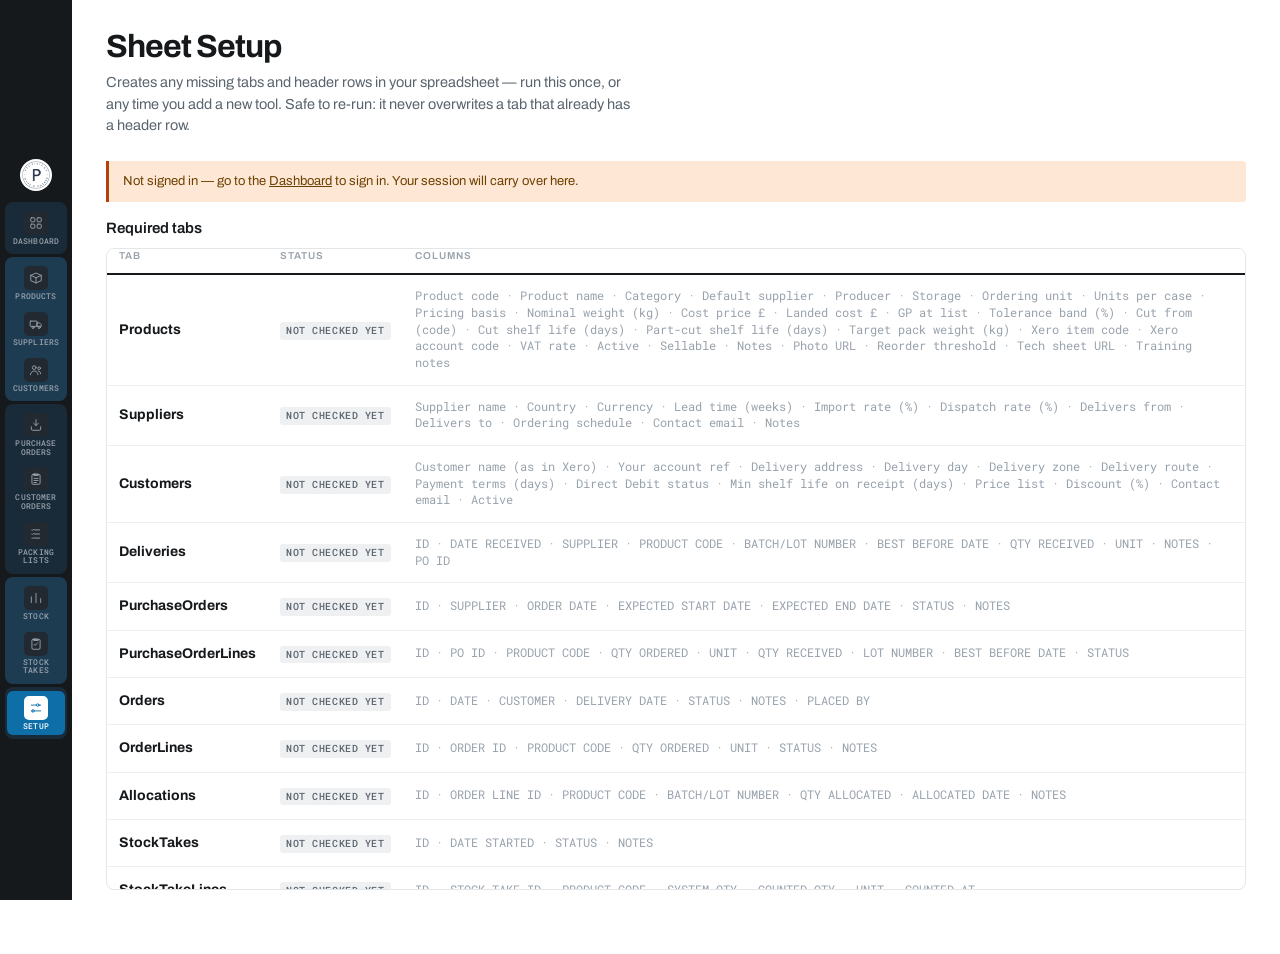
<file: setup.html>
<!DOCTYPE html>
<html lang="en">
<head>
<meta charset="UTF-8">
<meta name="viewport" content="width=device-width, initial-scale=1">
<title>Provisions — Setup</title>
<script src="https://accounts.google.com/gsi/client" async defer></script>
<link rel="preconnect" href="https://fonts.googleapis.com">
<link rel="preconnect" href="https://fonts.gstatic.com" crossorigin>
<link href="https://fonts.googleapis.com/css2?family=Archivo:wght@400;500;600;700&family=Roboto+Mono:wght@400;500;700&display=swap" rel="stylesheet">
<link rel="stylesheet" href="css/style.css?v=17">
<link rel="icon" type="image/png" href="img/favicon.png">
</head>
<body>

<div class="app-sidebar">
  <a class="brand" href="index.html" title="Provisions UK"><img src="img/logo.png" alt="Provisions"></a>
  <nav class="app-nav">
    <div class="nav-group">
      <a href="index.html" title="Dashboard"><span class="rail-icon"><svg viewBox="0 0 24 24" fill="none" stroke="currentColor" stroke-width="1.6" stroke-linecap="round" stroke-linejoin="round"><rect x="3" y="3" width="7" height="7" rx="1.5"/><rect x="14" y="3" width="7" height="7" rx="1.5"/><rect x="3" y="14" width="7" height="7" rx="1.5"/><rect x="14" y="14" width="7" height="7" rx="1.5"/></svg></span><span class="rail-label">Dashboard</span></a>
    </div>
    <div class="nav-group">
      <a href="products.html" title="Products"><span class="rail-icon"><svg viewBox="0 0 24 24" fill="none" stroke="currentColor" stroke-width="1.6" stroke-linecap="round" stroke-linejoin="round"><path d="M3 7.5l9-4 9 4-9 4-9-4z"/><path d="M3 7.5v9l9 4 9-4v-9"/><path d="M12 11.5v9"/></svg></span><span class="rail-label">Products</span></a>
      <a href="suppliers.html" title="Suppliers"><span class="rail-icon"><svg viewBox="0 0 24 24" fill="none" stroke="currentColor" stroke-width="1.6" stroke-linecap="round" stroke-linejoin="round"><rect x="2" y="7" width="12" height="9" rx="1"/><path d="M14 10h4l3 3v3h-7z"/><circle cx="7" cy="18" r="1.8"/><circle cx="17.5" cy="18" r="1.8"/></svg></span><span class="rail-label">Suppliers</span></a>
      <a href="customers.html" title="Customers"><span class="rail-icon"><svg viewBox="0 0 24 24" fill="none" stroke="currentColor" stroke-width="1.6" stroke-linecap="round" stroke-linejoin="round"><circle cx="9" cy="8" r="3.2"/><path d="M2.5 20c0-3.6 2.9-6.2 6.5-6.2s6.5 2.6 6.5 6.2"/><circle cx="17.5" cy="9" r="2.3"/><path d="M15.8 13.5c2.6.5 4.2 2.4 4.2 5"/></svg></span><span class="rail-label">Customers</span></a>
    </div>
    <div class="nav-group">
      <a href="purchase-orders.html" title="Purchase Orders"><span class="rail-icon"><svg viewBox="0 0 24 24" fill="none" stroke="currentColor" stroke-width="1.6" stroke-linecap="round" stroke-linejoin="round"><path d="M12 3v10"/><path d="M8 9l4 4 4-4"/><path d="M4 15v4a2 2 0 0 0 2 2h12a2 2 0 0 0 2-2v-4"/></svg></span><span class="rail-label">Purchase Orders</span></a>
      <a href="orders.html" title="Customer Orders"><span class="rail-icon"><svg viewBox="0 0 24 24" fill="none" stroke="currentColor" stroke-width="1.6" stroke-linecap="round" stroke-linejoin="round"><rect x="5" y="4" width="14" height="17" rx="2"/><path d="M9 3.5h6a1 1 0 0 1 1 1V6H8V4.5a1 1 0 0 1 1-1z"/><path d="M8.5 11h7M8.5 14.5h7M8.5 18h4"/></svg></span><span class="rail-label">Customer Orders</span></a>
      <a href="lists.html" title="Packing Lists"><span class="rail-icon"><svg viewBox="0 0 24 24" fill="none" stroke="currentColor" stroke-width="1.6" stroke-linecap="round" stroke-linejoin="round"><path d="M9 5h9M9 12h9M9 19h9"/><path d="M4.5 5l1 1 2-2M4.5 12l1 1 2-2M4.5 19l1 1 2-2"/></svg></span><span class="rail-label">Packing Lists</span></a>
    </div>
    <div class="nav-group">
      <a href="stock.html" title="Stock"><span class="rail-icon"><svg viewBox="0 0 24 24" fill="none" stroke="currentColor" stroke-width="1.6" stroke-linecap="round" stroke-linejoin="round"><path d="M4 20V10"/><path d="M12 20V4"/><path d="M20 20v-7"/></svg></span><span class="rail-label">Stock</span></a>
      <a href="stock-take.html" title="Stock Takes"><span class="rail-icon"><svg viewBox="0 0 24 24" fill="none" stroke="currentColor" stroke-width="1.6" stroke-linecap="round" stroke-linejoin="round"><rect x="5" y="4" width="14" height="17" rx="2"/><path d="M9 3.5h6a1 1 0 0 1 1 1V6H8V4.5a1 1 0 0 1 1-1z"/><path d="M8.5 12.5l2 2 4-4.5"/></svg></span><span class="rail-label">Stock Takes</span></a>
    </div>
    <div class="nav-group">
      <a href="setup.html" aria-current="page" title="Setup"><span class="rail-icon"><svg viewBox="0 0 24 24" fill="none" stroke="currentColor" stroke-width="1.6" stroke-linecap="round" stroke-linejoin="round"><path d="M4 7h9M17 7h3M4 17h3M11 17h9"/><circle cx="15" cy="7" r="2.2"/><circle cx="7" cy="17" r="2.2"/></svg></span><span class="rail-label">Setup</span></a>
    </div>
  </nav>
</div>

<main>
  <h2>Sheet Setup</h2>
  <p class="sub">Creates any missing tabs and header rows in your spreadsheet — run this once, or any time you add a new tool. Safe to re-run: it never overwrites a tab that already has a header row.</p>

  <div id="signedOutNotice" class="note" style="display:none;">
    Not signed in — go to the <a href="index.html" style="color:inherit; text-decoration:underline;">Dashboard</a> to sign in. Your session will carry over here.
  </div>

  <div class="panel" id="setupCard" style="display:none;">
    <div class="panel-b">
      <button type="button" class="btn" id="runBtn">Check &amp; create tabs</button>
      <div id="status" class="mono" style="margin-top:10px; font-size:12.5px; color:var(--steel);"></div>
    </div>
  </div>

  <div id="tabsList"></div>
</main>

<script src="js/config.js?v=2"></script>
<script src="js/sheets.js?v=1"></script>
<script>
  // Data model:
  //   Products   — the item master, keyed by the business's own product
  //                code (not a generated ID). Reflects the real Xero-linked
  //                schema: ordering/pricing basis, cost vs. landed cost,
  //                cut-to-order fields (Cut from / Cut shelf life / Part-cut
  //                shelf life / Target pack weight), and Xero item/account
  //                codes + VAT rate for accounting sync. No per-tier selling
  //                price lives here — Customers.Price list is a free-standing
  //                tag (Standard / P2P / Selfridges), not yet linked to a
  //                specific price on the product. Photo URL is written by the
  //                Products page's bulk photo upload tool (js/drive.js) —
  //                it's a plain URL column so it also accepts a manually
  //                pasted image link.
  //   Suppliers  — keyed by supplier name (no generated ID). Import/dispatch
  //                rates and delivery-day fields support future landed-cost
  //                and ordering-schedule automation.
  //   Customers  — keyed by customer name as it appears in Xero (no
  //                generated ID). Price list is one of Standard/P2P/
  //                Selfridges; delivery zone/route/day are placeholders for
  //                the later route-suggestion feature.
  //   PurchaseOrders / PurchaseOrderLines — an order placed with a supplier
  //                (see purchase-orders.html). A PO is created against one
  //                supplier, with lines drawn only from that supplier's
  //                products, and an expected delivery date range. Status is
  //                Ordered → Delivered/Cancelled — delivery is one-time, not
  //                partial: "Mark as delivered" walks through every line
  //                (qty/lot number/best-before editable, lines addable or
  //                removable at that point) and, for this build, that single
  //                pass both fills in each PurchaseOrderLines row's QTY
  //                RECEIVED/LOT NUMBER/BEST BEFORE DATE/STATUS *and* appends
  //                the resulting rows to Deliveries — this is the only
  //                normal path onto the Deliveries tab.
  //   Deliveries — append-only goods-in log; the stock-IN event. Each row is
  //                one batch/lot arriving: BATCH/LOT NUMBER + BEST BEFORE
  //                DATE are what let stock be tracked and allocated down to
  //                a specific lot later, and QTY RECEIVED is the quantity.
  //                PO ID traces a row back to the purchase order it was
  //                received against, when there is one.
  //   Orders / OrderLines — a customer order and its line items, both
  //                created together via the "+ Add order" wizard on
  //                orders.html (pick customer + delivery date, search
  //                products by name or code, confirm — also records PLACED
  //                BY). Clicking an order afterwards opens the same page's
  //                view dialog, which is also where STATUS is progressed
  //                and where stock gets allocated per line (see next).
  //   Allocations — links an order line to a specific delivered batch/lot
  //                and quantity. This is the stock-OUT event, done from
  //                orders.html's order-view dialog: each line shows its
  //                FEFO-sorted available lots (computed from Deliveries
  //                minus existing Allocations for that product) to pick
  //                from. Real-time availability = SUM(Deliveries.qty) -
  //                SUM(Allocations.qty) per product/batch — computed, not
  //                stored, so concurrent edits from the warehouse team
  //                can't corrupt a running total. Picking/cutting/packing
  //                lists (lists.html) are generated from Orders +
  //                OrderLines + Allocations + Products, flattened by
  //                product/lot rather than grouped by order.
  //   StockTakes / StockTakeLines — a physical count session (see
  //                stock-take.html). Starting one snapshots every Active
  //                product into StockTakeLines with its computed on-hand
  //                qty (SYSTEM QTY) and a blank COUNTED QTY; UNIT is fixed
  //                per line at that point (kg for Products.Pricing basis =
  //                "Per kg", pc otherwise) so it can't drift if the product
  //                record changes mid-count. COUNTED QTY blank vs filled is
  //                what "next uncounted item" walks through — a genuine
  //                zero count is a filled "0", not blank. Only one
  //                StockTakes row should be STATUS=In Progress at a time.
  //
  // IMPORTANT when adding a column to an existing tab: append it to the END
  // of that tab's headers array, never insert it in the middle. The setup
  // below only ever rewrites row 1 (the header labels) when it detects the
  // stored header is shorter than required — it never touches or shifts
  // existing data rows. Appending is safe (old columns keep their old
  // position); inserting a column in the middle silently relabels an
  // existing column, misaligning every row's data under the new header.
  const REQUIRED_TABS = [
    {
      title: 'Products',
      headers: ['Product code','Product name','Category','Default supplier','Producer','Storage','Ordering unit','Units per case','Pricing basis','Nominal weight (kg)','Cost price £','Landed cost £','GP at list','Tolerance band (%)','Cut from (code)','Cut shelf life (days)','Part-cut shelf life (days)','Target pack weight (kg)','Xero item code','Xero account code','VAT rate','Active','Sellable','Notes','Photo URL','Reorder threshold','Tech sheet URL','Training notes']
    },
    {
      title: 'Suppliers',
      headers: ['Supplier name','Country','Currency','Lead time (weeks)','Import rate (%)','Dispatch rate (%)','Delivers from','Delivers to','Ordering schedule','Contact email','Notes']
    },
    {
      title: 'Customers',
      headers: ['Customer name (as in Xero)','Your account ref','Delivery address','Delivery day','Delivery zone','Delivery route','Payment terms (days)','Direct Debit status','Min shelf life on receipt (days)','Price list','Discount (%)','Contact email','Active']
    },
    {
      title: 'Deliveries',
      headers: ['ID','DATE RECEIVED','SUPPLIER','PRODUCT CODE','BATCH/LOT NUMBER','BEST BEFORE DATE','QTY RECEIVED','UNIT','NOTES','PO ID']
    },
    {
      title: 'PurchaseOrders',
      headers: ['ID','SUPPLIER','ORDER DATE','EXPECTED START DATE','EXPECTED END DATE','STATUS','NOTES']
    },
    {
      title: 'PurchaseOrderLines',
      headers: ['ID','PO ID','PRODUCT CODE','QTY ORDERED','UNIT','QTY RECEIVED','LOT NUMBER','BEST BEFORE DATE','STATUS']
    },
    {
      title: 'Orders',
      headers: ['ID','DATE','CUSTOMER','DELIVERY DATE','STATUS','NOTES','PLACED BY']
    },
    {
      title: 'OrderLines',
      headers: ['ID','ORDER ID','PRODUCT CODE','QTY ORDERED','UNIT','STATUS','NOTES']
    },
    {
      title: 'Allocations',
      headers: ['ID','ORDER LINE ID','PRODUCT CODE','BATCH/LOT NUMBER','QTY ALLOCATED','ALLOCATED DATE','NOTES']
    },
    {
      title: 'StockTakes',
      headers: ['ID','DATE STARTED','STATUS','NOTES']
    },
    {
      title: 'StockTakeLines',
      headers: ['ID','STOCK TAKE ID','PRODUCT CODE','SYSTEM QTY','COUNTED QTY','UNIT','COUNTED AT']
    }
  ];

  const status = document.getElementById('status');
  let token = null;

  function setStatus(msg, kind) {
    status.textContent = msg;
    status.style.color = kind === 'error' ? 'var(--crit)' : kind === 'ok' ? 'var(--ok)' : 'var(--steel)';
  }

  function requireAuth() {
    const cfg = getStoredConfig();
    token = tryResumeSession();
    if (!token || !cfg.spreadsheetId) {
      document.getElementById('signedOutNotice').style.display = 'block';
      document.getElementById('setupCard').style.display = 'none';
      return false;
    }
    document.getElementById('signedOutNotice').style.display = 'none';
    document.getElementById('setupCard').style.display = 'block';
    return true;
  }

  function badge(text, kind) {
    // kind: 'ok' | 'pending' | 'error'
    const cls = kind === 'ok' ? 't-ok' : kind === 'error' ? 't-crit' : 't-amb';
    return `<span class="tag ${cls}">${text}</span>`;
  }

  function renderTabsList(rows) {
    const container = document.getElementById('tabsList');
    container.innerHTML = `
      <div class="panel-h" style="border:none; background:none; padding:0 0 8px;"><h3 style="text-transform:none; letter-spacing:normal; font-size:15px; color:var(--ink); font-weight:600;">Required tabs</h3></div>
      <div class="panel">
        <div class="scroll">
        <table>
          <thead><tr><th>Tab</th><th>Status</th><th>Columns</th></tr></thead>
          <tbody>
            ${rows.map(r => `
              <tr>
                <td><strong>${r.title}</strong></td>
                <td>${r.statusBadge}</td>
                <td class="code" style="font-size:11.5px;">${r.headers.join(' · ')}</td>
              </tr>
            `).join('')}
          </tbody>
        </table>
        </div>
      </div>
    `;
  }

  function renderPending() {
    renderTabsList(REQUIRED_TABS.map(t => ({ ...t, statusBadge: badge('Not checked yet', 'pending') })));
  }

  function colLetterLocal(n) {
    let s = '';
    while (n > 0) {
      const rem = (n - 1) % 26;
      s = String.fromCharCode(65 + rem) + s;
      n = Math.floor((n - 1) / 26);
    }
    return s;
  }

  async function runSetup() {
    if (!requireAuth()) return;
    const cfg = getStoredConfig();
    setStatus('Checking existing tabs...');

    let existingTabs;
    try {
      existingTabs = await sheetsGetTabs(cfg.spreadsheetId, token);
    } catch (err) {
      setStatus('Error reading spreadsheet: ' + err.message, 'error');
      return;
    }

    const existingTitles = new Set(existingTabs.map(t => t.title));
    const missing = REQUIRED_TABS.filter(t => !existingTitles.has(t.title));

    if (missing.length) {
      setStatus(`Creating ${missing.length} missing tab(s): ${missing.map(t => t.title).join(', ')}...`);
      try {
        const requests = missing.map(t => ({ addSheet: { properties: { title: t.title } } }));
        const result = await sheetsBatchUpdate(cfg.spreadsheetId, requests, token);
        result.replies.forEach((reply, i) => {
          existingTabs.push({ sheetId: reply.addSheet.properties.sheetId, title: missing[i].title });
        });
      } catch (err) {
        setStatus('Error creating tabs: ' + err.message, 'error');
        return;
      }
    }

    const results = [];
    for (const tab of REQUIRED_TABS) {
      const wasMissing = missing.some(m => m.title === tab.title);
      const meta = existingTabs.find(t => t.title === tab.title);
      let statusBadge;
      try {
        const endCol = colLetterLocal(tab.headers.length);
        const firstRow = await sheetsGet(cfg.spreadsheetId, `${tab.title}!A1:${endCol}1`, token);
        const existingLen = firstRow.length ? firstRow[0].filter(c => (c || '').trim() !== '').length : 0;
        const hasHeader = existingLen > 0;

        // Write the header when the tab is empty, OR extend it when an older,
        // shorter header is present. Writing the canonical header row is
        // safe and idempotent.
        if (!hasHeader || existingLen < tab.headers.length) {
          await sheetsUpdateRange(cfg.spreadsheetId, `${tab.title}!A1:${endCol}1`, [tab.headers], token);
          await sheetsBatchUpdate(cfg.spreadsheetId, [{
            repeatCell: {
              range: { sheetId: meta.sheetId, startRowIndex: 0, endRowIndex: 1 },
              cell: { userEnteredFormat: { textFormat: { bold: true } } },
              fields: 'userEnteredFormat.textFormat.bold'
            }
          }], token);
          const label = !hasHeader
            ? (wasMissing ? 'Created + headers added' : 'Headers added')
            : 'Headers updated';
          statusBadge = badge(label, 'ok');
        } else {
          statusBadge = badge(wasMissing ? 'Created' : 'Already set up', 'ok');
        }
      } catch (err) {
        statusBadge = badge('Error: ' + err.message, 'error');
      }
      results.push({ ...tab, statusBadge });
      renderTabsList(results.concat(REQUIRED_TABS.slice(results.length).map(t => ({ ...t, statusBadge: badge('Pending...', 'pending') }))));
    }

    setStatus('Setup complete.', 'ok');
  }

  document.getElementById('runBtn').addEventListener('click', runSetup);

  window.addEventListener('load', () => {
    renderPending();
    requireAuth();
  });
</script>
</body>
</html>
</file>
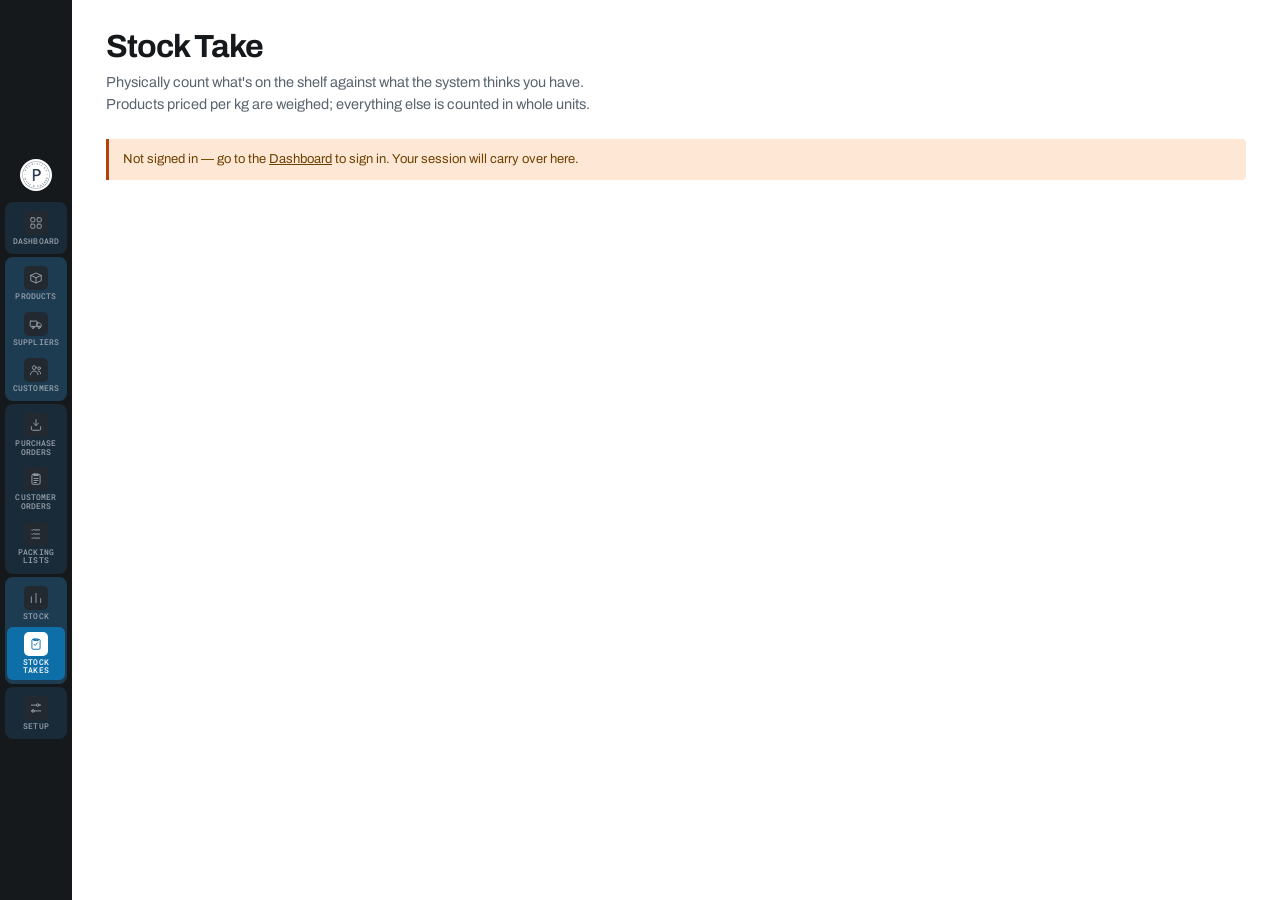
<file: stock-take.html>
<!DOCTYPE html>
<html lang="en">
<head>
<meta charset="UTF-8">
<meta name="viewport" content="width=device-width, initial-scale=1">
<title>Provisions — Stock Take</title>
<script src="https://accounts.google.com/gsi/client" async defer></script>
<link rel="preconnect" href="https://fonts.googleapis.com">
<link rel="preconnect" href="https://fonts.gstatic.com" crossorigin>
<link href="https://fonts.googleapis.com/css2?family=Archivo:wght@400;500;600;700&family=Roboto+Mono:wght@400;500;700&display=swap" rel="stylesheet">
<link rel="stylesheet" href="css/style.css?v=17">
<link rel="icon" type="image/png" href="img/favicon.png">
<style>
  /* Stock take print sheet: black & white, landscape, two columns per page —
     packs as many products as possible so fewer sheets are needed on the floor. */
  @media print {
    @page { size: landscape; margin: 12mm; }
    #printSheet { display: block; column-count: 2; column-gap: 24px; }
    #printSheet .pt-item { break-inside: avoid; border-bottom: 1px solid #000; padding: 5px 0 6px; }
    #printSheet .pt-row1 { display: flex; justify-content: space-between; align-items: baseline; gap: 8px; }
    #printSheet .pt-code { font-family: 'Roboto Mono', monospace; font-weight: 700; font-size: 11.5px; color: #000; white-space: nowrap; }
    #printSheet .pt-name { font-size: 12px; flex: 1; margin: 0 8px; color: #000; }
    #printSheet .pt-cat { font-size: 10px; color: #000; text-transform: uppercase; letter-spacing: .04em; white-space: nowrap; }
    #printSheet .pt-lots { font-family: 'Roboto Mono', monospace; font-size: 10px; color: #000; margin-top: 2px; }
    #printSheet .pt-row3 { display: flex; justify-content: space-between; align-items: center; margin-top: 4px; font-family: 'Roboto Mono', monospace; font-size: 11px; color: #000; }
    #printSheet .pt-blank { display: inline-block; width: 70px; height: 1em; border-bottom: 1px solid #000; margin-left: 6px; vertical-align: bottom; }
  }
</style>
</head>
<body>

<div class="app-sidebar no-print">
  <a class="brand" href="index.html" title="Provisions UK"><img src="img/logo.png" alt="Provisions"></a>
  <nav class="app-nav">
    <div class="nav-group">
      <a href="index.html" title="Dashboard"><span class="rail-icon"><svg viewBox="0 0 24 24" fill="none" stroke="currentColor" stroke-width="1.6" stroke-linecap="round" stroke-linejoin="round"><rect x="3" y="3" width="7" height="7" rx="1.5"/><rect x="14" y="3" width="7" height="7" rx="1.5"/><rect x="3" y="14" width="7" height="7" rx="1.5"/><rect x="14" y="14" width="7" height="7" rx="1.5"/></svg></span><span class="rail-label">Dashboard</span></a>
    </div>
    <div class="nav-group">
      <a href="products.html" title="Products"><span class="rail-icon"><svg viewBox="0 0 24 24" fill="none" stroke="currentColor" stroke-width="1.6" stroke-linecap="round" stroke-linejoin="round"><path d="M3 7.5l9-4 9 4-9 4-9-4z"/><path d="M3 7.5v9l9 4 9-4v-9"/><path d="M12 11.5v9"/></svg></span><span class="rail-label">Products</span></a>
      <a href="suppliers.html" title="Suppliers"><span class="rail-icon"><svg viewBox="0 0 24 24" fill="none" stroke="currentColor" stroke-width="1.6" stroke-linecap="round" stroke-linejoin="round"><rect x="2" y="7" width="12" height="9" rx="1"/><path d="M14 10h4l3 3v3h-7z"/><circle cx="7" cy="18" r="1.8"/><circle cx="17.5" cy="18" r="1.8"/></svg></span><span class="rail-label">Suppliers</span></a>
      <a href="customers.html" title="Customers"><span class="rail-icon"><svg viewBox="0 0 24 24" fill="none" stroke="currentColor" stroke-width="1.6" stroke-linecap="round" stroke-linejoin="round"><circle cx="9" cy="8" r="3.2"/><path d="M2.5 20c0-3.6 2.9-6.2 6.5-6.2s6.5 2.6 6.5 6.2"/><circle cx="17.5" cy="9" r="2.3"/><path d="M15.8 13.5c2.6.5 4.2 2.4 4.2 5"/></svg></span><span class="rail-label">Customers</span></a>
    </div>
    <div class="nav-group">
      <a href="purchase-orders.html" title="Purchase Orders"><span class="rail-icon"><svg viewBox="0 0 24 24" fill="none" stroke="currentColor" stroke-width="1.6" stroke-linecap="round" stroke-linejoin="round"><path d="M12 3v10"/><path d="M8 9l4 4 4-4"/><path d="M4 15v4a2 2 0 0 0 2 2h12a2 2 0 0 0 2-2v-4"/></svg></span><span class="rail-label">Purchase Orders</span></a>
      <a href="orders.html" title="Customer Orders"><span class="rail-icon"><svg viewBox="0 0 24 24" fill="none" stroke="currentColor" stroke-width="1.6" stroke-linecap="round" stroke-linejoin="round"><rect x="5" y="4" width="14" height="17" rx="2"/><path d="M9 3.5h6a1 1 0 0 1 1 1V6H8V4.5a1 1 0 0 1 1-1z"/><path d="M8.5 11h7M8.5 14.5h7M8.5 18h4"/></svg></span><span class="rail-label">Customer Orders</span></a>
      <a href="lists.html" title="Packing Lists"><span class="rail-icon"><svg viewBox="0 0 24 24" fill="none" stroke="currentColor" stroke-width="1.6" stroke-linecap="round" stroke-linejoin="round"><path d="M9 5h9M9 12h9M9 19h9"/><path d="M4.5 5l1 1 2-2M4.5 12l1 1 2-2M4.5 19l1 1 2-2"/></svg></span><span class="rail-label">Packing Lists</span></a>
    </div>
    <div class="nav-group">
      <a href="stock.html" title="Stock"><span class="rail-icon"><svg viewBox="0 0 24 24" fill="none" stroke="currentColor" stroke-width="1.6" stroke-linecap="round" stroke-linejoin="round"><path d="M4 20V10"/><path d="M12 20V4"/><path d="M20 20v-7"/></svg></span><span class="rail-label">Stock</span></a>
      <a href="stock-take.html" aria-current="page" title="Stock Takes"><span class="rail-icon"><svg viewBox="0 0 24 24" fill="none" stroke="currentColor" stroke-width="1.6" stroke-linecap="round" stroke-linejoin="round"><rect x="5" y="4" width="14" height="17" rx="2"/><path d="M9 3.5h6a1 1 0 0 1 1 1V6H8V4.5a1 1 0 0 1 1-1z"/><path d="M8.5 12.5l2 2 4-4.5"/></svg></span><span class="rail-label">Stock Takes</span></a>
    </div>
    <div class="nav-group">
      <a href="setup.html" title="Setup"><span class="rail-icon"><svg viewBox="0 0 24 24" fill="none" stroke="currentColor" stroke-width="1.6" stroke-linecap="round" stroke-linejoin="round"><path d="M4 7h9M17 7h3M4 17h3M11 17h9"/><circle cx="15" cy="7" r="2.2"/><circle cx="7" cy="17" r="2.2"/></svg></span><span class="rail-label">Setup</span></a>
    </div>
  </nav>
</div>

<main>
  <div class="no-print">
    <h2>Stock Take</h2>
    <p class="sub">Physically count what's on the shelf against what the system thinks you have. Products priced per kg are weighed; everything else is counted in whole units.</p>
  </div>

  <div id="signedOutNotice" class="note no-print" style="display:none;">
    Not signed in — go to the <a href="index.html" style="color:inherit; text-decoration:underline;">Dashboard</a> to sign in. Your session will carry over here.
  </div>

  <div id="status" class="mono no-print" style="margin-bottom:12px; font-size:12.5px; color:var(--steel);"></div>

  <!-- No stock take in progress: start one, or glance at past ones -->
  <div id="startCard" class="no-print" style="display:none;">
    <div class="panel">
      <div class="panel-b">
        <button type="button" class="btn" id="startBtn">+ Start new stock take</button>
        <span class="mono" style="font-size:12px; color:var(--steel); margin-left:10px;">Snapshots every active product's system quantity, then walks you through counting each one.</span>
      </div>
    </div>
    <div id="historyWrap"></div>
  </div>

  <!-- Read-only view of a past (completed) stock take -->
  <div id="pastCard" style="display:none;">
    <div class="no-print">
      <div class="panel-h" style="border:none; background:none; padding:0 0 8px;">
        <button type="button" class="btn ghost sm" id="backToHistoryBtn" style="margin:0;">&larr; Back</button>
        <h3 id="pastHeading" style="text-transform:none; letter-spacing:normal; font-size:15px; color:var(--ink); font-weight:600; margin-left:10px;"></h3>
        <button type="button" class="btn ghost sm" id="pastPrintBtn" style="margin:0; margin-left:auto;">Print</button>
      </div>
    </div>
    <div class="panel"><div class="scroll" style="overflow-x:auto;">
      <table id="pastTable">
        <thead><tr>
          <th></th><th>Product</th><th>Category</th><th class="num">System qty</th><th class="num">Counted qty</th><th class="num">Variance</th>
        </tr></thead>
        <tbody></tbody>
      </table>
    </div></div>
  </div>

  <!-- A stock take is in progress -->
  <div id="activeCard" style="display:none;">
    <div class="no-print">
      <div class="panel-h" style="border:none; background:none; padding:0 0 8px;">
        <h3 id="stHeading" style="text-transform:none; letter-spacing:normal; font-size:15px; color:var(--ink); font-weight:600;"></h3>
        <button type="button" class="btn add-btn sm" id="rapidBtn" style="margin:0;">Next uncounted item</button>
        <button type="button" class="btn ghost sm" id="printBtn" style="margin:0;">Print</button>
        <button type="button" class="btn ghost sm" id="reloadBtn" style="margin:0;">Reload</button>
        <button type="button" class="btn danger sm" id="completeBtn" style="margin:0; margin-left:auto;">Apply corrections &amp; complete</button>
      </div>
      <div class="row" id="progressStats" style="margin-bottom:10px;"></div>
      <div class="bar" style="margin-bottom:16px;" id="progressBarWrap"><i id="progressBar" style="width:0%;"></i></div>
      <div class="filter-bar">
        <input type="search" id="searchInput" placeholder="Search products...">
      </div>
    </div>
    <h2 class="print-only" id="printHeading" style="margin-bottom:10px;"></h2>
    <div class="panel no-print"><div class="scroll" style="overflow-x:auto;">
      <table id="stTable">
        <thead><tr>
          <th></th><th>Product</th><th>Category</th><th class="num">System qty</th><th class="num">Counted qty</th><th class="num">Variance</th>
        </tr></thead>
        <tbody></tbody>
      </table>
    </div></div>
    <div id="printSheet" class="print-only"></div>
  </div>
</main>

<dialog id="rapidDialog" style="max-width:440px;">
  <div class="dlg-h">
    <div>
      <div class="ttl" id="rapidTitle">—</div>
      <div class="subtitle" id="rapidSubtitle">—</div>
    </div>
    <button type="button" class="dlg-close" id="rapidCloseBtn" aria-label="Close">
      <svg width="16" height="16" viewBox="0 0 24 24" fill="none" stroke="currentColor" stroke-width="1.8" stroke-linecap="round"><path d="M6 6l12 12M18 6L6 18"/></svg>
    </button>
  </div>
  <div class="dlg-b" style="text-align:center;">
    <img id="rapidPhoto" alt="" style="width:180px; height:180px; object-fit:cover; border-radius:12px; background:#EEF0F2; margin:0 auto 16px; display:block;">
    <div class="mono" style="color:var(--steel); font-size:12.5px; margin-bottom:14px;">System shows <strong id="rapidSystemQty">—</strong></div>
    <input type="number" step="any" id="rapidInput" class="mono" style="font-size:26px; text-align:center; padding:12px;">
    <div style="margin-top:6px; color:var(--steel); font-size:12.5px;" id="rapidUnitLabel"></div>
    <div id="rapidDlgStatus" class="mono" style="margin-top:10px; font-size:12.5px; color:var(--steel);"></div>
    <div id="rapidProgress" class="mono" style="margin-top:14px; font-size:12px; color:var(--mist);"></div>
  </div>
  <div class="dlg-f">
    <button type="button" class="btn ghost" id="rapidSkipBtn">Skip</button>
    <button type="button" class="btn" id="rapidConfirmBtn">Confirm &amp; next</button>
  </div>
</dialog>

<script src="js/config.js?v=2"></script>
<script src="js/sheets.js?v=1"></script>
<script src="js/util.js?v=2"></script>
<script>
  let token = null;
  let stockTake = null;   // { rowNumber, obj } from StockTakes, or null if none in progress
  let lines = [];         // [{ rowNumber, obj }] from StockTakeLines for the active stock take
  let products = [];
  let productByCode = {};
  let lotsByProduct = {}; // Product code -> [{ batch, remaining, unit }] currently in stock, for the print sheet
  let pastStockTakesList = []; // last-rendered history rows, so a row click can look up its full record
  let pastStockTake = null;    // { rowNumber, obj } of the past stock take currently being viewed, or null
  let pastLines = [];          // [{ rowNumber, obj }] from StockTakeLines for pastStockTake
  let searchTerm = '';
  let editingLine = null; // rowNumber currently mid-inline-edit, or null
  let rapidQueue = [];
  let rapidIdx = 0;

  const statusEl = document.getElementById('status');
  const rapidDialog = document.getElementById('rapidDialog');

  function setStatus(msg, kind) {
    statusEl.textContent = msg;
    statusEl.style.color = kind === 'error' ? 'var(--crit)' : kind === 'ok' ? 'var(--ok)' : 'var(--steel)';
  }

  function setRapidStatus(msg, kind) {
    const el = document.getElementById('rapidDlgStatus');
    el.textContent = msg;
    el.style.color = kind === 'error' ? 'var(--crit)' : kind === 'ok' ? 'var(--ok)' : 'var(--steel)';
  }

  function requireAuth() {
    const cfg = getStoredConfig();
    token = tryResumeSession();
    const ok = !!(token && cfg.spreadsheetId);
    document.getElementById('signedOutNotice').style.display = ok ? 'none' : 'block';
    return ok;
  }

  async function ensureAuth(statusFn) {
    const cfg = getStoredConfig();
    token = tryResumeSession();
    if (!token || !cfg.spreadsheetId) { (statusFn || setStatus)('Sign in on the Dashboard first.', 'error'); return null; }
    return cfg;
  }

  function toObjects(rows) {
    if (!rows.length) return [];
    const [head, ...rest] = rows;
    return rest.map(r => { const o = {}; head.forEach((h, i) => { o[h] = r[i] ?? ''; }); return o; });
  }

  function toRowObjects(rows) {
    if (!rows.length) return [];
    const [head, ...rest] = rows;
    return rest.map((r, i) => {
      const o = {};
      head.forEach((h, idx) => { o[h] = r[idx] ?? ''; });
      return { rowNumber: i + 2, obj: o };
    });
  }

  function todayIso() { return new Date().toISOString().slice(0, 10); }

  function fmtDateShort(iso) {
    if (!iso) return '';
    const d = new Date(iso + 'T00:00:00');
    if (isNaN(d)) return iso;
    return d.toLocaleDateString('en-GB', { day: 'numeric', month: 'short', year: 'numeric' });
  }

  function isCounted(lineObj) {
    return (lineObj['COUNTED QTY'] ?? '').toString().trim() !== '';
  }

  // ---- load ----

  async function loadAll() {
    if (!requireAuth()) return;
    const cfg = getStoredConfig();
    setStatus('Loading...');
    try {
      const [stRows, productRows] = await Promise.all([
        sheetsGet(cfg.spreadsheetId, 'StockTakes!A:Z', token),
        sheetsGet(cfg.spreadsheetId, 'Products!A:Z', token)
      ]);
      const stockTakes = toRowObjects(stRows);
      products = toObjects(productRows);
      productByCode = {};
      products.forEach(p => { productByCode[p['Product code']] = p; });

      const active = stockTakes.find(r => r.obj.STATUS === 'In Progress');
      if (active) {
        stockTake = active;
        const [lineRows, deliveryRows, allocationRows] = await Promise.all([
          sheetsGet(cfg.spreadsheetId, 'StockTakeLines!A:Z', token),
          sheetsGet(cfg.spreadsheetId, 'Deliveries!A:Z', token),
          sheetsGet(cfg.spreadsheetId, 'Allocations!A:Z', token)
        ]);
        lines = toRowObjects(lineRows).filter(l => l.obj['STOCK TAKE ID'] === active.obj.ID);
        lotsByProduct = computeLotsByProduct(deliveryRows, allocationRows);
        document.getElementById('startCard').style.display = 'none';
        document.getElementById('activeCard').style.display = 'block';
        renderActive();
        setStatus(`Loaded ${lines.length} product(s).`, 'ok');
      } else {
        stockTake = null;
        document.getElementById('activeCard').style.display = 'none';
        document.getElementById('startCard').style.display = 'block';
        renderHistory(stockTakes.filter(r => r.obj.STATUS !== 'In Progress'));
        setStatus('');
      }
    } catch (err) {
      setStatus('Error loading: ' + err.message, 'error');
    }
  }

  // Remaining stock per product, broken down by batch/lot (Deliveries minus
  // Allocations, same logic as the Stock page) — lets the print sheet call
  // out which lots to check when a product has more than one in stock.
  function computeLotsByProduct(deliveryRows, allocationRows) {
    const deliveries = toObjects(deliveryRows);
    const allocations = toObjects(allocationRows);
    const key = (code, batch) => `${code}${batch}`;
    const batches = {};
    deliveries.forEach(d => {
      const k = key(d['PRODUCT CODE'], d['BATCH/LOT NUMBER']);
      if (!batches[k]) batches[k] = { code: d['PRODUCT CODE'], batch: d['BATCH/LOT NUMBER'], unit: d.UNIT || 'kg', received: 0, allocated: 0 };
      batches[k].received += parseFloat(d['QTY RECEIVED']) || 0;
    });
    allocations.forEach(a => {
      const k = key(a['PRODUCT CODE'], a['BATCH/LOT NUMBER']);
      if (batches[k]) batches[k].allocated += parseFloat(a['QTY ALLOCATED']) || 0;
    });
    const byProduct = {};
    Object.values(batches).forEach(b => {
      const remaining = b.received - b.allocated;
      if (remaining <= 0.0001) return;
      (byProduct[b.code] = byProduct[b.code] || []).push({ batch: b.batch, remaining, unit: b.unit });
    });
    Object.values(byProduct).forEach(list => list.sort((a, b) => a.batch.localeCompare(b.batch)));
    return byProduct;
  }

  function renderHistory(past) {
    const wrap = document.getElementById('historyWrap');
    if (!past.length) { wrap.innerHTML = ''; pastStockTakesList = []; return; }
    const sorted = [...past].sort((a, b) => (b.obj['DATE STARTED'] || '').localeCompare(a.obj['DATE STARTED'] || ''));
    pastStockTakesList = sorted;
    wrap.innerHTML = `
      <div class="panel-h" style="border:none; background:none; padding:16px 0 8px;"><h3 style="text-transform:none; letter-spacing:normal; font-size:15px; color:var(--ink); font-weight:600;">Past stock takes</h3></div>
      <div class="panel"><div class="scroll" style="overflow-x:auto;">
        <table><thead><tr><th>ID</th><th>Date started</th><th>Status</th><th>Notes</th></tr></thead>
        <tbody>${sorted.map(r => `<tr data-id="${escapeHtml(r.obj.ID)}" style="cursor:pointer;" title="Click to view details"><td class="code">${escapeHtml(r.obj.ID)}</td><td>${escapeHtml(fmtDateShort(r.obj['DATE STARTED']))}</td><td><span class="tag t-ok">${escapeHtml(r.obj.STATUS)}</span></td><td class="muted">${escapeHtml(r.obj.NOTES)}</td></tr>`).join('')}</tbody></table>
      </div></div>
    `;
  }

  document.getElementById('historyWrap').addEventListener('click', (e) => {
    const tr = e.target.closest('tr[data-id]');
    if (!tr) return;
    const st = pastStockTakesList.find(r => r.obj.ID === tr.dataset.id);
    if (st) viewPastStockTake(st);
  });

  // ---- viewing a past (completed) stock take, read-only ----

  async function viewPastStockTake(st) {
    const cfg = await ensureAuth();
    if (!cfg) return;
    setStatus(`Loading ${st.obj.ID}...`);
    try {
      const lineRows = await sheetsGet(cfg.spreadsheetId, 'StockTakeLines!A:Z', token);
      pastLines = toRowObjects(lineRows).filter(l => l.obj['STOCK TAKE ID'] === st.obj.ID);
      pastStockTake = st;
      document.getElementById('startCard').style.display = 'none';
      document.getElementById('pastCard').style.display = 'block';
      renderPastDetail();
      setStatus(`Loaded ${pastLines.length} product(s).`, 'ok');
    } catch (err) {
      setStatus('Error loading stock take: ' + err.message, 'error');
    }
  }

  function renderPastDetail() {
    document.getElementById('pastHeading').textContent =
      `Stock take ${pastStockTake.obj.ID} — started ${fmtDateShort(pastStockTake.obj['DATE STARTED'])} — ${pastStockTake.obj.STATUS}`;
    const tbody = document.querySelector('#pastTable tbody');
    const view = pastLines
      .map(l => ({ ...l, prod: productByCode[l.obj['PRODUCT CODE']] || {} }))
      .sort((a, b) => (a.prod['Category'] || '').localeCompare(b.prod['Category'] || '') || (a.prod['Product name'] || '').localeCompare(b.prod['Product name'] || ''));
    if (!view.length) {
      tbody.innerHTML = `<tr><td colspan="6" class="empty" style="padding:18px;">No lines recorded for this stock take.</td></tr>`;
      return;
    }
    tbody.innerHTML = view.map(l => {
      const photo = l.prod['Photo URL'];
      const box = 'width:52px;height:52px;border-radius:8px;vertical-align:middle;background:#EEF0F2;';
      const photoHtml = photo
        ? `<img src="${escapeHtml(photo)}" alt="" loading="lazy" style="${box}object-fit:cover;display:block;">`
        : `<span style="${box}display:inline-block;"></span>`;
      const counted = isCounted(l.obj);
      const variance = counted ? (parseFloat(l.obj['COUNTED QTY']) - (parseFloat(l.obj['SYSTEM QTY']) || 0)) : null;
      const varClass = variance === null ? '' : variance < -0.0001 ? 'neg' : '';
      return `<tr>
        <td>${photoHtml}</td>
        <td><strong>${escapeHtml(l.obj['PRODUCT CODE'])}</strong><br><span class="muted" style="font-size:12px;">${escapeHtml(l.prod['Product name'] || '')}</span></td>
        <td>${escapeHtml(l.prod['Category'] || '')}</td>
        <td class="num">${(parseFloat(l.obj['SYSTEM QTY']) || 0).toFixed(2)} ${unitLabel(l.obj.UNIT)}</td>
        <td class="num">${counted ? parseFloat(l.obj['COUNTED QTY']).toFixed(2) + ' ' + unitLabel(l.obj.UNIT) : '<span class="muted">—</span>'}</td>
        <td class="num ${varClass}">${variance === null ? '' : (variance > 0 ? '+' : '') + variance.toFixed(2)}</td>
      </tr>`;
    }).join('');
  }

  document.getElementById('backToHistoryBtn').addEventListener('click', () => {
    document.getElementById('pastCard').style.display = 'none';
    document.getElementById('startCard').style.display = 'block';
  });
  document.getElementById('pastPrintBtn').addEventListener('click', () => window.print());

  // ---- start a new stock take ----

  async function startStockTake() {
    const cfg = await ensureAuth();
    if (!cfg) return;
    if (!confirm('Start a new stock take? This snapshots current system quantities for every active product.')) return;
    setStatus('Computing current stock levels...');
    try {
      const [deliveryRows, allocationRows] = await Promise.all([
        sheetsGet(cfg.spreadsheetId, 'Deliveries!A:Z', token),
        sheetsGet(cfg.spreadsheetId, 'Allocations!A:Z', token)
      ]);
      const onHand = {};
      toObjects(deliveryRows).forEach(d => {
        onHand[d['PRODUCT CODE']] = (onHand[d['PRODUCT CODE']] || 0) + (parseFloat(d['QTY RECEIVED']) || 0);
      });
      toObjects(allocationRows).forEach(a => {
        onHand[a['PRODUCT CODE']] = (onHand[a['PRODUCT CODE']] || 0) - (parseFloat(a['QTY ALLOCATED']) || 0);
      });

      const activeProducts = products.filter(p => (p.Active || '').toUpperCase() === 'YES');
      if (!activeProducts.length) { setStatus('No active products to count — check Products first.', 'error'); return; }

      const existingST = await sheetsGet(cfg.spreadsheetId, 'StockTakes!A:A', token);
      const stId = nextId(existingST.length ? existingST : [['ID']], 'ST');
      await sheetsAppend(cfg.spreadsheetId, 'StockTakes!A:D', [stId, todayIso(), 'In Progress', ''], token);

      const existingSTL = await sheetsGet(cfg.spreadsheetId, 'StockTakeLines!A:A', token);
      let base = existingSTL.length ? existingSTL : [['ID']];
      const lineRows = activeProducts.map(p => {
        const id = nextId(base, 'STL');
        base = base.concat([[id]]);
        const unit = p['Pricing basis'] === 'Per kg' ? 'kg' : 'pc';
        const qty = onHand[p['Product code']] || 0;
        return [id, stId, p['Product code'], qty.toFixed(2), '', unit, ''];
      });
      await sheetsAppendRows(cfg.spreadsheetId, 'StockTakeLines!A:G', lineRows, token);

      setStatus(`Stock take ${stId} started — ${lineRows.length} product(s) to count.`, 'ok');
      loadAll();
    } catch (err) {
      setStatus('Error starting stock take: ' + err.message, 'error');
    }
  }

  async function completeStockTake() {
    if (!confirm(`Mark ${stockTake.obj.ID} as complete? This applies every counted item's variance to stock (adding what's over, removing what's short from the oldest lots first), then closes the take. You can still review it under Past stock takes afterwards.`)) return;
    const cfg = await ensureAuth();
    if (!cfg) return;
    setStatus('Applying corrections...');
    try {
      const summary = await applyStockTakeCorrections(cfg);
      await sheetsUpdateRange(cfg.spreadsheetId, `StockTakes!C${stockTake.rowNumber}:C${stockTake.rowNumber}`, [['Completed']], token, 'USER_ENTERED');
      setStatus(`${stockTake.obj.ID} marked complete. ${summary}`, 'ok');
      loadAll();
    } catch (err) {
      setStatus('Error: ' + err.message, 'error');
    }
  }

  // Applies every counted line's variance (counted − system) to real stock,
  // so completing a take actually corrects what the rest of the app (Stock,
  // the Order/PO pickers, future takes) believes is on hand — not just
  // records what was counted. A surplus becomes a new Deliveries batch; a
  // shortfall is removed FEFO from existing batches via Allocations, using
  // the same 'ADJUSTMENT' ORDER LINE ID marker as stock.html's manual
  // adjustments (so it never shows up on any real order's allocation panel).
  async function applyStockTakeCorrections(cfg) {
    const variances = lines
      .filter(l => isCounted(l.obj))
      .map(l => ({ line: l, variance: parseFloat(l.obj['COUNTED QTY']) - (parseFloat(l.obj['SYSTEM QTY']) || 0) }))
      .filter(v => Math.abs(v.variance) > 0.0001);
    if (!variances.length) return 'No corrections needed — every counted item matched.';

    const [deliveryRows, allocationRows] = await Promise.all([
      sheetsGet(cfg.spreadsheetId, 'Deliveries!A:Z', token),
      sheetsGet(cfg.spreadsheetId, 'Allocations!A:Z', token)
    ]);
    const fefoBatches = computeFefoBatches(deliveryRows, allocationRows);
    let delBase = deliveryRows.length ? deliveryRows : [['ID']];
    let alloBase = allocationRows.length ? allocationRows : [['ID']];

    const deliveryRowsToAppend = [];
    const allocationRowsToAppend = [];
    let up = 0, down = 0, short = 0;
    const notes = `Stock take ${stockTake.obj.ID} correction`;

    variances.forEach(({ line, variance }) => {
      const code = line.obj['PRODUCT CODE'];
      const unit = line.obj.UNIT;
      if (variance > 0) {
        const id = nextId(delBase, 'DEL');
        delBase = delBase.concat([[id]]);
        deliveryRowsToAppend.push([id, todayIso(), '', code, `ADJ-${stockTake.obj.ID}-${code}`, '', variance, unit, notes, '']);
        up++;
      } else {
        let deficit = -variance;
        const batches = fefoBatches[code] || [];
        for (const b of batches) {
          if (deficit <= 0.0001) break;
          const take = Math.min(b.remaining, deficit);
          if (take <= 0.0001) continue;
          const id = nextId(alloBase, 'ALO');
          alloBase = alloBase.concat([[id]]);
          allocationRowsToAppend.push([id, 'ADJUSTMENT', code, b.batch, take, todayIso(), notes]);
          b.remaining -= take;
          deficit -= take;
        }
        if (deficit > 0.0001) short++;
        down++;
      }
    });

    if (deliveryRowsToAppend.length) await sheetsAppendRows(cfg.spreadsheetId, 'Deliveries!A:J', deliveryRowsToAppend, token);
    if (allocationRowsToAppend.length) await sheetsAppendRows(cfg.spreadsheetId, 'Allocations!A:G', allocationRowsToAppend, token);

    let msg = `${variances.length} correction(s) applied (${up} up, ${down} down).`;
    if (short) msg += ` ${short} product(s) had less recorded stock than the shortfall — reduced to zero rather than going negative.`;
    return msg;
  }

  // Same batch math as computeLotsByProduct, but keyed with best-before
  // date and FEFO-sorted (soonest-expiring first, no date last) — a
  // shortfall should come out of the stock that would go off soonest, same
  // logic orders.html uses when allocating stock to an order line. Mutates
  // each batch's `remaining` in place as applyStockTakeCorrections spends it.
  function computeFefoBatches(deliveryRows, allocationRows) {
    const deliveries = toObjects(deliveryRows);
    const allocations = toObjects(allocationRows);
    const key = (code, batch) => `${code}${batch}`;
    const batches = {};
    deliveries.forEach(d => {
      const k = key(d['PRODUCT CODE'], d['BATCH/LOT NUMBER']);
      if (!batches[k]) batches[k] = { code: d['PRODUCT CODE'], batch: d['BATCH/LOT NUMBER'], bbe: d['BEST BEFORE DATE'], received: 0, allocated: 0 };
      batches[k].received += parseFloat(d['QTY RECEIVED']) || 0;
      if (d['BEST BEFORE DATE'] && (!batches[k].bbe || d['BEST BEFORE DATE'] < batches[k].bbe)) batches[k].bbe = d['BEST BEFORE DATE'];
    });
    allocations.forEach(a => {
      const k = key(a['PRODUCT CODE'], a['BATCH/LOT NUMBER']);
      if (batches[k]) batches[k].allocated += parseFloat(a['QTY ALLOCATED']) || 0;
    });
    const byProduct = {};
    Object.values(batches).forEach(b => {
      const remaining = b.received - b.allocated;
      if (remaining <= 0.0001) return;
      (byProduct[b.code] = byProduct[b.code] || []).push({ batch: b.batch, bbe: b.bbe, remaining });
    });
    Object.values(byProduct).forEach(list => list.sort((a, b) => (a.bbe || '9999').localeCompare(b.bbe || '9999')));
    return byProduct;
  }

  // ---- active stock take: table + progress ----

  function renderActive() {
    const counted = lines.filter(l => isCounted(l.obj)).length;
    const total = lines.length;
    document.getElementById('stHeading').textContent = `Stock take ${stockTake.obj.ID} — started ${fmtDateShort(stockTake.obj['DATE STARTED'])}`;
    document.getElementById('printHeading').textContent = `Stock take ${stockTake.obj.ID} — ${fmtDateShort(stockTake.obj['DATE STARTED'])}`;
    document.getElementById('progressStats').innerHTML = `
      <div class="stat"><div class="n">${counted} / ${total}</div><div class="l">Counted</div></div>
      <div class="stat"><div class="n">${total - counted}</div><div class="l">Remaining</div></div>
    `;
    document.getElementById('progressBar').style.width = `${total ? Math.round(counted / total * 100) : 0}%`;
    renderTable();
  }

  function viewRows() {
    const term = searchTerm.toLowerCase();
    return lines
      .map(l => ({ ...l, prod: productByCode[l.obj['PRODUCT CODE']] || {} }))
      .filter(l => !term
        || l.obj['PRODUCT CODE'].toLowerCase().includes(term)
        || (l.prod['Product name'] || '').toLowerCase().includes(term)
        || (l.prod['Category'] || '').toLowerCase().includes(term))
      .sort((a, b) => (a.prod['Category'] || '').localeCompare(b.prod['Category'] || '') || (a.prod['Product name'] || '').localeCompare(b.prod['Product name'] || ''));
  }

  function countedCellHtml(l) {
    if (isCounted(l.obj)) return `${parseFloat(l.obj['COUNTED QTY']).toFixed(2)} ${unitLabel(l.obj.UNIT)}`;
    return `<span class="muted no-print">—</span><span class="print-only blank-line"></span>`;
  }

  function renderTable() {
    const tbody = document.querySelector('#stTable tbody');
    const view = viewRows();
    if (!view.length) {
      tbody.innerHTML = `<tr><td colspan="6" class="empty" style="padding:18px;">No matching products.</td></tr>`;
      return;
    }
    tbody.innerHTML = view.map(l => {
      const photo = l.prod['Photo URL'];
      const box = 'width:52px;height:52px;border-radius:8px;vertical-align:middle;background:#EEF0F2;';
      const photoHtml = photo
        ? `<img src="${escapeHtml(photo)}" alt="" loading="lazy" style="${box}object-fit:cover;display:block;">`
        : `<span style="${box}display:inline-block;"></span>`;
      const counted = isCounted(l.obj);
      const variance = counted ? (parseFloat(l.obj['COUNTED QTY']) - (parseFloat(l.obj['SYSTEM QTY']) || 0)) : null;
      const varClass = variance === null ? '' : variance < -0.0001 ? 'neg' : '';
      return `<tr data-line="${l.rowNumber}">
        <td>${photoHtml}</td>
        <td><strong>${escapeHtml(l.obj['PRODUCT CODE'])}</strong><br><span class="muted" style="font-size:12px;">${escapeHtml(l.prod['Product name'] || '')}</span></td>
        <td>${escapeHtml(l.prod['Category'] || '')}</td>
        <td class="num">${(parseFloat(l.obj['SYSTEM QTY']) || 0).toFixed(2)} ${unitLabel(l.obj.UNIT)}</td>
        <td class="num cell-editable" data-col="counted" title="Click to edit">${countedCellHtml(l)}</td>
        <td class="num ${varClass}">${variance === null ? '' : (variance > 0 ? '+' : '') + variance.toFixed(2)}</td>
      </tr>`;
    }).join('');
  }

  // Print sheet: same filtered/sorted rows as the on-screen table, laid out
  // as compact black & white blocks (see the print stylesheet in <head>) —
  // no variance column, and lot codes only when a product has more than one
  // lot in stock right now (nothing to disambiguate otherwise).
  function renderPrintSheet() {
    const sheet = document.getElementById('printSheet');
    const view = viewRows();
    if (!view.length) { sheet.innerHTML = ''; return; }
    sheet.innerHTML = view.map(l => {
      const code = l.obj['PRODUCT CODE'];
      const sysQty = (parseFloat(l.obj['SYSTEM QTY']) || 0).toFixed(2);
      const lots = lotsByProduct[code] || [];
      const lotsHtml = lots.length > 1
        ? `<div class="pt-lots">Lots: ${lots.map(x => `${escapeHtml(x.batch)} (${x.remaining.toFixed(2)} ${unitLabel(x.unit)})`).join(' &middot; ')}</div>`
        : '';
      return `<div class="pt-item">
        <div class="pt-row1"><span class="pt-code">${escapeHtml(code)}</span><span class="pt-name">${escapeHtml(l.prod['Product name'] || '')}</span><span class="pt-cat">${escapeHtml(l.prod['Category'] || '')}</span></div>
        ${lotsHtml}
        <div class="pt-row3"><span>Sys: ${sysQty} ${unitLabel(l.obj.UNIT)}</span><span>Count: <span class="pt-blank"></span></span></div>
      </div>`;
    }).join('');
  }

  window.addEventListener('beforeprint', renderPrintSheet);

  document.querySelector('#stTable').addEventListener('click', (e) => {
    const td = e.target.closest('td[data-col="counted"]');
    if (!td || editingLine) return;
    const rowNumber = parseInt(td.closest('tr').dataset.line, 10);
    beginEditCount(td, rowNumber);
  });

  function beginEditCount(td, rowNumber) {
    const line = lines.find(l => l.rowNumber === rowNumber);
    if (!line) return;
    editingLine = rowNumber;
    const isWeight = line.obj.UNIT === 'kg';
    const current = line.obj['COUNTED QTY'] || '';
    td.innerHTML = `<input type="number" step="${isWeight ? 'any' : '1'}" value="${escapeHtml(current)}" style="width:90px; text-align:right;">`;
    const input = td.querySelector('input');
    input.focus();
    input.select();

    const commit = async () => {
      if (editingLine !== rowNumber) return;
      editingLine = null;
      const value = input.value.trim();
      if (value === (current || '').toString().trim()) { renderTable(); return; }
      const cfg = await ensureAuth();
      if (!cfg) { renderTable(); return; }
      try {
        await sheetsUpdateRange(cfg.spreadsheetId, `StockTakeLines!E${rowNumber}:G${rowNumber}`, [[value, line.obj.UNIT, value === '' ? '' : todayIso()]], token, 'USER_ENTERED');
        line.obj['COUNTED QTY'] = value;
        line.obj['COUNTED AT'] = value === '' ? '' : todayIso();
        setStatus('Saved.', 'ok');
        renderActive();
      } catch (err) {
        setStatus('Error saving: ' + err.message, 'error');
        renderTable();
      }
    };
    input.addEventListener('blur', commit);
    input.addEventListener('keydown', (e) => {
      if (e.key === 'Enter') { e.preventDefault(); input.blur(); }
      else if (e.key === 'Escape') { e.preventDefault(); editingLine = null; renderTable(); }
    });
  }

  document.getElementById('searchInput').addEventListener('input', (e) => {
    searchTerm = e.target.value.trim();
    renderTable();
  });

  // ---- next uncounted item ----

  function openRapidCount() {
    rapidQueue = viewRows().filter(l => !isCounted(l.obj)).map(l => l.rowNumber);
    if (!rapidQueue.length) { setStatus('Everything matching your search is already counted.', 'ok'); return; }
    rapidIdx = 0;
    showRapidLine();
    rapidDialog.showModal();
  }

  function showRapidLine() {
    const line = lines.find(l => l.rowNumber === rapidQueue[rapidIdx]);
    const prod = productByCode[line.obj['PRODUCT CODE']] || {};
    const isWeight = line.obj.UNIT === 'kg';
    document.getElementById('rapidTitle').textContent = prod['Product name'] || line.obj['PRODUCT CODE'];
    document.getElementById('rapidSubtitle').textContent = `${line.obj['PRODUCT CODE']}${prod['Category'] ? ' · ' + prod['Category'] : ''}`;
    const photo = document.getElementById('rapidPhoto');
    if (prod['Photo URL']) { photo.src = prod['Photo URL']; photo.style.visibility = 'visible'; }
    else { photo.removeAttribute('src'); photo.style.visibility = 'hidden'; }
    document.getElementById('rapidSystemQty').textContent = `${(parseFloat(line.obj['SYSTEM QTY']) || 0).toFixed(2)} ${unitLabel(line.obj.UNIT)}`;
    const input = document.getElementById('rapidInput');
    input.step = isWeight ? 'any' : '1';
    input.value = '';
    document.getElementById('rapidUnitLabel').textContent = isWeight ? 'kilograms' : 'units';
    document.getElementById('rapidProgress').textContent = `${rapidIdx + 1} of ${rapidQueue.length} remaining`;
    setRapidStatus('');
    input.focus();
  }

  function advanceRapid() {
    rapidIdx++;
    if (rapidIdx >= rapidQueue.length) {
      rapidDialog.close();
      renderActive();
      setStatus('Nice — every item counted.', 'ok');
      return;
    }
    showRapidLine();
    renderActive();
  }

  async function confirmRapid() {
    const rowNumber = rapidQueue[rapidIdx];
    const line = lines.find(l => l.rowNumber === rowNumber);
    const input = document.getElementById('rapidInput');
    const value = input.value.trim();
    if (value === '') { setRapidStatus('Enter a quantity first.', 'error'); return; }
    const cfg = await ensureAuth(setRapidStatus);
    if (!cfg) return;
    try {
      await sheetsUpdateRange(cfg.spreadsheetId, `StockTakeLines!E${rowNumber}:G${rowNumber}`, [[value, line.obj.UNIT, todayIso()]], token, 'USER_ENTERED');
      line.obj['COUNTED QTY'] = value;
      line.obj['COUNTED AT'] = todayIso();
      advanceRapid();
    } catch (err) {
      setRapidStatus('Error: ' + err.message, 'error');
    }
  }

  document.getElementById('rapidBtn').addEventListener('click', openRapidCount);
  document.getElementById('rapidCloseBtn').addEventListener('click', () => rapidDialog.close());
  document.getElementById('rapidSkipBtn').addEventListener('click', advanceRapid);
  document.getElementById('rapidConfirmBtn').addEventListener('click', confirmRapid);
  document.getElementById('rapidInput').addEventListener('keydown', (e) => {
    if (e.key === 'Enter') { e.preventDefault(); confirmRapid(); }
  });
  rapidDialog.addEventListener('click', (e) => { if (e.target === rapidDialog) rapidDialog.close(); });

  // ---- wiring ----

  document.getElementById('startBtn').addEventListener('click', startStockTake);
  document.getElementById('completeBtn').addEventListener('click', completeStockTake);
  document.getElementById('reloadBtn').addEventListener('click', loadAll);
  document.getElementById('printBtn').addEventListener('click', () => { renderPrintSheet(); window.print(); });

  window.addEventListener('load', loadAll);
</script>
</body>
</html>
</file>
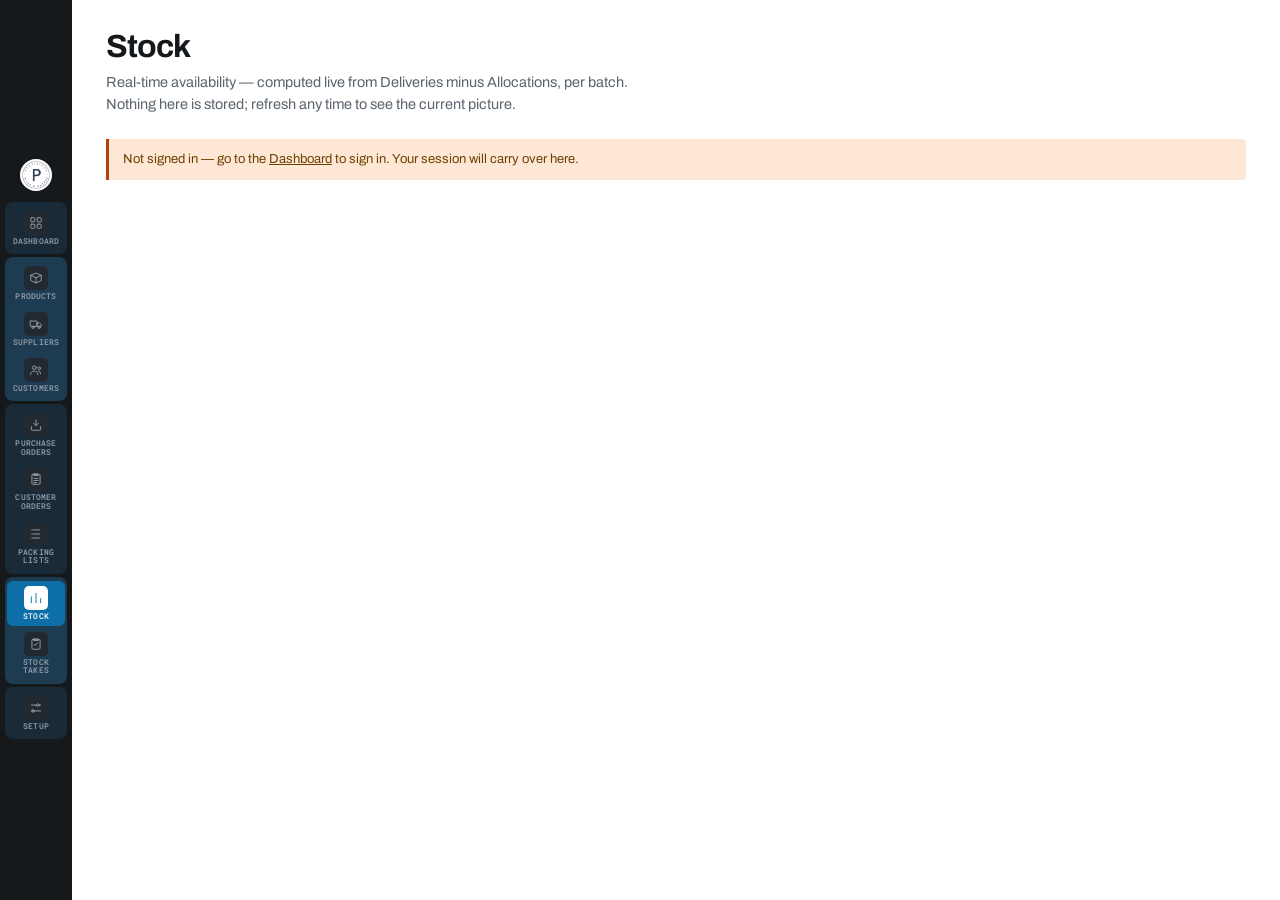
<file: stock.html>
<!DOCTYPE html>
<html lang="en">
<head>
<meta charset="UTF-8">
<meta name="viewport" content="width=device-width, initial-scale=1">
<title>Provisions — Stock</title>
<script src="https://accounts.google.com/gsi/client" async defer></script>
<link rel="preconnect" href="https://fonts.googleapis.com">
<link rel="preconnect" href="https://fonts.gstatic.com" crossorigin>
<link href="https://fonts.googleapis.com/css2?family=Archivo:wght@400;500;600;700&family=Roboto+Mono:wght@400;500;700&display=swap" rel="stylesheet">
<link rel="stylesheet" href="css/style.css?v=17">
<link rel="icon" type="image/png" href="img/favicon.png">
</head>
<body>

<div class="app-sidebar">
  <a class="brand" href="index.html" title="Provisions UK"><img src="img/logo.png" alt="Provisions"></a>
  <nav class="app-nav">
    <div class="nav-group">
      <a href="index.html" title="Dashboard"><span class="rail-icon"><svg viewBox="0 0 24 24" fill="none" stroke="currentColor" stroke-width="1.6" stroke-linecap="round" stroke-linejoin="round"><rect x="3" y="3" width="7" height="7" rx="1.5"/><rect x="14" y="3" width="7" height="7" rx="1.5"/><rect x="3" y="14" width="7" height="7" rx="1.5"/><rect x="14" y="14" width="7" height="7" rx="1.5"/></svg></span><span class="rail-label">Dashboard</span></a>
    </div>
    <div class="nav-group">
      <a href="products.html" title="Products"><span class="rail-icon"><svg viewBox="0 0 24 24" fill="none" stroke="currentColor" stroke-width="1.6" stroke-linecap="round" stroke-linejoin="round"><path d="M3 7.5l9-4 9 4-9 4-9-4z"/><path d="M3 7.5v9l9 4 9-4v-9"/><path d="M12 11.5v9"/></svg></span><span class="rail-label">Products</span></a>
      <a href="suppliers.html" title="Suppliers"><span class="rail-icon"><svg viewBox="0 0 24 24" fill="none" stroke="currentColor" stroke-width="1.6" stroke-linecap="round" stroke-linejoin="round"><rect x="2" y="7" width="12" height="9" rx="1"/><path d="M14 10h4l3 3v3h-7z"/><circle cx="7" cy="18" r="1.8"/><circle cx="17.5" cy="18" r="1.8"/></svg></span><span class="rail-label">Suppliers</span></a>
      <a href="customers.html" title="Customers"><span class="rail-icon"><svg viewBox="0 0 24 24" fill="none" stroke="currentColor" stroke-width="1.6" stroke-linecap="round" stroke-linejoin="round"><circle cx="9" cy="8" r="3.2"/><path d="M2.5 20c0-3.6 2.9-6.2 6.5-6.2s6.5 2.6 6.5 6.2"/><circle cx="17.5" cy="9" r="2.3"/><path d="M15.8 13.5c2.6.5 4.2 2.4 4.2 5"/></svg></span><span class="rail-label">Customers</span></a>
    </div>
    <div class="nav-group">
      <a href="purchase-orders.html" title="Purchase Orders"><span class="rail-icon"><svg viewBox="0 0 24 24" fill="none" stroke="currentColor" stroke-width="1.6" stroke-linecap="round" stroke-linejoin="round"><path d="M12 3v10"/><path d="M8 9l4 4 4-4"/><path d="M4 15v4a2 2 0 0 0 2 2h12a2 2 0 0 0 2-2v-4"/></svg></span><span class="rail-label">Purchase Orders</span></a>
      <a href="orders.html" title="Customer Orders"><span class="rail-icon"><svg viewBox="0 0 24 24" fill="none" stroke="currentColor" stroke-width="1.6" stroke-linecap="round" stroke-linejoin="round"><rect x="5" y="4" width="14" height="17" rx="2"/><path d="M9 3.5h6a1 1 0 0 1 1 1V6H8V4.5a1 1 0 0 1 1-1z"/><path d="M8.5 11h7M8.5 14.5h7M8.5 18h4"/></svg></span><span class="rail-label">Customer Orders</span></a>
      <a href="lists.html" title="Packing Lists"><span class="rail-icon"><svg viewBox="0 0 24 24" fill="none" stroke="currentColor" stroke-width="1.6" stroke-linecap="round" stroke-linejoin="round"><path d="M9 5h9M9 12h9M9 19h9"/><path d="M4.5 5l1 1 2-2M4.5 12l1 1 2-2M4.5 19l1 1 2-2"/></svg></span><span class="rail-label">Packing Lists</span></a>
    </div>
    <div class="nav-group">
      <a href="stock.html" aria-current="page" title="Stock"><span class="rail-icon"><svg viewBox="0 0 24 24" fill="none" stroke="currentColor" stroke-width="1.6" stroke-linecap="round" stroke-linejoin="round"><path d="M4 20V10"/><path d="M12 20V4"/><path d="M20 20v-7"/></svg></span><span class="rail-label">Stock</span></a>
      <a href="stock-take.html" title="Stock Takes"><span class="rail-icon"><svg viewBox="0 0 24 24" fill="none" stroke="currentColor" stroke-width="1.6" stroke-linecap="round" stroke-linejoin="round"><rect x="5" y="4" width="14" height="17" rx="2"/><path d="M9 3.5h6a1 1 0 0 1 1 1V6H8V4.5a1 1 0 0 1 1-1z"/><path d="M8.5 12.5l2 2 4-4.5"/></svg></span><span class="rail-label">Stock Takes</span></a>
    </div>
    <div class="nav-group">
      <a href="setup.html" title="Setup"><span class="rail-icon"><svg viewBox="0 0 24 24" fill="none" stroke="currentColor" stroke-width="1.6" stroke-linecap="round" stroke-linejoin="round"><path d="M4 7h9M17 7h3M4 17h3M11 17h9"/><circle cx="15" cy="7" r="2.2"/><circle cx="7" cy="17" r="2.2"/></svg></span><span class="rail-label">Setup</span></a>
    </div>
  </nav>
</div>

<main>
  <h2>Stock</h2>
  <p class="sub">Real-time availability — computed live from Deliveries minus Allocations, per batch. Nothing here is stored; refresh any time to see the current picture.</p>

  <div id="signedOutNotice" class="note" style="display:none;">
    Not signed in — go to the <a href="index.html" style="color:inherit; text-decoration:underline;">Dashboard</a> to sign in. Your session will carry over here.
  </div>

  <div id="stockCard" style="display:none;">
    <div class="row" id="statsRow" style="margin-bottom:16px;"></div>

    <div class="panel-h" style="border:none; background:none; padding:0 0 8px;">
      <h3 style="text-transform:none; letter-spacing:normal; font-size:15px; color:var(--ink); font-weight:600;">On hand by product</h3>
      <button type="button" class="btn add-btn sm" id="adjustStockBtn" style="margin:0;">+ Adjust stock</button>
      <button type="button" class="btn ghost sm" id="reloadBtn" style="margin:0;">Reload</button>
    </div>
    <div class="panel"><div class="scroll" style="overflow-x:auto;">
      <table id="summaryTable"><thead><tr>
        <th>Product</th><th class="num">On hand</th><th>Nearest best-before</th><th class="num">Batches</th>
      </tr></thead><tbody></tbody></table>
    </div></div>

    <div class="panel-h" style="border:none; background:none; padding:16px 0 8px;">
      <h3 style="text-transform:none; letter-spacing:normal; font-size:15px; color:var(--ink); font-weight:600;">By batch</h3>
    </div>
    <div class="panel"><div class="scroll" style="overflow-x:auto;">
      <table id="batchTable"><thead><tr>
        <th>Product</th><th>Batch / lot</th><th>Supplier</th><th>Received</th><th>Best before</th>
        <th class="num">Received qty</th><th class="num">Allocated</th><th class="num">Remaining</th>
      </tr></thead><tbody></tbody></table>
    </div></div>

    <div id="status" class="mono" style="margin-top:10px; font-size:12.5px; color:var(--steel);"></div>
  </div>
</main>

<dialog id="adjustDialog">
  <form id="adjustForm"></form>
</dialog>

<script src="js/config.js?v=2"></script>
<script src="js/sheets.js?v=1"></script>
<script src="js/util.js?v=2"></script>
<script src="js/dialog-guard.js?v=1"></script>
<script src="js/searchable-select.js?v=1"></script>
<script>
  let token = null;
  let products = [];        // cached from the last loadStock(), for the Adjust stock dialog's product picker
  let lastBatchList = [];   // cached from the last loadStock(), for the Adjust stock dialog's "remove from" batch picker
  let dirtyCheck = null;    // set while the Adjust stock dialog is open; attachDiscardGuard calls it via a stable wrapper

  const dialogEl = document.getElementById('adjustDialog');
  const form = document.getElementById('adjustForm');
  const guard = attachDiscardGuard(dialogEl, { scope: form, isDirtyOverride: () => dirtyCheck ? dirtyCheck() : false });

  function todayIso() { return new Date().toISOString().slice(0, 10); }

  function setDlgStatus(msg, kind) {
    const el = form.querySelector('#adjustDlgStatus');
    if (!el) return;
    el.textContent = msg;
    el.style.color = kind === 'error' ? 'var(--crit)' : kind === 'ok' ? 'var(--ok)' : 'var(--steel)';
  }

  async function ensureAuth(statusFn) {
    const cfg = getStoredConfig();
    token = tryResumeSession();
    if (!token || !cfg.spreadsheetId) { (statusFn || setStatus)('Sign in on the Dashboard first.', 'error'); return null; }
    return cfg;
  }

  function setStatus(msg, kind) {
    const el = document.getElementById('status');
    el.textContent = msg;
    el.style.color = kind === 'error' ? 'var(--crit)' : kind === 'ok' ? 'var(--ok)' : 'var(--steel)';
  }

  function requireAuth() {
    const cfg = getStoredConfig();
    token = tryResumeSession();
    const ok = !!(token && cfg.spreadsheetId);
    document.getElementById('signedOutNotice').style.display = ok ? 'none' : 'block';
    document.getElementById('stockCard').style.display = ok ? 'block' : 'none';
    return ok;
  }

  // Turns a sheet's [header, ...rows] into plain objects keyed by header text,
  // so the rest of this page can read e.g. row.CODE instead of row[3].
  function toObjects(rows) {
    if (!rows.length) return [];
    const [head, ...rest] = rows;
    return rest.map(r => {
      const o = {};
      head.forEach((h, i) => { o[h] = r[i] ?? ''; });
      return o;
    });
  }

  function daysUntil(dateStr) {
    if (!dateStr) return null;
    const target = new Date(dateStr + 'T00:00:00');
    if (isNaN(target)) return null;
    const today = new Date();
    today.setHours(0, 0, 0, 0);
    return Math.round((target - today) / 86400000);
  }

  function bbeTag(dateStr) {
    if (!dateStr) return `<span class="tag t-amb">No date</span>`;
    const d = daysUntil(dateStr);
    if (d === null) return `<span class="tag t-amb">${escapeHtml(dateStr)}</span>`;
    if (d < 0) return `<span class="tag t-crit">Past BBE — ${escapeHtml(dateStr)}</span>`;
    if (d <= 3) return `<span class="tag t-crit">${d}d left — ${escapeHtml(dateStr)}</span>`;
    if (d <= 7) return `<span class="tag t-warn">${d}d left — ${escapeHtml(dateStr)}</span>`;
    return `<span class="tag t-ok">${d}d left — ${escapeHtml(dateStr)}</span>`;
  }

  async function loadStock() {
    if (!requireAuth()) return;
    const cfg = getStoredConfig();
    setStatus('Loading...');
    try {
      const [productRows, deliveryRows, allocationRows] = await Promise.all([
        sheetsGet(cfg.spreadsheetId, 'Products!A:Z', token),
        sheetsGet(cfg.spreadsheetId, 'Deliveries!A:Z', token),
        sheetsGet(cfg.spreadsheetId, 'Allocations!A:Z', token)
      ]);

      products = toObjects(productRows);
      const deliveries = toObjects(deliveryRows);
      const allocations = toObjects(allocationRows);

      const productByCode = {};
      products.forEach(p => { productByCode[p['Product code']] = p; });

      // One entry per delivered batch: code|batch -> running totals.
      const batches = {};
      const batchKey = (code, batch) => `${code} ${batch}`;
      deliveries.forEach(d => {
        const key = batchKey(d['PRODUCT CODE'], d['BATCH/LOT NUMBER']);
        if (!batches[key]) {
          batches[key] = {
            code: d['PRODUCT CODE'],
            batch: d['BATCH/LOT NUMBER'],
            supplier: d.SUPPLIER,
            received: d['DATE RECEIVED'],
            bbe: d['BEST BEFORE DATE'],
            unit: d.UNIT || 'kg',
            qtyReceived: 0,
            qtyAllocated: 0
          };
        }
        batches[key].qtyReceived += parseFloat(d['QTY RECEIVED']) || 0;
        // Earliest best-before wins if the same batch number was logged twice.
        if (d['BEST BEFORE DATE'] && (!batches[key].bbe || d['BEST BEFORE DATE'] < batches[key].bbe)) {
          batches[key].bbe = d['BEST BEFORE DATE'];
        }
      });
      allocations.forEach(a => {
        const key = batchKey(a['PRODUCT CODE'], a['BATCH/LOT NUMBER']);
        if (batches[key]) batches[key].qtyAllocated += parseFloat(a['QTY ALLOCATED']) || 0;
      });

      const batchList = Object.values(batches).map(b => ({ ...b, remaining: b.qtyReceived - b.qtyAllocated }));
      batchList.sort((a, b) => (a.bbe || '9999').localeCompare(b.bbe || '9999'));
      lastBatchList = batchList;

      // Roll batches up to one row per product.
      const byProduct = {};
      batchList.forEach(b => {
        if (!byProduct[b.code]) byProduct[b.code] = { code: b.code, onHand: 0, unit: b.unit, batchCount: 0, nearestBbe: null };
        const p = byProduct[b.code];
        if (b.remaining > 0.0001) {
          p.onHand += b.remaining;
          p.batchCount += 1;
          if (b.bbe && (!p.nearestBbe || b.bbe < p.nearestBbe)) p.nearestBbe = b.bbe;
        }
      });
      const summary = Object.values(byProduct)
        .filter(p => p.batchCount > 0)
        .sort((a, b) => (a.nearestBbe || '9999').localeCompare(b.nearestBbe || '9999'));

      renderStats(summary, batchList);
      renderSummary(summary, productByCode);
      renderBatches(batchList, productByCode);
      setStatus(`Loaded ${summary.length} product(s) across ${batchList.length} batch(es).`, 'ok');
    } catch (err) {
      setStatus('Error loading stock: ' + err.message, 'error');
    }
  }

  function renderStats(summary, batchList) {
    const expiringSoon = batchList.filter(b => b.remaining > 0.0001 && daysUntil(b.bbe) !== null && daysUntil(b.bbe) <= 3).length;
    const inStockBatches = batchList.filter(b => b.remaining > 0.0001).length;
    document.getElementById('statsRow').innerHTML = `
      <div class="stat"><div class="n">${summary.length}</div><div class="l">Products in stock</div></div>
      <div class="stat"><div class="n">${inStockBatches}</div><div class="l">Batches in stock</div></div>
      <div class="stat"><div class="n" style="${expiringSoon ? 'color:var(--crit)' : ''}">${expiringSoon}</div><div class="l">Batches ≤3 days to BBE</div></div>
    `;
  }

  function renderSummary(summary, productByCode) {
    const tbody = document.querySelector('#summaryTable tbody');
    if (!summary.length) {
      tbody.innerHTML = `<tr><td colspan="4" class="empty" style="padding:18px;">No stock on hand — log some Deliveries first.</td></tr>`;
      return;
    }
    tbody.innerHTML = summary.map(p => {
      const prod = productByCode[p.code];
      const name = prod ? prod['Product name'] : '(unknown product)';
      return `<tr>
        <td><strong>${escapeHtml(p.code)}</strong><br><span class="muted" style="font-size:12px;">${escapeHtml(name)}</span></td>
        <td class="num">${p.onHand.toFixed(2)} ${unitLabel(p.unit)}</td>
        <td>${bbeTag(p.nearestBbe)}</td>
        <td class="num">${p.batchCount}</td>
      </tr>`;
    }).join('');
  }

  function renderBatches(batchList, productByCode) {
    const tbody = document.querySelector('#batchTable tbody');
    if (!batchList.length) {
      tbody.innerHTML = `<tr><td colspan="8" class="empty" style="padding:18px;">No deliveries logged yet.</td></tr>`;
      return;
    }
    tbody.innerHTML = batchList.map(b => {
      const prod = productByCode[b.code];
      const name = prod ? prod['Product name'] : '(unknown product)';
      const remainingClass = b.remaining < 0 ? 'neg' : '';
      const rowStyle = b.remaining <= 0.0001 ? 'opacity:0.5;' : '';
      return `<tr style="${rowStyle}">
        <td><strong>${escapeHtml(b.code)}</strong><br><span class="muted" style="font-size:12px;">${escapeHtml(name)}</span></td>
        <td class="code">${escapeHtml(b.batch)}</td>
        <td>${escapeHtml(b.supplier)}</td>
        <td>${escapeHtml(b.received)}</td>
        <td>${bbeTag(b.bbe)}</td>
        <td class="num">${b.qtyReceived.toFixed(2)}</td>
        <td class="num">${b.qtyAllocated.toFixed(2)}</td>
        <td class="num ${remainingClass}">${b.remaining.toFixed(2)} ${unitLabel(b.unit)}</td>
      </tr>`;
    }).join('');
  }

  // ---- Adjust stock — the only way stock enters/leaves the system outside
  // a PO delivery or an order allocation. "Add" writes a normal Deliveries
  // row (blank supplier/PO ID mark it as manual); "Remove" writes an
  // Allocations row against an existing batch with a synthetic
  // ORDER LINE ID ('ADJUSTMENT') so it never shows up on any real order's
  // allocation panel, but still counts against that batch everywhere
  // on-hand is computed (here, the pickers, stock-take).

  function openAdjustDialog() {
    renderAdjustForm();
    dialogEl.showModal();
    guard.arm();
  }

  function renderAdjustForm() {
    const activeProducts = products.filter(p => (p.Active || 'Yes') !== 'No');
    form.innerHTML = `
      <div class="dlg-h">
        <div>
          <div class="ttl">Adjust stock</div>
          <div class="subtitle">Add stock found outside a delivery, or remove stock for wastage, damage, or a stock-take correction.</div>
        </div>
        <button type="button" class="dlg-close" data-cancel aria-label="Close">
          <svg width="16" height="16" viewBox="0 0 24 24" fill="none" stroke="currentColor" stroke-width="1.8" stroke-linecap="round"><path d="M6 6l12 12M18 6L6 18"/></svg>
        </button>
      </div>
      <div class="dlg-b">
        <div class="row">
          <div class="col field">
            <label>Product *</label>
            <select id="adj_product"><option value="">Select a product…</option>${activeProducts.map(p => `<option value="${escapeHtml(p['Product code'])}">${escapeHtml(p['Product name'])} — ${escapeHtml(p['Product code'])}</option>`).join('')}</select>
          </div>
          <div class="col field">
            <label>Type *</label>
            <select id="adj_type">
              <option value="add">Add stock</option>
              <option value="remove">Remove stock</option>
            </select>
          </div>
        </div>

        <div id="adj_addFields">
          <div class="row">
            <div class="col field">
              <label>Quantity *</label>
              <input type="number" step="any" min="0" id="adj_addQty" placeholder="e.g. 5">
            </div>
            <div class="col field">
              <label>Batch / lot number</label>
              <input type="text" id="adj_addBatch" placeholder="Leave blank to auto-generate">
            </div>
          </div>
          <div class="field">
            <label>Best before date</label>
            <input type="date" id="adj_addBbe">
          </div>
        </div>

        <div id="adj_removeFields" style="display:none;">
          <div class="row">
            <div class="col field">
              <label>Batch / lot *</label>
              <select id="adj_removeBatch"><option value="">Pick a product first…</option></select>
            </div>
            <div class="col field">
              <label>Quantity *</label>
              <input type="number" step="any" min="0" id="adj_removeQty" placeholder="e.g. 2">
            </div>
          </div>
        </div>

        <div class="field" style="margin-top:12px;">
          <label id="adj_notesLabel">Notes</label>
          <textarea id="adj_notes" placeholder="e.g. Opening stock, damaged in transit, stock-take correction"></textarea>
        </div>
        <div id="adjustDlgStatus" class="mono" style="margin-top:10px; font-size:12.5px; color:var(--steel);"></div>
      </div>
      <div class="dlg-f">
        <button type="button" class="btn ghost" data-cancel>Cancel</button>
        <button type="submit" class="btn" id="adjustSubmitBtn">Save adjustment</button>
      </div>
    `;

    const productSel = form.querySelector('#adj_product');
    const typeSel = form.querySelector('#adj_type');
    enhanceSelect(productSel);
    toggleAdjustMode('add');

    dirtyCheck = () => !!productSel.value || !!form.querySelector('#adj_addQty').value
      || !!form.querySelector('#adj_removeQty').value || !!form.querySelector('#adj_notes').value.trim();

    form.onchange = (e) => {
      if (e.target === typeSel) { toggleAdjustMode(typeSel.value); return; }
      if (e.target === productSel && typeSel.value === 'remove') { populateRemoveBatches(productSel.value); return; }
    };

    form.onclick = (e) => {
      if (e.target.closest('[data-cancel]')) { guard.guardedClose(); return; }
    };

    form.onsubmit = handleAdjustSubmit;
  }

  function toggleAdjustMode(mode) {
    form.querySelector('#adj_addFields').style.display = mode === 'add' ? '' : 'none';
    form.querySelector('#adj_removeFields').style.display = mode === 'remove' ? '' : 'none';
    form.querySelector('#adj_notesLabel').textContent = mode === 'remove' ? 'Reason *' : 'Notes';
    if (mode === 'remove') populateRemoveBatches(form.querySelector('#adj_product').value);
  }

  function populateRemoveBatches(code) {
    const sel = form.querySelector('#adj_removeBatch');
    if (!code) { sel.innerHTML = '<option value="">Pick a product first…</option>'; return; }
    const batches = lastBatchList.filter(b => b.code === code && b.remaining > 0.0001);
    if (!batches.length) { sel.innerHTML = '<option value="">No stock on hand for this product</option>'; return; }
    sel.innerHTML = batches.map(b => `<option value="${escapeHtml(b.batch)}">${escapeHtml(b.batch)} — ${b.remaining.toFixed(2)} ${unitLabel(b.unit)} left${b.bbe ? ', BBE ' + escapeHtml(b.bbe) : ''}</option>`).join('');
  }

  async function handleAdjustSubmit(e) {
    e.preventDefault();
    const cfg = await ensureAuth(setDlgStatus);
    if (!cfg) return;

    const code = form.querySelector('#adj_product').value;
    const mode = form.querySelector('#adj_type').value;
    const notes = form.querySelector('#adj_notes').value.trim();
    if (!code) { setDlgStatus('Pick a product.', 'error'); return; }
    const p = products.find(pr => pr['Product code'] === code);
    const unit = p && p['Pricing basis'] === 'Per kg' ? 'kg' : 'pc';

    if (mode === 'add') {
      const qty = parseFloat(form.querySelector('#adj_addQty').value);
      if (!qty || qty <= 0) { setDlgStatus('Enter a quantity.', 'error'); return; }
      const batch = form.querySelector('#adj_addBatch').value.trim() || `ADJ-${todayIso()}-${code}`;
      const bbe = form.querySelector('#adj_addBbe').value;
      setDlgStatus('Saving...');
      try {
        const existing = await sheetsGet(cfg.spreadsheetId, 'Deliveries!A:A', token);
        const id = nextId(existing.length ? existing : [['ID']], 'DEL');
        await sheetsAppend(cfg.spreadsheetId, 'Deliveries!A:J', [id, todayIso(), '', code, batch, bbe, qty, unit, notes, ''], token);
        dialogEl.close();
        setStatus(`Added ${qtyUnit(qty, unit)} of ${code}.`, 'ok');
        loadStock();
      } catch (err) {
        setDlgStatus('Error: ' + err.message, 'error');
      }
    } else {
      const batch = form.querySelector('#adj_removeBatch').value;
      const qty = parseFloat(form.querySelector('#adj_removeQty').value);
      if (!batch) { setDlgStatus('Pick a batch to remove from.', 'error'); return; }
      if (!qty || qty <= 0) { setDlgStatus('Enter a quantity.', 'error'); return; }
      if (!notes) { setDlgStatus('Enter a reason for the removal.', 'error'); return; }
      const b = lastBatchList.find(x => x.code === code && x.batch === batch);
      if (b && qty > b.remaining + 0.0001) { setDlgStatus(`Only ${qtyUnit(roundQty(b.remaining), unit)} left in that batch.`, 'error'); return; }
      setDlgStatus('Saving...');
      try {
        const existing = await sheetsGet(cfg.spreadsheetId, 'Allocations!A:A', token);
        const id = nextId(existing.length ? existing : [['ID']], 'ALO');
        await sheetsAppend(cfg.spreadsheetId, 'Allocations!A:G', [id, 'ADJUSTMENT', code, batch, qty, todayIso(), notes], token);
        dialogEl.close();
        setStatus(`Removed ${qtyUnit(qty, unit)} of ${code}.`, 'ok');
        loadStock();
      } catch (err) {
        setDlgStatus('Error: ' + err.message, 'error');
      }
    }
  }

  function roundQty(n) {
    return Math.round(n * 1000) / 1000;
  }

  document.getElementById('adjustStockBtn').addEventListener('click', openAdjustDialog);
  document.getElementById('reloadBtn').addEventListener('click', loadStock);
  window.addEventListener('load', loadStock);
</script>
</body>
</html>
</file>
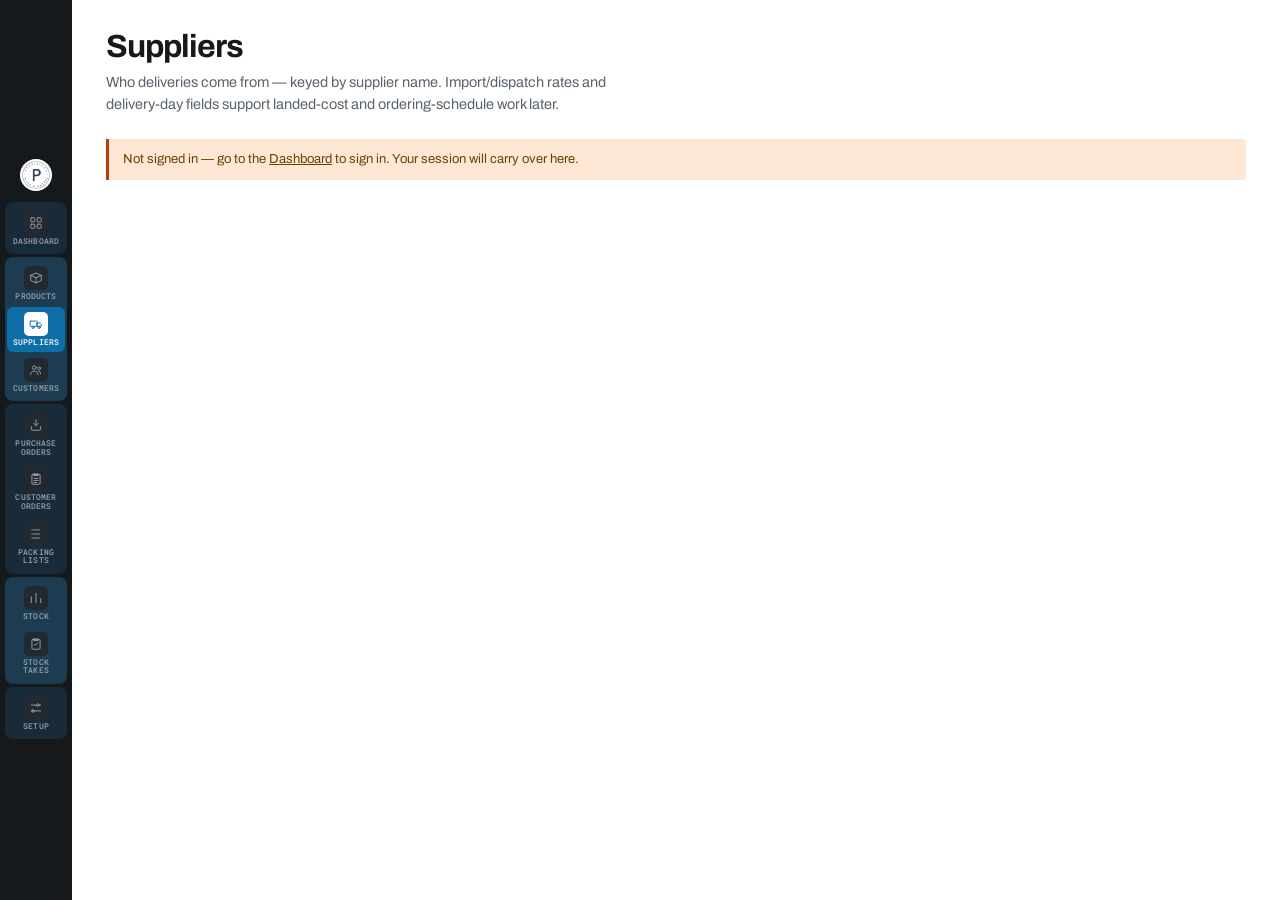
<file: suppliers.html>
<!DOCTYPE html>
<html lang="en">
<head>
<meta charset="UTF-8">
<meta name="viewport" content="width=device-width, initial-scale=1">
<title>Provisions — Suppliers</title>
<script src="https://accounts.google.com/gsi/client" async defer></script>
<link rel="preconnect" href="https://fonts.googleapis.com">
<link rel="preconnect" href="https://fonts.gstatic.com" crossorigin>
<link href="https://fonts.googleapis.com/css2?family=Archivo:wght@400;500;600;700&family=Roboto+Mono:wght@400;500;700&display=swap" rel="stylesheet">
<link rel="stylesheet" href="css/style.css?v=17">
<link rel="icon" type="image/png" href="img/favicon.png">
</head>
<body>

<div class="app-sidebar">
  <a class="brand" href="index.html" title="Provisions UK"><img src="img/logo.png" alt="Provisions"></a>
  <nav class="app-nav">
    <div class="nav-group">
      <a href="index.html" title="Dashboard"><span class="rail-icon"><svg viewBox="0 0 24 24" fill="none" stroke="currentColor" stroke-width="1.6" stroke-linecap="round" stroke-linejoin="round"><rect x="3" y="3" width="7" height="7" rx="1.5"/><rect x="14" y="3" width="7" height="7" rx="1.5"/><rect x="3" y="14" width="7" height="7" rx="1.5"/><rect x="14" y="14" width="7" height="7" rx="1.5"/></svg></span><span class="rail-label">Dashboard</span></a>
    </div>
    <div class="nav-group">
      <a href="products.html" title="Products"><span class="rail-icon"><svg viewBox="0 0 24 24" fill="none" stroke="currentColor" stroke-width="1.6" stroke-linecap="round" stroke-linejoin="round"><path d="M3 7.5l9-4 9 4-9 4-9-4z"/><path d="M3 7.5v9l9 4 9-4v-9"/><path d="M12 11.5v9"/></svg></span><span class="rail-label">Products</span></a>
      <a href="suppliers.html" aria-current="page" title="Suppliers"><span class="rail-icon"><svg viewBox="0 0 24 24" fill="none" stroke="currentColor" stroke-width="1.6" stroke-linecap="round" stroke-linejoin="round"><rect x="2" y="7" width="12" height="9" rx="1"/><path d="M14 10h4l3 3v3h-7z"/><circle cx="7" cy="18" r="1.8"/><circle cx="17.5" cy="18" r="1.8"/></svg></span><span class="rail-label">Suppliers</span></a>
      <a href="customers.html" title="Customers"><span class="rail-icon"><svg viewBox="0 0 24 24" fill="none" stroke="currentColor" stroke-width="1.6" stroke-linecap="round" stroke-linejoin="round"><circle cx="9" cy="8" r="3.2"/><path d="M2.5 20c0-3.6 2.9-6.2 6.5-6.2s6.5 2.6 6.5 6.2"/><circle cx="17.5" cy="9" r="2.3"/><path d="M15.8 13.5c2.6.5 4.2 2.4 4.2 5"/></svg></span><span class="rail-label">Customers</span></a>
    </div>
    <div class="nav-group">
      <a href="purchase-orders.html" title="Purchase Orders"><span class="rail-icon"><svg viewBox="0 0 24 24" fill="none" stroke="currentColor" stroke-width="1.6" stroke-linecap="round" stroke-linejoin="round"><path d="M12 3v10"/><path d="M8 9l4 4 4-4"/><path d="M4 15v4a2 2 0 0 0 2 2h12a2 2 0 0 0 2-2v-4"/></svg></span><span class="rail-label">Purchase Orders</span></a>
      <a href="orders.html" title="Customer Orders"><span class="rail-icon"><svg viewBox="0 0 24 24" fill="none" stroke="currentColor" stroke-width="1.6" stroke-linecap="round" stroke-linejoin="round"><rect x="5" y="4" width="14" height="17" rx="2"/><path d="M9 3.5h6a1 1 0 0 1 1 1V6H8V4.5a1 1 0 0 1 1-1z"/><path d="M8.5 11h7M8.5 14.5h7M8.5 18h4"/></svg></span><span class="rail-label">Customer Orders</span></a>
      <a href="lists.html" title="Packing Lists"><span class="rail-icon"><svg viewBox="0 0 24 24" fill="none" stroke="currentColor" stroke-width="1.6" stroke-linecap="round" stroke-linejoin="round"><path d="M9 5h9M9 12h9M9 19h9"/><path d="M4.5 5l1 1 2-2M4.5 12l1 1 2-2M4.5 19l1 1 2-2"/></svg></span><span class="rail-label">Packing Lists</span></a>
    </div>
    <div class="nav-group">
      <a href="stock.html" title="Stock"><span class="rail-icon"><svg viewBox="0 0 24 24" fill="none" stroke="currentColor" stroke-width="1.6" stroke-linecap="round" stroke-linejoin="round"><path d="M4 20V10"/><path d="M12 20V4"/><path d="M20 20v-7"/></svg></span><span class="rail-label">Stock</span></a>
      <a href="stock-take.html" title="Stock Takes"><span class="rail-icon"><svg viewBox="0 0 24 24" fill="none" stroke="currentColor" stroke-width="1.6" stroke-linecap="round" stroke-linejoin="round"><rect x="5" y="4" width="14" height="17" rx="2"/><path d="M9 3.5h6a1 1 0 0 1 1 1V6H8V4.5a1 1 0 0 1 1-1z"/><path d="M8.5 12.5l2 2 4-4.5"/></svg></span><span class="rail-label">Stock Takes</span></a>
    </div>
    <div class="nav-group">
      <a href="setup.html" title="Setup"><span class="rail-icon"><svg viewBox="0 0 24 24" fill="none" stroke="currentColor" stroke-width="1.6" stroke-linecap="round" stroke-linejoin="round"><path d="M4 7h9M17 7h3M4 17h3M11 17h9"/><circle cx="15" cy="7" r="2.2"/><circle cx="7" cy="17" r="2.2"/></svg></span><span class="rail-label">Setup</span></a>
    </div>
  </nav>
</div>

<main>
  <h2>Suppliers</h2>
  <p class="sub">Who deliveries come from — keyed by supplier name. Import/dispatch rates and delivery-day fields support landed-cost and ordering-schedule work later.</p>

  <div id="signedOutNotice" class="note" style="display:none;">
    Not signed in — go to the <a href="index.html" style="color:inherit; text-decoration:underline;">Dashboard</a> to sign in. Your session will carry over here.
  </div>

  <div id="suppliersMount"></div>
</main>

<script src="js/config.js?v=2"></script>
<script src="js/sheets.js?v=1"></script>
<script src="js/util.js?v=2"></script>
<script src="js/dialog-guard.js?v=1"></script>
<script src="js/searchable-select.js?v=1"></script>
<script src="js/crud-page.js?v=13"></script>
<script>
  function requireAuth() {
    const cfg = getStoredConfig();
    const token = tryResumeSession();
    const ok = !!(token && cfg.spreadsheetId);
    document.getElementById('signedOutNotice').style.display = ok ? 'none' : 'block';
    return ok;
  }

  window.addEventListener('load', () => {
    if (!requireAuth()) return;

    initCrudTable({
      mount: '#suppliersMount',
      title: 'Suppliers',
      subtitle: 'Who deliveries come from — lead time, import/dispatch rates, and contact details.',
      tab: 'Suppliers',
      headers: ['Supplier name','Country','Currency','Lead time (weeks)','Import rate (%)','Dispatch rate (%)','Delivers from','Delivers to','Ordering schedule','Contact email','Notes'],
      autoId: null,
      inlineEdit: true,
      fields: [
        { key: 'Supplier name', label: 'Supplier name', type: 'text', required: true },
        { key: 'Country', label: 'Country', type: 'text', placeholder: 'e.g. France' },
        { key: 'Currency', label: 'Currency', type: 'text', placeholder: 'e.g. EUR' },
        { key: 'Lead time (weeks)', label: 'Lead time (weeks)', type: 'number' },
        { key: 'Import rate (%)', label: 'Import rate (%)', type: 'number' },
        { key: 'Dispatch rate (%)', label: 'Dispatch rate (%)', type: 'number' },
        { key: 'Delivers from', label: 'Delivers from', type: 'select', options: ['Monday','Tuesday','Wednesday','Thursday','Friday','Saturday','Sunday','Exact date given'] },
        { key: 'Delivers to', label: 'Delivers to', type: 'select', options: ['Monday','Tuesday','Wednesday','Thursday','Friday','Saturday','Sunday','Exact date given'] },
        { key: 'Ordering schedule', label: 'Ordering schedule', type: 'text', placeholder: 'e.g. Weekly by Monday 5pm' },
        { key: 'Contact email', label: 'Contact email', type: 'text' },
        { key: 'Notes', label: 'Notes', type: 'textarea' }
      ]
    });
  });
</script>
</body>
</html>
</file>
<file: css/style.css>
/* Provisions London — "Catalogue" restyle (option 1c)
   Drop-in replacement for css/style.css. Every selector from the previous
   sheet is still here, so all ten pages pick the new look up without any
   markup changes. Bump the ?v= query on each page's <link> when you deploy.

   What changed, in short:
   - Type: page titles are bigger and tighter; product/record names read as
     names, not as cells. Labels and column heads got quieter.
   - Tables: roomier rows, larger photo thumbnails, a 2px ink rule under the
     header instead of a grey fill, and optional category group rows
     (`tr.group` — see js/crud-page.js's `groupBy`).
   - Cards & stats: the bordered stat box is now a bare figure — number,
     label, nothing else. `.ticket` keeps the ink readout for the numbers
     that genuinely matter.
   - Sidebar, palette and every state colour are unchanged.
*/

:root{
  --ink:#16191C; --slate:#2C3238; --steel:#5A646E; --mist:#98A2AC;
  --line:#D8DDE2; --hair:#EDF0F2; --paper:#F7F8F9; --white:#fff;
  --chill:#0E6FA8; --chill-bg:#E4F1F9;
  --warn:#B4400E; --warn-bg:#FFE7D6;
  --yell:#7A6100; --yell-bg:#FBF3C0;
  --crit:#A32020; --crit-bg:#FBE7E7;
  --ok:#1F7A44; --ok-bg:#E4F3EA;
}
*{box-sizing:border-box;margin:0;padding:0}
body{font-family:Archivo,system-ui,sans-serif;background:var(--white);color:var(--ink);font-size:14px;line-height:1.45;-webkit-font-smoothing:antialiased}
.mono{font-family:'Roboto Mono',monospace;font-variant-numeric:tabular-nums}
button{font:inherit;cursor:pointer;border:none;background:none;color:inherit}
input,select,textarea{font:inherit;color:inherit}
:focus-visible{outline:2px solid var(--chill);outline-offset:2px}
::selection{background:var(--chill-bg)}

/* ---- chrome: left icon rail, ink palette (unchanged) */
.user-badge{flex:none;display:flex;align-items:center;gap:10px;background:var(--paper);border:1px solid var(--line);border-radius:20px;padding:6px 8px 6px 14px;font-size:12.5px;color:var(--steel);margin-top:4px}
.user-badge .user-badge-name{font-weight:600;color:var(--ink);max-width:220px;overflow:hidden;text-overflow:ellipsis;white-space:nowrap}
.user-badge .user-badge-logout{background:none;border:1px solid var(--line);border-radius:14px;padding:4px 10px;font-size:11.5px;font-weight:500;color:var(--steel);cursor:pointer;width:auto}
.user-badge .user-badge-logout:hover{color:var(--ink);border-color:var(--mist)}

.app-sidebar{position:fixed;top:0;left:0;bottom:0;width:72px;background:var(--ink);display:flex;flex-direction:column;align-items:center;justify-content:center;gap:3px;padding:10px 0 12px;overflow-y:auto;z-index:20}
.app-sidebar .brand{display:grid;place-items:center;width:32px;height:32px;margin-bottom:8px;border-radius:50%;background:#fff;text-decoration:none;flex-shrink:0;overflow:hidden}
.app-sidebar .brand img{width:100%;height:100%;display:block}
.app-nav{display:flex;flex-direction:column;align-items:center;gap:3px;width:100%;padding:0 5px}
.nav-group{display:flex;flex-direction:column;align-items:center;gap:1px;width:100%;padding:4px 0;border-radius:8px}
.nav-group:nth-of-type(odd){background:rgba(46,133,196,.16)}
.nav-group:nth-of-type(even){background:rgba(46,133,196,.32)}
.app-nav a{display:flex;flex-direction:column;align-items:center;gap:2px;width:58px;padding:5px 2px;border-radius:6px;text-decoration:none;color:var(--mist);transition:background .12s ease,color .12s ease}
.app-nav a:hover{background:#232930;color:#fff}
.app-nav a[aria-current=page]{background:var(--chill);color:#fff}
.app-nav a[aria-current=page] .rail-icon{background:#fff;color:var(--chill)}
.rail-icon{display:grid;place-items:center;width:24px;height:24px;border-radius:5px;background:#232930;color:inherit}
.rail-icon svg{width:14px;height:14px}
.rail-label{font-family:'Roboto Mono',monospace;font-size:7.5px;font-weight:500;letter-spacing:.02em;text-transform:uppercase;text-align:center;line-height:1.15}
main{padding:30px 34px 44px;max-width:1500px;margin:0 auto 0 72px}
@media (max-width:640px){
  .app-sidebar{width:56px}
  .app-sidebar .brand{width:26px;height:26px;font-size:13px;margin-bottom:6px}
  .app-nav a{width:48px;padding:4px 2px}
  .rail-icon{width:22px;height:22px}
  .rail-icon svg{width:13px;height:13px}
  .rail-label{font-size:7px}
  main{margin-left:56px!important;padding:18px 14px}
}

/* ---- structure: the page title carries the weight now */
h2{font-size:32px;font-weight:700;letter-spacing:-.03em;line-height:1.06;margin-bottom:8px}
.sub{color:var(--steel);font-size:14.5px;line-height:1.5;margin-bottom:24px;max-width:66ch;text-wrap:pretty}
.kicker{font-family:'Roboto Mono',monospace;font-size:10.5px;letter-spacing:.15em;text-transform:uppercase;color:var(--chill);display:block;margin-bottom:6px}
.panel{background:var(--white);border:1px solid #E3E6E9;border-radius:8px;margin-bottom:20px;overflow:hidden}
.panel-h{padding:14px 18px;border-bottom:1px solid #E3E6E9;display:flex;align-items:center;gap:12px;flex-wrap:wrap;background:var(--white)}
.panel-h h3{font-size:15px;font-weight:600;letter-spacing:-.01em;color:var(--ink);text-transform:none}
.panel-b{padding:18px}
.row{display:flex;gap:18px;flex-wrap:wrap}
.col{flex:1;min-width:290px}

/* ---- tables: a catalogue listing, not a grid of cells */
table{width:100%;border-collapse:collapse;font-size:14px}
th{text-align:left;font-size:10px;text-transform:uppercase;letter-spacing:.1em;color:var(--mist);font-weight:600;padding:0 12px 10px;border-bottom:2px solid var(--ink);background:var(--white);position:sticky;top:0;z-index:2}
td{padding:13px 12px;border-bottom:1px solid var(--hair);vertical-align:middle}
tbody tr:hover{background:#FBFCFC}
td.num,th.num{text-align:right;font-family:'Roboto Mono',monospace;font-variant-numeric:tabular-nums}
td.num{font-size:13.5px;color:var(--steel)}
.scroll{max-height:640px;overflow:auto}
th.sortable{cursor:pointer;user-select:none;transition:color .12s}
th.sortable:hover{color:var(--ink)}
td.cell-detail{cursor:pointer;font-size:16px;font-weight:600;letter-spacing:-.015em;color:var(--ink)}
td.cell-detail:hover{color:var(--chill)}
td.cell-editable{cursor:pointer;border-radius:3px}
td.cell-editable:hover{background:var(--chill-bg)}
td.cell-editable input,td.cell-editable select{padding:4px 6px}
td img{border-radius:3px}
.note-icon{display:inline-flex;color:var(--mist);cursor:help;vertical-align:middle}
.note-icon:hover{color:var(--chill)}
.note-icon svg{pointer-events:none}

/* 'file'-type fields (js/crud-page.js fieldInputHtml) — a URL input plus an
   optional Upload button/status line, used by Products' Tech sheet field. */
.file-field-row{display:flex;align-items:center;gap:8px;margin-top:6px}
.file-field-input{flex:1;min-width:0;padding:5px 8px!important;font-size:12.5px}
.file-field-status{font-size:11.5px;color:var(--steel);margin-top:4px;min-height:14px}
.file-field-view{font-weight:500;color:var(--chill);text-decoration:none;display:none}
.file-field-view:hover{text-decoration:underline}

/* Dialog-internal tab bar (js/crud-page.js renderForm's `section` grouping) —
   reuses .cat-tabs/.cat-tab, just tighter since it sits inside a dialog body. */
.dlg-tabs{margin-bottom:16px}

/* Category group rows — emitted by initCrudTable's `groupBy` option. */
tr.group td{padding:26px 12px 8px;border-bottom:2px solid var(--ink);background:var(--white)}
tr.group:hover{background:var(--white)}
tr.group:first-child td{padding-top:4px}
tr.group .g-name{font-size:15px;font-weight:700;letter-spacing:-.01em;color:var(--ink)}
tr.group .g-count{font-family:'Roboto Mono',monospace;font-size:11px;color:var(--mist);margin-left:10px}

/* Catalogue mode — emitted by initCrudTable's `catalogue` option (Products).
   Category tabs + bare stat figures + grouped card rows, in place of the
   plain sortable table. See js/crud-page.js's renderCatalogue(). */
.cat-toolbar{display:flex;align-items:flex-end;justify-content:space-between;gap:24px;flex-wrap:wrap;border-bottom:1px solid #E3E6E9;padding-bottom:0;margin-bottom:0}
.cat-tabs{display:flex;gap:0;flex-wrap:wrap}
.cat-tab{display:flex;align-items:center;gap:7px;padding:0 16px 10px;margin-bottom:-1px;border-bottom:2px solid transparent;color:var(--steel);font-size:14px;font-weight:500;cursor:pointer;background:none;border-left:none;border-right:none;border-top:none}
.cat-tab .n{font-family:'Roboto Mono',monospace;font-size:11px;color:var(--mist)}
.cat-tab.active{border-bottom-color:var(--ink);color:var(--ink);font-weight:600}
.cat-tab:hover:not(.active){color:var(--ink)}
.cat-search{display:flex;align-items:center;gap:8px;padding-bottom:10px}
.cat-search input[type="search"]{border:none;padding:0;width:170px;font-size:13px;color:var(--ink);background:none}
.cat-search input[type="search"]::placeholder{color:var(--mist)}
.cat-search kbd{font-family:'Roboto Mono',monospace;font-size:11px;color:var(--mist);border:1px solid #E3E6E9;border-radius:3px;padding:1px 5px}
.cat-stats{display:flex;gap:34px;flex-wrap:wrap;padding:22px 0 0}
.stat.filterable{cursor:pointer;border-radius:4px;padding:4px 8px;margin:-4px 26px -4px -8px;transition:background .12s ease}
.stat.filterable:hover{background:#F5F7F8}
.stat.filter-active{background:var(--warn-bg)}
.stat.filter-active .l{color:var(--warn)}
.cat-groups{padding:20px 0 0}
.cat-group{margin-bottom:26px}
.cat-group-head{display:flex;align-items:baseline;gap:10px;padding-bottom:8px;border-bottom:2px solid var(--ink)}
.cat-group-head .g-name{font-size:15px;font-weight:700;letter-spacing:-.01em;color:var(--ink)}
.cat-group-head .g-count{font-family:'Roboto Mono',monospace;font-size:11px;color:var(--mist)}
.cat-group-head .g-spacer{flex:1}
.cat-group-head .g-col{font-size:10px;text-transform:uppercase;letter-spacing:.1em;color:var(--mist);font-weight:600;width:110px;text-align:right}
.cat-group-head .g-col.gp{width:90px}
.cat-row{display:flex;align-items:center;gap:16px;padding:13px 0;border-bottom:1px solid var(--hair);cursor:pointer;flex-wrap:wrap}
.cat-row:hover{background:#FBFCFC}
.cat-row .cr-photo{width:54px;height:54px;border-radius:3px;background:var(--hair);flex:none;object-fit:cover;display:block}
.cat-row .cr-info{min-width:220px;flex:1}
.cat-row .cr-name-line{display:flex;align-items:baseline;gap:9px;flex-wrap:wrap}
.cat-row .cr-name{font-size:16px;font-weight:600;letter-spacing:-.015em;color:var(--ink)}
.cat-row .cr-sub{font-size:13px;color:var(--steel);margin-top:2px}
.cat-row .cr-meta{font-family:'Roboto Mono',monospace;font-size:11.5px;color:var(--mist);width:170px;flex:none}
.cat-row .cr-price{width:110px;text-align:right;font-family:'Roboto Mono',monospace;font-size:13.5px;color:var(--steel);font-variant-numeric:tabular-nums;flex:none}
.cat-row .cr-price.big{font-size:15px;font-weight:600;color:var(--ink)}
.cat-row .cr-gp{width:90px;text-align:right;font-family:'Roboto Mono',monospace;font-size:13.5px;font-weight:600;font-variant-numeric:tabular-nums;flex:none}

/* Cart-style product picker (Purchase Orders' "New PO" dialog) — a
   .cat-row per product with a qty stepper instead of the usual price
   columns; click-to-edit is switched off since there's no detail view. */
.cat-row.picker-row{cursor:default}
.cat-row.picker-row .cr-photo{width:44px;height:44px}
.cr-stock{font-family:'Roboto Mono',monospace;font-size:11.5px;color:var(--mist);margin-top:3px}
.cr-stepper{display:flex;align-items:center;gap:10px;flex:none;margin-left:auto}
.stepper-btn{width:26px;height:26px;border-radius:50%;border:1px solid var(--line);display:flex;align-items:center;justify-content:center;font-size:16px;line-height:1;color:var(--ink);background:var(--white);flex:none}
.stepper-btn:hover:not(:disabled){background:var(--chill-bg);border-color:var(--chill);color:var(--chill)}
.stepper-btn:disabled{opacity:.35;cursor:default}
.stepper-qty{min-width:76px;text-align:center;font-family:'Roboto Mono',monospace;font-size:13px;color:var(--ink);font-variant-numeric:tabular-nums}
.stepper-qty .stepper-sub{display:block;font-size:10.5px;color:var(--mist);font-weight:400;margin-top:1px}
/* The qty <input> itself — typed directly instead of only stepped, so a
   fractional (1.6kg) or large (100-case) qty doesn't need 100 clicks. */
.stepper-qty-input{width:46px;text-align:right;padding:3px 4px;border:1px solid var(--line);border-radius:3px;font-family:'Roboto Mono',monospace;font-size:13px;color:var(--ink);background:#fff}
.stepper-qty-input:hover,.stepper-qty-input:focus{border-color:var(--chill)}
.stepper-qty-input::-webkit-outer-spin-button,.stepper-qty-input::-webkit-inner-spin-button{-webkit-appearance:none;margin:0}
.stepper-qty-input[type="number"]{-moz-appearance:textfield}
.stepper-unit-suffix{margin-left:4px;font-size:12px;color:var(--steel)}

/* Detail dialog header, richer for catalogue mode: photo + kicker + subline */
.dlg-h.detail{align-items:flex-start;gap:18px}
.dlg-h.detail .dlg-photo{width:84px;height:84px;border-radius:3px;background:var(--hair);flex:none;object-fit:cover;display:block}
.dlg-h.detail .dlg-kicker{font-family:'Roboto Mono',monospace;font-size:10.5px;letter-spacing:.14em;text-transform:uppercase;color:var(--chill)}
.dlg-h.detail .ttl{margin-top:4px}
.row.grid3{display:grid;grid-template-columns:repeat(auto-fill,minmax(200px,1fr));gap:2px 24px}
.row.grid3 .col.field{min-width:0}

/* Search + column-visibility toolbar above a table */
.filter-bar{display:flex;gap:10px;align-items:center;flex-wrap:wrap;margin:0 0 6px}
.filter-bar input[type="search"]{width:280px}
.col-picker-wrap{position:relative;display:inline-block}
.col-menu{position:absolute;left:0;top:calc(100% + 6px);background:#fff;border:1px solid var(--line);border-radius:6px;box-shadow:0 12px 30px rgba(20,24,28,.18);padding:10px 12px;z-index:15;min-width:190px;max-height:280px;overflow-y:auto}
.col-menu label{display:flex;align-items:center;gap:8px;font-family:Archivo,sans-serif;font-size:13px;font-weight:400;color:var(--ink);text-transform:none;letter-spacing:normal;margin:6px 0;white-space:nowrap}
.col-menu label:first-child{margin-top:0}
.col-menu label:last-child{margin-bottom:0}
input[type="checkbox"]{width:auto}

/* ---- bits */
.tag{display:inline-block;font-family:'Roboto Mono',monospace;font-size:9.5px;letter-spacing:.06em;padding:2px 6px;border-radius:3px;text-transform:uppercase;font-weight:500;white-space:nowrap}
.t-chill{background:var(--chill-bg);color:var(--chill)}
.t-amb{background:#EEF0F2;color:var(--steel)}
.t-warn{background:var(--warn-bg);color:var(--warn)}
.t-yell{background:var(--yell-bg);color:var(--yell)}
.t-crit{background:var(--crit-bg);color:var(--crit)}
.t-ok{background:var(--ok-bg);color:var(--ok)}
.t-ldo{background:#F0E8F7;color:#6B3FA0}
.code{font-family:'Roboto Mono',monospace;font-size:11.5px;color:var(--mist)}
.muted{color:var(--mist)}
.neg{color:var(--crit);font-weight:600}
.btn{background:var(--ink);color:#fff;padding:8px 15px;border-radius:4px;font-size:13px;font-weight:600;transition:background .12s}
.btn:hover{background:var(--slate)}
.btn:active{background:#000}
.btn.ghost{background:none;color:var(--ink);border:1px solid var(--line);font-weight:500}
.btn.ghost:hover{background:#F5F7F8;border-color:#C7CDD3}
.btn.danger{background:var(--crit)}
.btn.danger:hover{background:#8A1A1A}
.btn:disabled{opacity:.4;cursor:not-allowed}
.btn.sm{padding:6px 11px;font-size:12px}
label{display:block;font-size:10px;text-transform:uppercase;letter-spacing:.1em;color:var(--mist);font-weight:600;margin-bottom:5px}
input,select,textarea{width:100%;padding:8px 10px;border:1px solid var(--line);border-radius:4px;background:#fff}
input:hover,select:hover,textarea:hover{border-color:#C7CDD3}
input:disabled,select:disabled{background:#F5F7F8;color:var(--steel);cursor:not-allowed}
input.mono{font-family:'Roboto Mono',monospace}
.field{margin-bottom:14px}
.inline{display:flex;gap:12px;align-items:flex-end;flex-wrap:wrap}
.inline .field{margin-bottom:0;flex:1;min-width:120px}

/* the signature: a weight-ticket readout for the number that matters */
.ticket{background:var(--ink);color:#fff;border-radius:5px;padding:14px 16px;display:flex;align-items:baseline;gap:12px}
.ticket .n{font-family:'Roboto Mono',monospace;font-size:30px;font-weight:700;letter-spacing:-.02em;line-height:1}
.ticket .u{font-family:'Roboto Mono',monospace;font-size:12px;color:var(--mist)}
.ticket .l{font-size:10px;text-transform:uppercase;letter-spacing:.1em;color:var(--mist);margin-left:auto;text-align:right;line-height:1.5}
.ticket.short .n{color:#FF8A8A}

/* stats read as figures on the page, not as boxes */
.stat{border:none;border-radius:0;padding:0;background:none;flex:0 0 auto;min-width:0;margin-right:34px}
.stat .n{display:block;font-family:'Roboto Mono',monospace;font-size:24px;font-weight:700;letter-spacing:-.02em;line-height:1.1;color:var(--ink)}
.stat .l{display:block;font-size:10px;text-transform:uppercase;letter-spacing:.1em;color:var(--mist);font-weight:600;margin-bottom:4px}
.stat.alert .n{color:var(--warn)}
.stat.bad .n{color:var(--crit)}

.note{background:var(--warn-bg);border-left:3px solid var(--warn);padding:11px 14px;font-size:13px;border-radius:0 4px 4px 0;margin-bottom:16px;color:#6B4200}
.note.info{background:var(--chill-bg);border-left-color:var(--chill);color:#0A4C74}
.note.ok{background:var(--ok-bg);border-left-color:var(--ok);color:#155C33}
details.fold{background:var(--white);border:1px solid #E3E6E9;border-radius:8px;margin-bottom:20px;overflow:hidden}
details.fold>summary{padding:14px 18px;cursor:pointer;display:flex;align-items:center;gap:12px;flex-wrap:wrap;background:var(--white);list-style:none;user-select:none}
details.fold>summary::-webkit-details-marker{display:none}
details.fold>summary::before{content:'';width:0;height:0;border-left:6px solid var(--mist);border-top:4.5px solid transparent;border-bottom:4.5px solid transparent;transition:transform .15s;flex:none}
details.fold[open]>summary::before{transform:rotate(90deg)}
details.fold>summary:hover{background:#FBFCFC}
details.fold>summary h3{font-size:15px;font-weight:600;letter-spacing:-.01em;color:var(--ink);text-transform:none}
details.fold[open]>summary{border-bottom:1px solid #E3E6E9}
.grid{display:grid;grid-template-columns:repeat(auto-fill,minmax(248px,1fr));gap:14px;margin-bottom:20px}
.card{background:var(--white);border:1px solid #E3E6E9;border-radius:8px;padding:16px 17px;text-align:left;
  cursor:pointer;transition:border-color .12s,box-shadow .12s,transform .12s;display:block;width:100%}
.card:hover{border-color:var(--chill);box-shadow:0 4px 16px rgba(20,24,28,.08);transform:translateY(-1px)}
.card .nm{font-weight:600;font-size:16px;letter-spacing:-.015em;margin-bottom:4px}
.card .meta{font-family:'Roboto Mono',monospace;font-size:11px;color:var(--mist);margin-bottom:11px}
.card .figs{display:flex;align-items:baseline;gap:9px}
.card .big{font-family:'Roboto Mono',monospace;font-size:24px;font-weight:700;line-height:1;letter-spacing:-.02em}
.card .unit{font-size:10px;text-transform:uppercase;letter-spacing:.1em;color:var(--mist);font-weight:600}
.card .money{margin-left:auto;font-family:'Roboto Mono',monospace;font-size:13.5px;font-weight:500}
.card.urgent{border-left:3px solid var(--crit)}
.card.quiet{background:#FBFCFC}
.card.quiet .big{color:var(--mist)}
a.card{color:inherit;text-decoration:none}

/* order form: catalogue left, live basket right */
.of{display:grid;grid-template-columns:1fr 340px;gap:18px;align-items:start}
.of .basket{position:sticky;top:96px}
@media (max-width:980px){.of{grid-template-columns:1fr}.of .basket{position:static}}
table.form td{padding:8px 10px}
table.form tr.sec td{background:var(--white);border-bottom:2px solid var(--ink);font-weight:700;font-size:14px;text-transform:none;letter-spacing:-.01em;color:var(--ink);padding:20px 10px 7px}
table.form tr.none{opacity:.5}
table.form input[type=number]{width:66px;padding:5px 7px;text-align:right;font-family:'Roboto Mono',monospace}
table.form select{padding:5px 7px;font-size:13px;max-width:220px}
.qbtn{border:1px solid var(--line);background:#fff;width:26px;height:28px;border-radius:4px;font-size:14px;line-height:1;color:var(--steel)}
.qbtn:hover{background:#F5F7F8;color:var(--ink)}
.bk-line{padding:9px 0;border-bottom:1px solid var(--hair);font-size:13px}
.bk-line:last-child{border-bottom:none}
.bk-line .t{display:flex;gap:8px;align-items:baseline}
.bk-line .t strong{flex:1;font-weight:600}
.bk-tot{display:flex;justify-content:space-between;padding:5px 0;font-size:13px}
.bk-tot.big{font-size:16px;font-weight:700;letter-spacing:-.01em;border-top:1px solid var(--line);margin-top:6px;padding-top:10px}
.back{display:inline-flex;align-items:center;gap:6px;font-size:13px;color:var(--steel);margin-bottom:12px;text-decoration:none}

/* ---- Dashboard: week-scoped snapshot band, "Right now" divider, and the
   clickable row / two-line row / empty-state patterns used below it ---- */
.kicker.away{color:var(--mist)}
.week-bar{display:flex;align-items:center;gap:10px;margin-bottom:2px}
.wk-btn{width:26px;height:26px;border-radius:5px;border:1px solid var(--line);background:var(--white);color:var(--steel);display:grid;place-items:center;cursor:pointer;flex:none}
.wk-btn:hover{background:#F5F7F8;border-color:#C7CDD3;color:var(--ink)}
.wk-btn svg{width:14px;height:14px}
.wk-btn:disabled{opacity:.4;cursor:not-allowed}
.wk-jump{margin-left:auto;font-size:12.5px;font-weight:500;display:inline-flex;align-items:center;gap:5px}
.wk-jump svg{width:13px;height:13px}
.week-band{background:var(--paper);border:1px solid var(--hair);border-radius:10px;padding:22px 24px 24px}
.live-divider{display:flex;align-items:center;gap:12px;margin:40px 0 4px}
.live-divider .kicker{margin:0}
.live-divider::after{content:"";flex:1;height:1px;background:var(--hair)}
.live-sub{color:var(--steel);font-size:12.5px;margin:2px 0 0;max-width:66ch}

.lrow{display:flex;align-items:center;gap:13px;padding:12px 18px;border-bottom:1px solid var(--hair);cursor:pointer;text-decoration:none;color:inherit}
.lrow:last-child{border-bottom:none}
.lrow:hover{background:#FBFCFC}
.lrow-icon{width:32px;height:32px;border-radius:50%;display:grid;place-items:center;flex:none}
.lrow-icon svg{width:16px;height:16px}
.lrow-icon.pending{background:var(--warn-bg);color:var(--warn)}
.lrow-icon.confirmed{background:var(--ok-bg);color:var(--ok)}
.lrow-body{flex:1;min-width:0}
.lrow-name{font-size:14.5px;font-weight:600;letter-spacing:-.01em;color:var(--ink)}
.lrow-meta{font-size:12.5px;color:var(--steel);margin-top:2px}
.lrow-side{display:flex;align-items:center;gap:10px;flex:none}
.lrow-chev{color:var(--mist)}
.lrow-chev svg{width:15px;height:15px;display:block}

.arow{display:flex;align-items:center;justify-content:space-between;gap:14px;padding:12px 18px;border-bottom:1px solid var(--hair)}
.arow:last-child{border-bottom:none}
.arow-name{font-size:14px;font-weight:600;color:var(--ink)}
.arow-sub{font-size:12px;color:var(--mist);margin-top:2px}

.empty-block{padding:34px 24px;text-align:center}
.empty-icon{width:40px;height:40px;border-radius:10px;background:var(--paper);display:grid;place-items:center;margin:0 auto 14px;color:var(--mist)}
.empty-icon svg{width:20px;height:20px}
.empty-title{font-size:14.5px;font-weight:600;color:var(--ink);margin-bottom:4px}
.empty-sub{font-size:12.5px;color:var(--steel);margin-bottom:16px}

.two-col{display:grid;grid-template-columns:repeat(2, minmax(0, 1fr));gap:20px}
@media (max-width:900px){.two-col{grid-template-columns:1fr}}
.back:hover{color:var(--ink)}
.empty{padding:52px 24px;text-align:center;color:var(--steel);font-size:13.5px;line-height:1.5}
.empty strong{display:block;font-size:19px;font-weight:700;letter-spacing:-.02em;color:var(--ink);margin-bottom:6px}
.bar{height:5px;background:var(--hair);border-radius:3px;overflow:hidden}
.bar i{display:block;height:100%;background:var(--chill)}
pre.csv{background:var(--ink);color:#D6DCE2;padding:14px;border-radius:5px;font-family:'Roboto Mono',monospace;font-size:11px;overflow:auto;max-height:280px;line-height:1.6}
.toast{position:fixed;bottom:18px;left:50%;transform:translateX(-50%);background:var(--ink);color:#fff;padding:11px 20px;border-radius:5px;font-size:13px;z-index:60;box-shadow:0 6px 20px rgba(0,0,0,.25)}

/* Every <dialog> on the site shares this shape. The *{margin:0} reset above
   cancels dialog:modal's default margin:auto centering, which is why an
   unstyled dialog opens pinned to the top-left instead of centered — the
   `margin:auto` below is the fix, not decoration. */
dialog{border:none;border-radius:8px;padding:0;max-width:760px;width:94%;box-shadow:0 24px 70px rgba(0,0,0,.32);margin:auto}
dialog::backdrop{background:rgba(20,24,28,.55)}
.dlg-h{padding:26px 28px 20px;border-bottom:1px solid #E3E6E9;display:flex;align-items:flex-start;justify-content:space-between;gap:16px}
.dlg-h .ttl{font-size:27px;font-weight:700;letter-spacing:-.025em;line-height:1.1;color:var(--ink)}
.dlg-h .subtitle{font-size:13.5px;color:var(--steel);font-weight:400;margin-top:5px}
.dlg-close{width:30px;height:30px;border-radius:6px;display:grid;place-items:center;color:var(--mist);flex-shrink:0}
.dlg-close:hover{background:#F5F7F8;color:var(--ink)}
.dlg-b{padding:22px 28px;max-height:64vh;overflow:auto}
.dlg-f{padding:15px 28px;border-top:1px solid #E3E6E9;display:flex;gap:9px;justify-content:flex-end;background:#FBFCFC}

/* Date-range popover picker — see js/daterange.js */
.dr-trigger{width:100%;text-align:left;padding:8px 10px;border:1px solid var(--line);border-radius:4px;background:#fff;font-size:13px;color:var(--ink)}
.dr-trigger:hover{background:#FBFCFC}
.daterange{position:relative;display:inline-block;width:100%}
.dr-pop{position:absolute;top:calc(100% + 6px);left:0;background:#fff;border:1px solid var(--line);border-radius:6px;box-shadow:0 12px 30px rgba(20,24,28,.18);padding:12px;z-index:20;width:260px}
.dr-hd{display:flex;align-items:center;justify-content:space-between;margin-bottom:8px}
.dr-hd .dr-label{font-size:13px;font-weight:600;color:var(--ink)}
.dr-nav{width:24px;height:24px;border-radius:4px;font-size:15px;line-height:1;color:var(--steel)}
.dr-nav:hover{background:#F5F7F8;color:var(--ink)}
.dr-dow{display:grid;grid-template-columns:repeat(7,1fr);text-align:center;font-size:10px;color:var(--mist);text-transform:uppercase;letter-spacing:.05em;margin-bottom:4px}
.dr-days{display:grid;grid-template-columns:repeat(7,1fr);gap:2px}
.dr-day{aspect-ratio:1;border-radius:4px;font-size:12.5px;font-family:'Roboto Mono',monospace;color:var(--ink);display:flex;align-items:center;justify-content:center}
.dr-day:not(.dr-pad):hover{background:#F5F7F8}
.dr-day.dr-today{font-weight:700;color:var(--chill)}
.dr-day.dr-in{background:var(--chill-bg);border-radius:0}
.dr-day.dr-sel{background:var(--chill);color:#fff;font-weight:600}
.dr-ft{display:flex;justify-content:space-between;margin-top:10px;padding-top:10px;border-top:1px solid var(--line)}
.dr-ft button{font-size:12px;color:var(--steel);padding:4px 8px;border-radius:4px}
.dr-ft button:hover{background:#F5F7F8;color:var(--ink)}
.dr-ft .dr-done{color:var(--chill);font-weight:600}

/* Searchable <select> enhancement — see js/searchable-select.js */
.cbx{position:relative}
.cbx-trigger{width:100%;display:flex;align-items:center;justify-content:space-between;gap:8px;padding:8px 10px;border:1px solid var(--line);border-radius:4px;background:#fff;font-size:14px;text-align:left;color:var(--ink)}
.cbx-trigger svg{color:var(--mist);flex-shrink:0}
.cbx-trigger .cbx-label{overflow:hidden;text-overflow:ellipsis;white-space:nowrap}
.cbx-trigger.cbx-placeholder .cbx-label{color:var(--mist)}
.cbx-trigger.cbx-open{border-color:var(--chill)}
.cbx-trigger.cbx-disabled{background:#F5F7F8;color:var(--steel);cursor:not-allowed}
.cbx-pop{position:absolute;top:calc(100% + 4px);left:0;right:0;background:#fff;border:1px solid var(--line);border-radius:6px;box-shadow:0 12px 30px rgba(20,24,28,.18);z-index:20;overflow:hidden}
.cbx-search{width:100%;border:none;border-bottom:1px solid var(--line);border-radius:0;padding:10px 12px;font-size:13.5px}
.cbx-search:focus{outline:none}
.cbx-list{max-height:220px;overflow-y:auto;padding:4px}
.cbx-opt{display:block;width:100%;text-align:left;padding:7px 10px;border-radius:4px;font-size:13.5px;color:var(--ink)}
.cbx-opt:hover,.cbx-opt.cbx-active{background:var(--chill-bg);color:var(--chill)}
.cbx-opt.cbx-selected{font-weight:600}
.cbx-empty{padding:12px 10px;font-size:13px;color:var(--steel);text-align:center}

/* In-dialog "discard unsaved changes?" prompt — see js/dialog-guard.js */
.discard-panel{display:none;position:absolute;inset:0;background:rgba(20,24,28,.55);align-items:center;justify-content:center;padding:20px;z-index:5}
.discard-panel.open{display:flex}
.discard-panel .box{background:#fff;border:1px solid var(--line);border-radius:8px;box-shadow:0 20px 60px rgba(0,0,0,.3);padding:20px 22px;max-width:340px;width:100%}
.discard-panel h3{margin:0 0 6px;font-size:17px;font-weight:700;letter-spacing:-.02em;color:var(--ink)}
.discard-panel p{margin:0 0 14px;font-size:13px;color:var(--steel);line-height:1.5}
.discard-panel .actions{display:flex;gap:8px;justify-content:flex-end}
.discard-panel .actions button{margin:0}
@media (max-width:640px){main{padding:16px 14px}h2{font-size:26px}.ticket .n{font-size:24px}}
@media (prefers-reduced-motion:reduce){*{transition:none!important;animation:none!important}}

/* Picking/cutting/packing lists get printed and taken to the warehouse
   floor — strip the app chrome down to just the list content. */
.print-only{display:none}
@media print{
  .app-sidebar,.no-print{display:none!important}
  main{margin-left:0!important;max-width:none;padding:0}
  body{background:#fff}
  .panel{break-inside:avoid;box-shadow:none;border-color:#000}
  th{border-bottom-color:#000}
  tr.group td{border-bottom-color:#000}
  .print-only{display:inline-block}
  .blank-line{width:70px;height:1em;border-bottom:1px solid #000}
}
</file>
